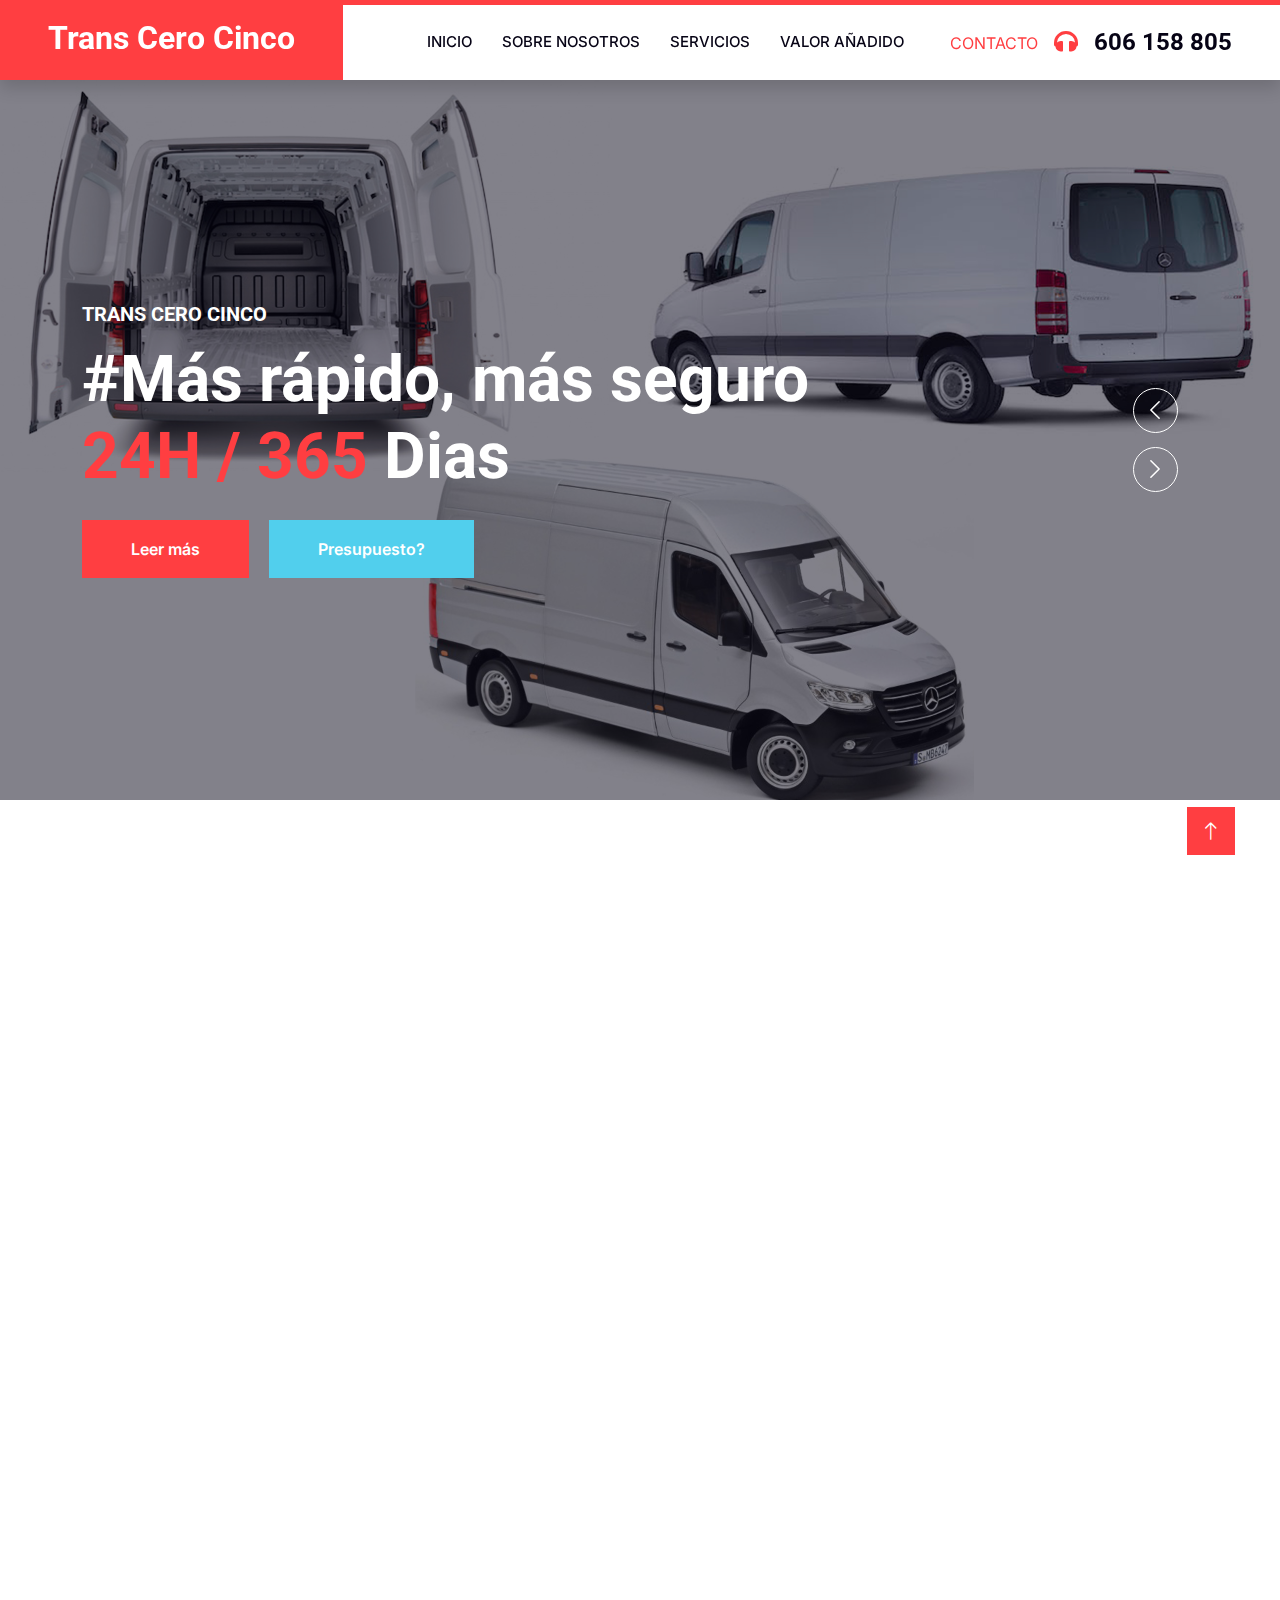
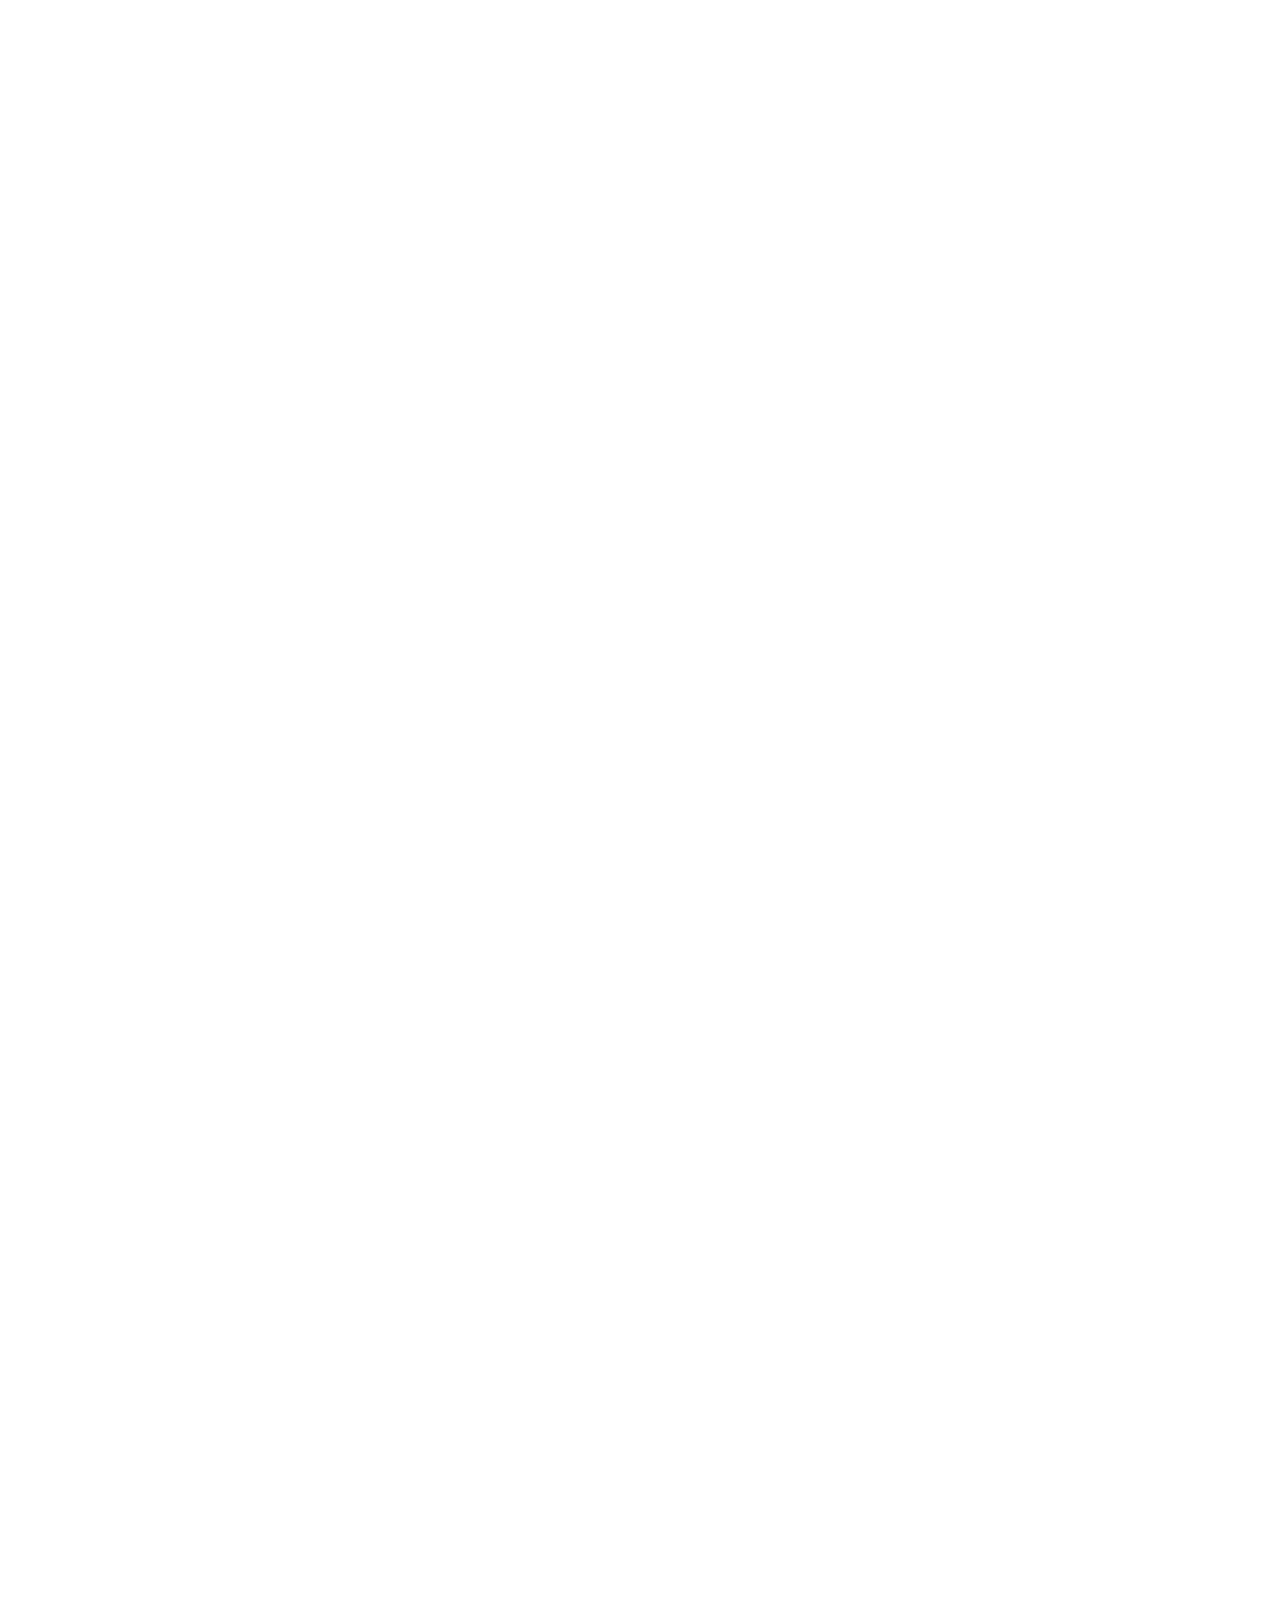
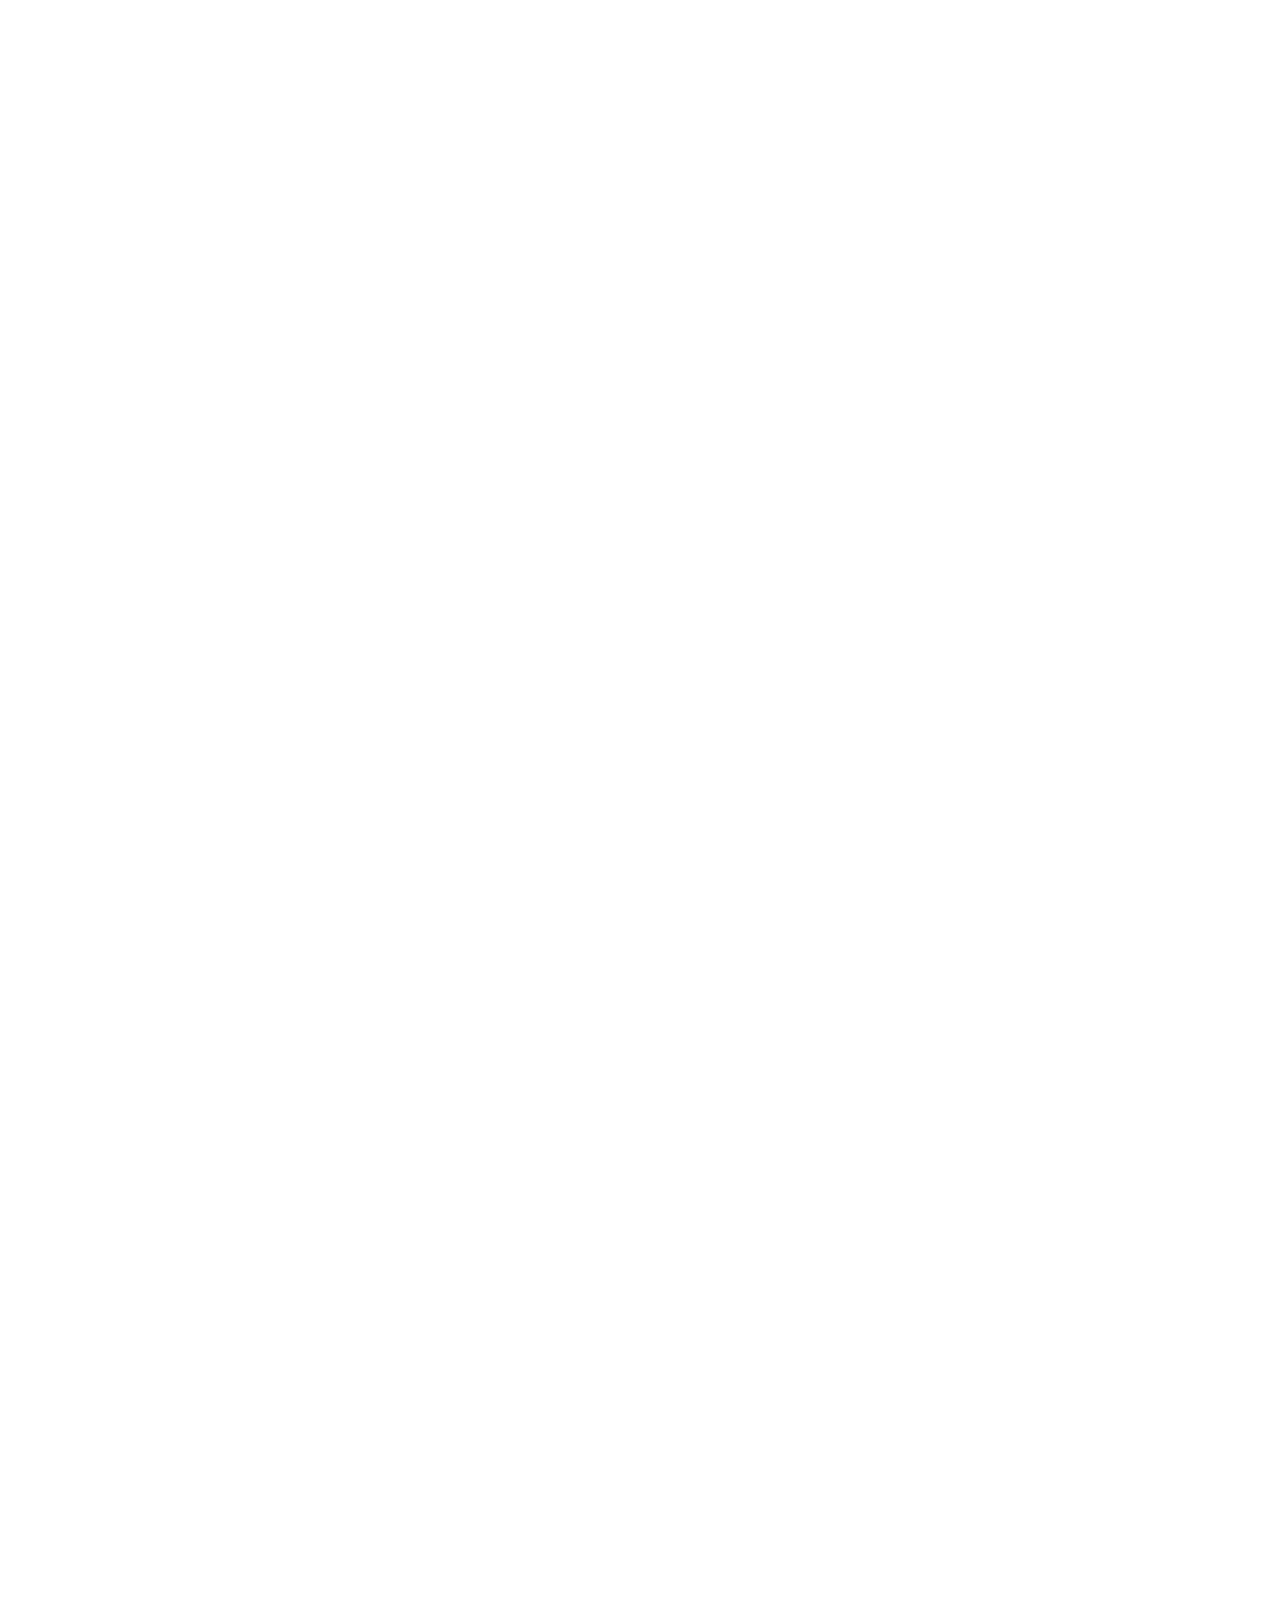
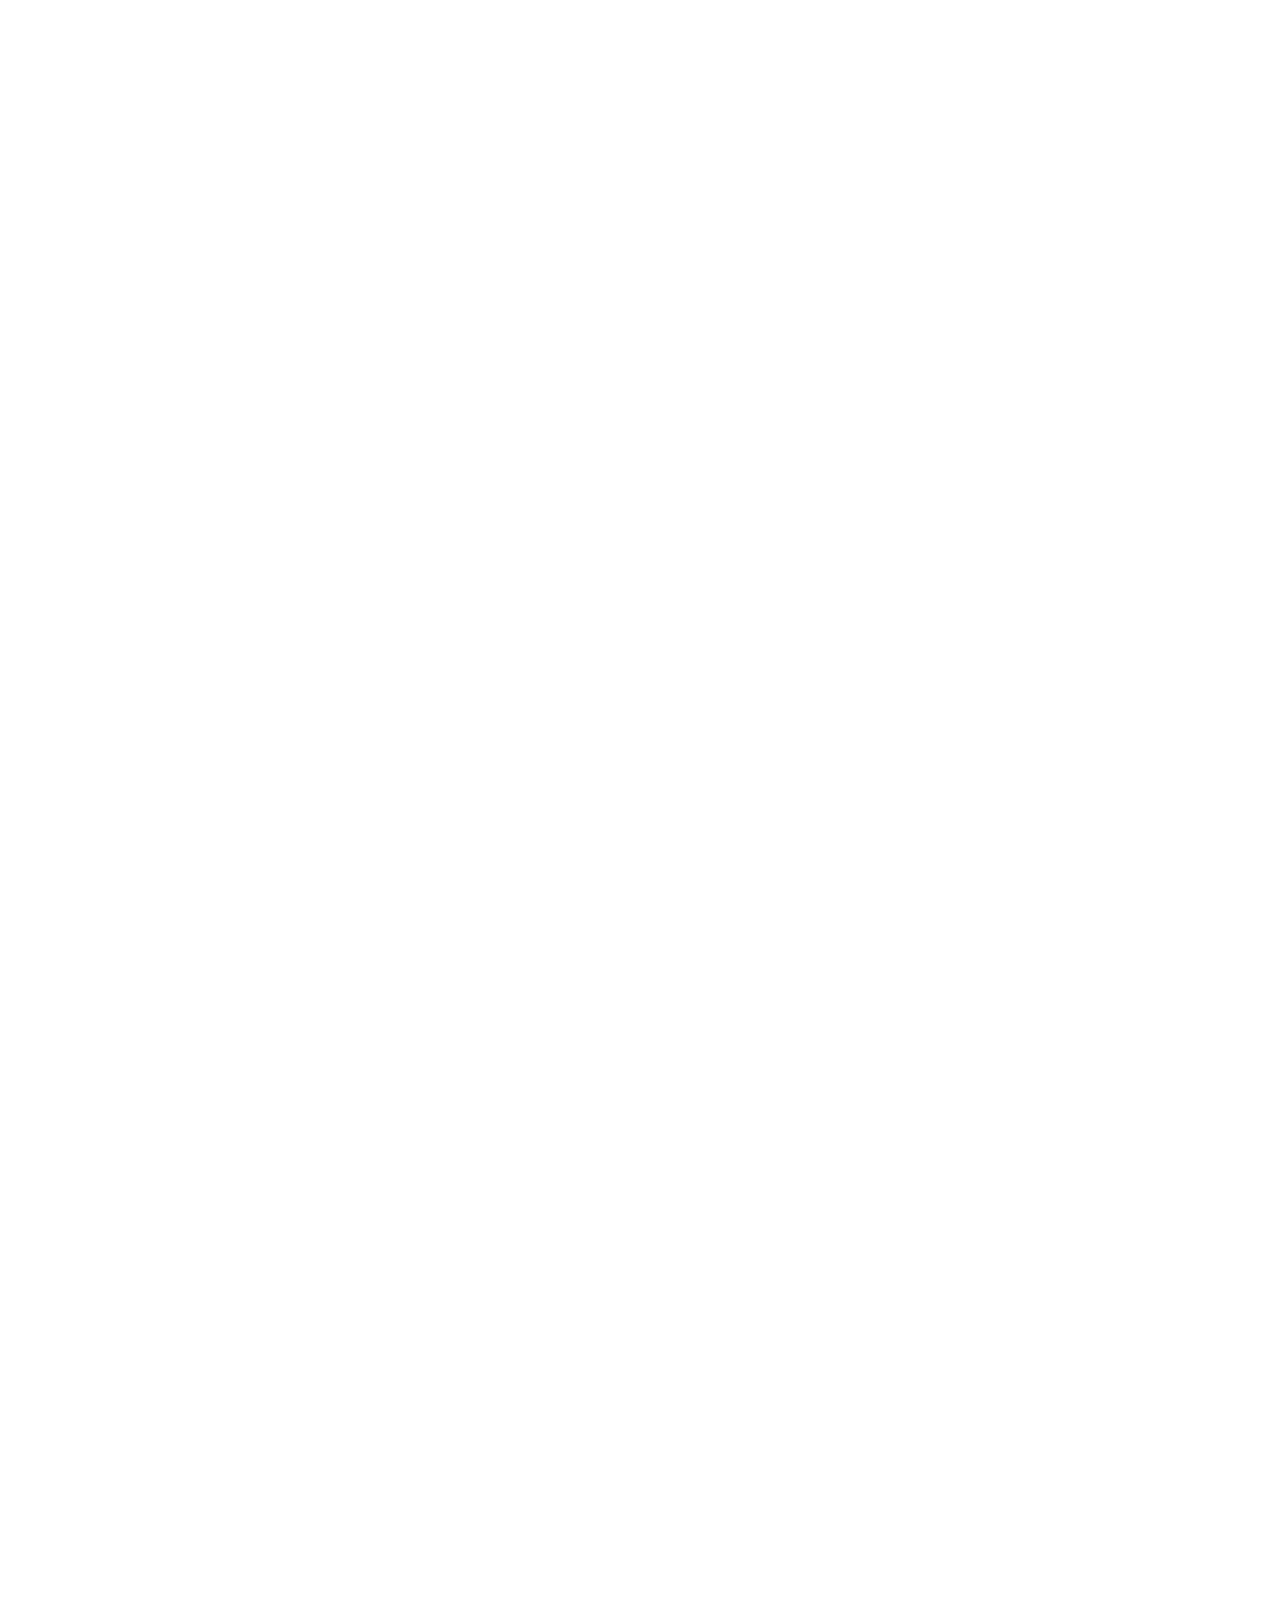
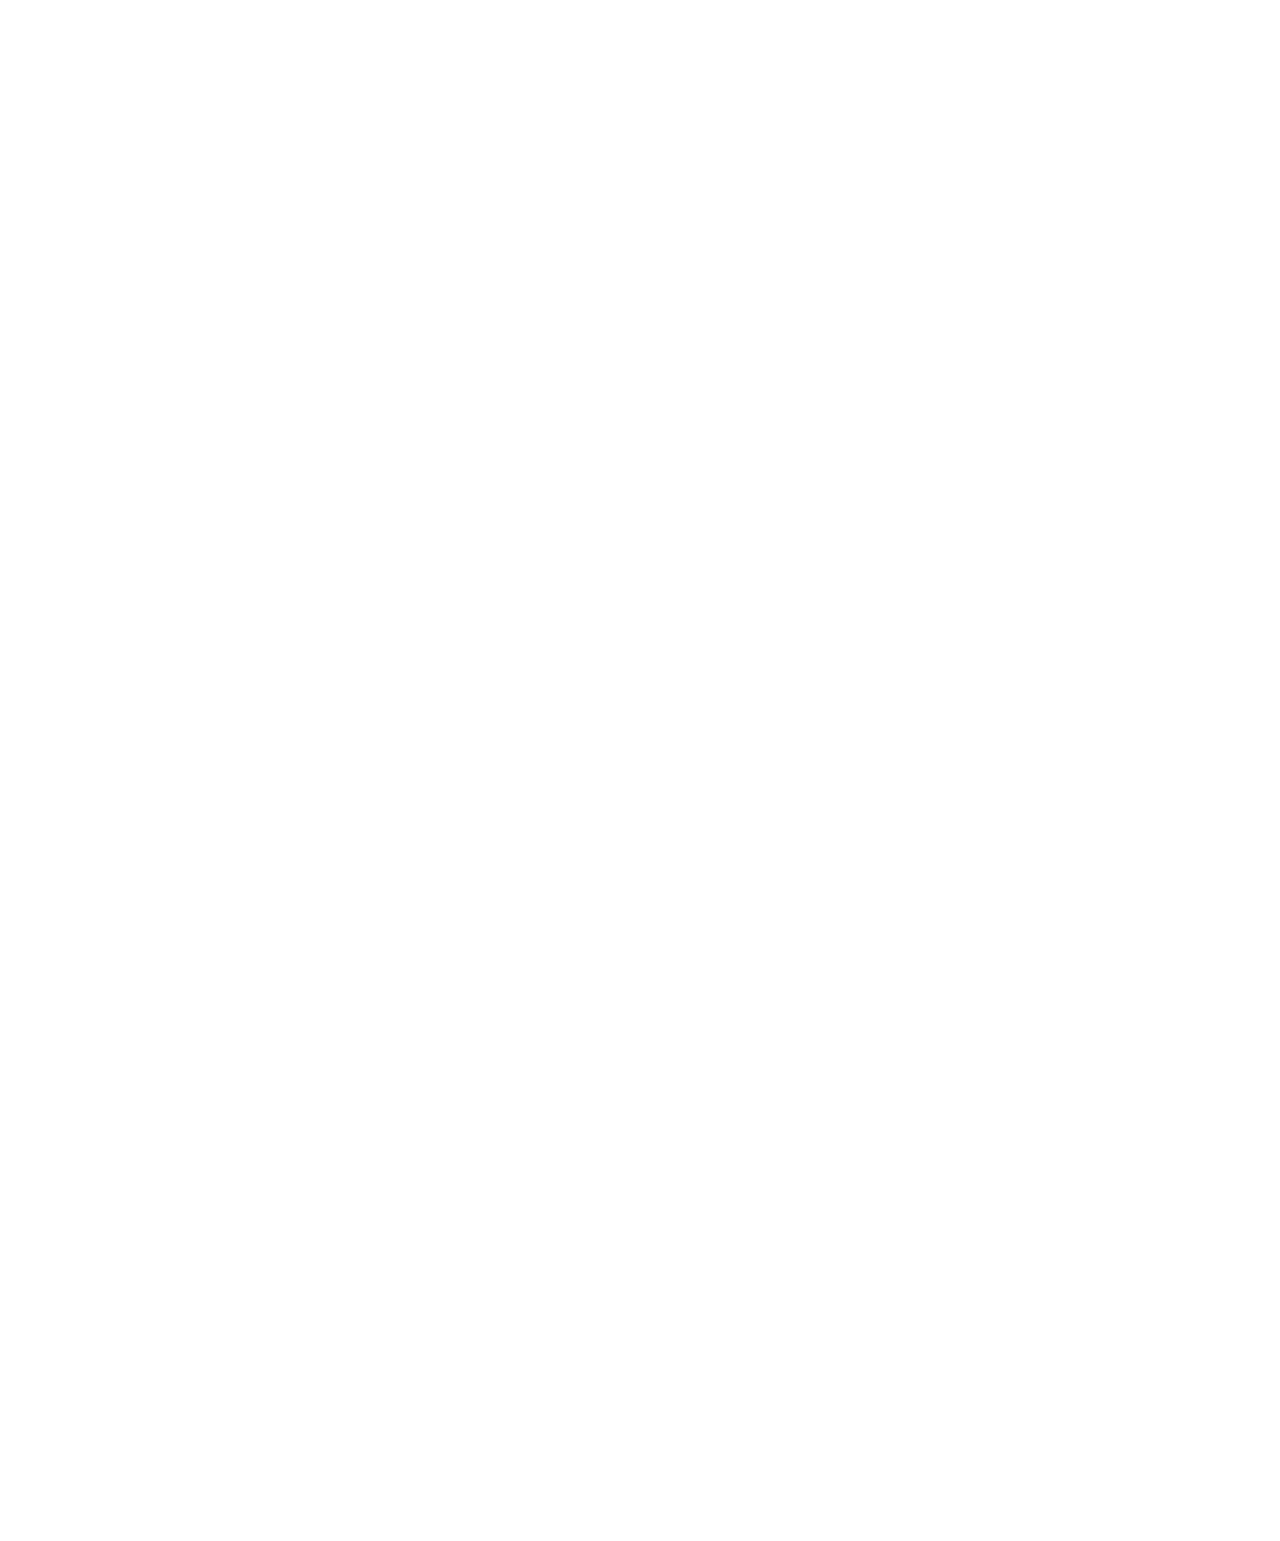
<file: index.html>
<!DOCTYPE html>
<html lang="es">

<head>
    <meta charset="utf-8">
    <title>Trans05 - Transporte urgente</title>
    <meta content="width=device-width, initial-scale=1.0" name="viewport">
    <meta content="" name="keywords">
    <meta content="" name="description">

    <!-- Favicon -->
    <link href="img/favicon.ico" rel="icon">

    <!-- Google Web Fonts -->
    <link rel="preconnect" href="https://fonts.googleapis.com">
    <link rel="preconnect" href="https://fonts.gstatic.com" crossorigin>
    <link href="https://fonts.googleapis.com/css2?family=Inter:wght@400;600&family=Roboto:wght@500;700&display=swap" rel="stylesheet">

    <!-- Icon Font Stylesheet -->
    <link href="https://cdnjs.cloudflare.com/ajax/libs/font-awesome/5.10.0/css/all.min.css" rel="stylesheet">
    <link href="https://cdn.jsdelivr.net/npm/bootstrap-icons@1.4.1/font/bootstrap-icons.css" rel="stylesheet">

    <!-- Libraries Stylesheet -->
    <link href="lib/animate/animate.min.css" rel="stylesheet">
    <link href="lib/owlcarousel/assets/owl.carousel.min.css" rel="stylesheet">

    <!-- Customized Bootstrap Stylesheet -->
    <link href="css/bootstrap.min.css" rel="stylesheet">

    <!-- Template Stylesheet -->
    <link href="css/style.css" rel="stylesheet">
</head>

<body>
    <!-- Spinner Start -->
    <div id="spinner" class="show bg-white position-fixed translate-middle w-100 vh-100 top-50 start-50 d-flex align-items-center justify-content-center">
        <div class="spinner-grow text-primary" style="width: 3rem; height: 3rem;" role="status">
            <span class="sr-only">Cargando...</span>
        </div>
    </div>
    <!-- Spinner End -->


    <!-- Navbar Start -->
    <nav class="navbar navbar-expand-lg bg-white navbar-light shadow border-top border-5 border-primary sticky-top p-0">
        <a href="index.html" class="navbar-brand bg-primary d-flex align-items-center px-4 px-lg-5">
            <h2 class="mb-2 text-white">Trans Cero Cinco</h2>
        </a>
        <button type="button" class="navbar-toggler me-4" data-bs-toggle="collapse" data-bs-target="#navbarCollapse">
            <span class="navbar-toggler-icon"></span>
        </button>
        <div class="collapse navbar-collapse" id="navbarCollapse">
            <div class="navbar-nav ms-auto p-4 p-lg-0">
                <a href="index.HTML" class="nav-item nav-link">Inicio</a>
                <a href="" class="nav-item nav-link">Sobre nosotros</a>
                <a href="" class="nav-item nav-link">Servicios</a>
                <a href="" class="nav-item nav-link">Valor añadido</a>
                <!-- <div class="nav-item dropdown">
                    <a href="#" class="nav-link dropdown-toggle" data-bs-toggle="dropdown">Valor Añadido</a>
                    <div class="dropdown-menu fade-up m-0">
                        <a href="price.html" class="dropdown-item">Pricing Plan</a>
                        <a href="feature.html" class="dropdown-item">Features</a>
                        <a href="quote.html" class="dropdown-item">Free Quote</a>
                        <a href="team.html" class="dropdown-item">Our Team</a>
                        <a href="testimonial.html" class="dropdown-item">Testimonial</a>
                        <a href="404.html" class="dropdown-item">404 Page</a>
                    </div> -->
                </div>
                <a href="contact.html" class="nav-item nav-link active">CONTACTO</a>
            </div>
            <h4 class="m-0 pe-lg-5 d-none d-lg-block"><i class="fa fa-headphones text-primary me-3"></i>606 158 805</h4>
        </div>
    </nav>
    <!-- Navbar End -->


    <!-- Carousel Start -->
    <div class="container-fluid p-0 pb-5">
        <div class="owl-carousel header-carousel position-relative mb-5">
            <div class="owl-carousel-item position-relative">
                <img class="img-fluid" src="img/5.jpg" alt="">
                <div class="position-absolute top-0 start-0 w-100 h-100 d-flex align-items-center" style="background: rgba(6, 3, 21, .5);">
                    <div class="container">
                        <div class="row justify-content-start">
                            <div class="col-10 col-lg-8">
                                <h5 class="text-white text-uppercase mb-3 animated slideInDown">Trans Cero Cinco</h5>
                                <h1 class="display-3 text-white animated slideInDown mb-4">#Más rápido, más seguro <span class="text-primary">24H / 365 </span> Dias</h1>
                                <!-- <p class="fs-5 fw-medium text-white mb-4 pb-2">Vero elitr justo clita lorem. Ipsum dolor at sed stet sit diam no. Kasd rebum ipsum et diam justo clita et kasd rebum sea elitr.</p> -->
                                <a href="" class="btn btn-primary py-md-3 px-md-5 me-3 animated slideInLeft">Leer más</a>
                                <a href="" class="btn btn-secondary py-md-3 px-md-5 animated slideInRight">Presupuesto?</a>
                            </div>
                        </div>
                    </div>
                </div>
            </div>
            <div class="owl-carousel-item position-relative">
                <img class="img-fluid" src="img/carousel-2.jpg" alt="">
                <div class="position-absolute top-0 start-0 w-100 h-100 d-flex align-items-center" style="background: rgba(6, 3, 21, .5);">
                    <div class="container">
                        <div class="row justify-content-start">
                            <div class="col-10 col-lg-8">
                                <h5 class="text-white text-uppercase mb-3 animated slideInDown">Soluciones de transporte a tu medida</h5>
                                <h1 class="display-3 text-white animated slideInDown mb-4">#1 Si tienes dudas <span class="text-primary">Llámanos</span> y te damos solución</h1>
                                <p class="fs-5 fw-medium text-white mb-4 pb-2">Vero elitr justo clita lorem. Ipsum dolor at sed stet sit diam no. Kasd rebum ipsum et diam justo clita et kasd rebum sea elitr.</p>
                                <!-- <a href="" class="btn btn-primary py-md-3 px-md-5 me-3 animated slideInLeft">Read More</a>
                                <a href="" class="btn btn-secondary py-md-3 px-md-5 animated slideInRight">Free Quote</a> -->
                            </div>
                        </div>
                    </div>
                </div>
            </div>
        </div>
    </div>
    <!-- Carousel End -->


    <!-- About Start -->
    <div class="container-fluid overflow-hidden py-5 px-lg-0">
        <div class="container about py-5 px-lg-0">
            <div class="row g-5 mx-lg-0">
                <div class="col-lg-6 ps-lg-0 wow fadeInLeft" data-wow-delay="0.1s" style="min-height: 400px;">
                    <div class="position-relative h-100">
                        <img class="position-absolute img-fluid w-100 h-100" src="img/about.jpg" style="object-fit: cover;" alt="">
                    </div>
                </div>
                <div class="col-lg-6 about-text wow fadeInUp" data-wow-delay="0.3s">
                    <h6 class="text-secondary text-uppercase mb-3">Sobre nosotros</h6>
                    <h1 class="mb-5">Transporte rápido y distribución</h1>
                    <p class="mb-5 justify-content-center">Somos Transportes Cero Cinco, una empresa madrileña dedicada a los servicios de transporte y logística. Estamos especializados en transportes inmediatos o directos, desde el lugar de recogida al sitio de entrega sin ninguna manipulación, grupaje o similar, así como transporte puerta a puerta.</p>
                    <div class="row g-4 mb-5">
                        <div class="col-sm-6 wow fadeIn" data-wow-delay="0.5s">
                            <i class="fa fa-globe fa-3x text-primary mb-3"></i>
                            <h5>Cobertura global</h5>
                            <p class="m-0">Con sede en Madrid, prestamos servicio a nivel local, nacional e internacional (Europa).</p>
                        </div>
                        <div class="col-sm-6 wow fadeIn" data-wow-delay="0.7s">
                            <i class="fa fa-shipping-fast fa-3x text-primary mb-3"></i>
                            <h5>Entregas on time</h5>
                            <p class="m-0">El transporte es nuestra razón de ser y nos distinguimos por nuestra profesionalidad y seriedad en cada uno de los servicios realizados.</p>
                        </div>
                    </div>
                    <a href="" class="btn btn-primary py-3 px-5">Más sobre nosotros</a>
                </div>
            </div>
        </div>
    </div>
    <!-- About End -->


    <!-- Fact Start -->
    <div class="container-xxl py-5">
        <div class="container py-5">
            <div class="row g-5">
                <div class="col-lg-6 wow fadeInUp" data-wow-delay="0.1s">
                    <h6 class="text-secondary text-uppercase mb-3">Algunos datos</h6>
                    <h1 class="mb-5">Gestiona todos tus envios con nosotros </h1>
                    <p class="mb-5">Esto es un ejemplo que puede desaparecer de la página sin problema</p>
                    <div class="d-flex align-items-center">
                        <i class="fa fa-headphones fa-2x flex-shrink-0 bg-primary p-3 text-white"></i>
                        <div class="ps-4">
                            <h6>Llama para cualquier consulta que necesites !</h6>
                            <h3 class="text-primary m-0">606 158 805</h3>
                        </div>
                    </div>
                </div>
                <div class="col-lg-6">
                    <div class="row g-4 align-items-center">
                        <div class="col-sm-6">
                            <div class="bg-primary p-4 mb-4 wow fadeIn" data-wow-delay="0.3s">
                                <i class="fa fa-users fa-2x text-white mb-3"></i>
                                <h2 class="text-white mb-2" data-toggle="counter-up">234</h2>
                                <p class="text-white mb-0">Clientes satisfechos</p>
                            </div>
                            <div class="bg-secondary p-4 wow fadeIn" data-wow-delay="0.5s">
                                <i class="fa fa-ship fa-2x text-white mb-3"></i>
                                <h2 class="text-white mb-2" data-toggle="counter-up">1234</h2>
                                <p class="text-white mb-0">Servicios realizados 2021</p>
                            </div>
                        </div>
                        <div class="col-sm-6">
                            <div class="bg-success p-4 wow fadeIn" data-wow-delay="0.7s">
                                <i class="fa fa-star fa-2x text-white mb-3"></i>
                                <h2 class="text-white mb-2" data-toggle="counter-up">200</h2>
                                <p class="text-white mb-0">Comentarios positivos</p>
                            </div>
                        </div>
                    </div>
                </div>
            </div>
        </div>
    </div>
    <!-- Fact End -->


    <!-- Service Start -->
    <div class="container-xxl py-5">
        <div class="container py-5">
            <div class="text-center wow fadeInUp" data-wow-delay="0.1s">
                <h6 class="text-secondary text-uppercase">Nuestros Servicios</h6>
                <h1 class="mb-5">Elija el servicio que necesite</h1>
            </div>
            <div class="row g-4">
                <div class="col-md-6 col-lg-4 wow fadeInUp" data-wow-delay="0.3s">
                    <div class="service-item p-4">
                        <div class="overflow-hidden mb-4">
                            <img class="img-fluid" src="img/7.jpg" alt="">
                        </div>
                        <h4 class="mb-3">Transporte Inmediato</h4>
                        <p>Una de las especialidades de Trans Cero Cinco es el transporte inmediato. Pincha para saber más.</p>
                        <a class="btn-slide mt-2" href=""><i class="fa fa-arrow-right"></i><span>Más info</span></a>
                    </div>
                </div>
                <div class="col-md-6 col-lg-4 wow fadeInUp" data-wow-delay="0.5s">
                    <div class="service-item p-4">
                        <div class="overflow-hidden mb-4">
                            <img class="img-fluid" src="img/6.jpg" alt="">
                        </div>
                        <h4 class="mb-3">Transporte Directo</h4>
                        <p>Sin manipulación extra de la mercancía, sin grupajes ni reacondicionamientos de carga, pruébalo.</p>
                        <a class="btn-slide mt-2" href=""><i class="fa fa-arrow-right"></i><span>Más info</span></a>
                    </div>
                </div>
                <div class="col-md-6 col-lg-4 wow fadeInUp" data-wow-delay="0.7s">
                    <div class="service-item p-4">
                        <div class="overflow-hidden mb-4">
                            <img class="img-fluid" src="img/2.jpg" alt="">
                        </div>
                        <h4 class="mb-3">Transporte Nocturno</h4>
                        <p>Con el servicio de transporte nocturno tendrás tu mercancía en su destino a primera hora del día.</p>
                        <a class="btn-slide mt-2" href=""><i class="fa fa-arrow-right"></i><span>Más info</span></a>
                    </div>
                </div>
                <div class="col-md-6 col-lg-4 wow fadeInUp" data-wow-delay="0.3s">
                    <div class="service-item p-4">
                        <div class="overflow-hidden mb-4">
                            <img class="img-fluid" src="img/1.jpg" alt="">
                        </div>
                        <h4 class="mb-3">Transporte en Festivos</h4>
                        <p>Tienes necesidad de enviar mercancía en fines de semana y/o festivos, tenemos la solución, pregúntanos.</p>
                        <a class="btn-slide mt-2" href=""><i class="fa fa-arrow-right"></i><span>Más info</span></a>
                    </div>
                </div>
                <div class="col-md-6 col-lg-4 wow fadeInUp" data-wow-delay="0.5s">
                    <div class="service-item p-4">
                        <div class="overflow-hidden mb-4">
                            <img class="img-fluid" src="img/4.jpg" alt="">
                        </div>
                        <h4 class="mb-3">Rutas Fijas</h4>
                        <p>Si requiere de un servicio de reparto externalizado ya sea diario o en días concretos por volumen de carga.</p>
                        <a class="btn-slide mt-2" href=""><i class="fa fa-arrow-right"></i><span>Más info</span></a>
                    </div>
                </div>
                <div class="col-md-6 col-lg-4 wow fadeInUp" data-wow-delay="0.7s">
                    <div class="service-item p-4">
                        <div class="overflow-hidden mb-4">
                            <img class="img-fluid" src="img/10.jpg" alt="">
                        </div>
                        <h4 class="mb-3">Furgoneta con conductor</h4>
                        <p>Cómodo, práctico y económico, tendrá a su disposición un vehículo industrial con conductor profesional.</p>
                        <a class="btn-slide mt-2" href=""><i class="fa fa-arrow-right"></i><span>Más info</span></a>
                    </div>
                </div>
                <div class="col-md-6 col-lg-4 wow fadeInUp" data-wow-delay="0.3s">
                    <div class="service-item p-4">
                        <div class="overflow-hidden mb-4">
                            <img class="img-fluid" src="img/8.jpg" alt="">
                        </div>
                        <h4 class="mb-3">Transporte y Montaje</h4>
                        <p>¿Necesitas aparte del transporte...montaje de tus productos? Podemos ayudarte, llama y pregúntanos.</p>
                        <a class="btn-slide mt-2" href=""><i class="fa fa-arrow-right"></i><span>Más info</span></a>
                    </div>
                </div>
                <div class="col-md-6 col-lg-4 wow fadeInUp" data-wow-delay="0.5s">
                    <div class="service-item p-4">
                        <div class="overflow-hidden mb-4">
                            <img class="img-fluid" src="img/9.jpg" alt="">
                        </div>
                        <h4 class="mb-3">Trasteros y mini almacenes</h4>
                        <p>Si necesita un trastero o mini Almacen le ofrecemos la mejor solución que pueda encontrar. </p>
                        <a class="btn-slide mt-2" href=""><i class="fa fa-arrow-right"></i><span>Más info</span></a>
                    </div>
                </div>
                <div class="col-md-6 col-lg-4 wow fadeInUp" data-wow-delay="0.7s">
                    <div class="service-item p-4">
                        <div class="overflow-hidden mb-4">
                            <img class="img-fluid" src="img/service-6.jpg" alt="">
                        </div>
                        <h4 class="mb-3">Gestión de mercancias</h4>
                        <p>Contamos con espacio para almacenar sus mercancías, pregúntenos cómo, dónde y su coste.</p>
                        <a class="btn-slide mt-2" href=""><i class="fa fa-arrow-right"></i><span>Más info</span></a>
                    </div>
                </div>
            </div>
        </div>
    </div>
    <!-- Service End -->


    <!-- Feature Start -->
    <div class="container-fluid overflow-hidden py-5 px-lg-0">
        <div class="container feature py-5 px-lg-0">
            <div class="row g-5 mx-lg-0">
                <div class="col-lg-6 feature-text wow fadeInUp" data-wow-delay="0.1s">
                    <h6 class="text-secondary text-uppercase mb-3">Características</h6>
                    <h1 class="mb-5">Somos una empresa logística de confianza desde 1990</h1>
                    <div class="d-flex mb-5 wow fadeInUp" data-wow-delay="0.3s">
                        <i class="fa fa-globe text-primary fa-3x flex-shrink-0"></i>
                        <div class="ms-4">
                            <h5>Servicios Nacionales</h5>
                            <p class="mb-0">Diam dolor ipsum sit amet eos erat ipsum lorem sed stet lorem sit clita duo justo magna erat amet</p>
                        </div>
                    </div>
                    <div class="d-flex mb-5 wow fadeIn" data-wow-delay="0.5s">
                        <i class="fa fa-shipping-fast text-primary fa-3x flex-shrink-0"></i>
                        <div class="ms-4">
                            <h5>Entregas a tiempo</h5>
                            <p class="mb-0">Diam dolor ipsum sit amet eos erat ipsum lorem sed stet lorem sit clita duo justo magna erat amet</p>
                        </div>
                    </div>
                    <div class="d-flex mb-0 wow fadeInUp" data-wow-delay="0.7s">
                        <i class="fa fa-headphones text-primary fa-3x flex-shrink-0"></i>
                        <div class="ms-4">
                            <h5>24/7 Soporte Telefónico</h5>
                            <p class="mb-0">Diam dolor ipsum sit amet eos erat ipsum lorem sed stet lorem sit clita duo justo magna erat amet</p>
                        </div>
                    </div>
                </div>
                <div class="col-lg-6 pe-lg-0 wow fadeInRight" data-wow-delay="0.1s" style="min-height: 400px;">
                    <div class="position-relative h-100">
                        <img class="position-absolute img-fluid w-100 h-100" src="img/feature.jpg" style="object-fit: cover;" alt="">
                    </div>
                </div>
            </div>
        </div>
    </div>
    <!-- Feature End -->


    <!-- Pricing Start -->
    <div class="container-xxl py-5">
        <div class="container py-5">
            <div class="text-center wow fadeInUp" data-wow-delay="0.1s">
                <h6 class="text-secondary text-uppercase">Plan de Precios</h6>
                <h1 class="mb-5">Tarifas perfectas para ti</h1>
            </div>
            <div class="row g-4">
                <div class="col-md-6 col-lg-4 wow fadeInUp" data-wow-delay="0.3s">
                    <div class="price-item">
                        <div class="border-bottom p-4 mb-4">
                            <h5 class="text-primary mb-1">Plan Básico</h5>
                            <h1 class="display-5 mb-0">
                                <small class="align-top" style="font-size: 22px; line-height: 45px;">€</small>45.00<small
                                    class="align-bottom" style="font-size: 16px; line-height: 40px;">/ Mes</small>
                            </h1>
                        </div>
                        <div class="p-4 pt-0">
                            <p><i class="fa fa-check text-success me-3"></i>Gestión de informes de ruta</p>
                            <p><i class="fa fa-check text-success me-3"></i>Seguro de Responsabilidad civil</p>
                            <p><i class="fa fa-check text-success me-3"></i>Servicios por horas</p>
                            <p><i class="fa fa-check text-success me-3"></i>Servicio directo</p>
                            <p><i class="fa fa-check text-success me-3"></i>Vehículos con de seguridad</p>
                            <a class="btn-slide mt-2" href=""><i class="fa fa-arrow-right"></i><span >Compra ahora</span></a>
                        </div>
                    </div>
                </div>
                <div class="col-md-6 col-lg-4 wow fadeInUp" data-wow-delay="0.5s">
                    <div class="price-item">
                        <div class="border-bottom p-4 mb-4">
                            <h5 class="text-primary mb-1">Plan Standard</h5>
                            <h1 class="display-5 mb-0">
                                <small class="align-top" style="font-size: 22px; line-height: 45px;">€</small>99.00<small
                                    class="align-bottom" style="font-size: 16px; line-height: 40px;">/ Mes</small>
                            </h1>
                        </div>
                        <div class="p-4 pt-0">
                            <p><i class="fa fa-check text-success me-3"></i>Vehículos con localizador GPS </p>
                            <p><i class="fa fa-check text-success me-3"></i>Seguimiento desde nuestra base</p></p>
                            <p><i class="fa fa-check text-success me-3"></i>Servicio inmediato</p>
                            <p><i class="fa fa-check text-success me-3"></i>Refuerzos</p>
                            <p><i class="fa fa-check text-success me-3"></i>Servicios por kilómetros</p>
                            <a class="btn-slide mt-2" href=""><i class="fa fa-arrow-right"></i><span >Compra ahora</span></a>
                        </div>
                    </div>
                </div>
                <div class="col-md-6 col-lg-4 wow fadeInUp" data-wow-delay="0.7s">
                    <div class="price-item">
                        <div class="border-bottom p-4 mb-4">
                            <h5 class="text-primary mb-1">Plan Total</h5>
                            <h1 class="display-5 mb-0">
                                <small class="align-top" style="font-size: 22px; line-height: 45px;">€</small>149.00<small
                                    class="align-bottom" style="font-size: 16px; line-height: 40px;">/ Mes</small>
                            </h1>
                        </div>
                        <div class="p-4 pt-0">
                            <p><i class="fa fa-check text-success me-3"></i>Repartos masivos</p>
                            <p><i class="fa fa-check text-success me-3"></i>Servicios por dias</p>
                            <p><i class="fa fa-check text-success me-3"></i>Seguro de mercancías </p>
                            <p><i class="fa fa-check text-success me-3"></i>Personal uniformado e identificado</p>
                            <p><i class="fa fa-check text-success me-3"></i>Alquiler con conductor</p>
                            <a class="btn-slide mt-2" href=""><i class="fa fa-arrow-right"></i><span >Compra ahora</span></a>
                        </div>
                    </div>
                </div>
            </div>
        </div>
    </div>
    <!-- Pricing End -->


    <!-- Quote Start -->
    <div class="container-xxl py-5">
        <div class="container py-5">
            <div class="row g-5 align-items-center">
                <div class="col-lg-5 wow fadeInUp" data-wow-delay="0.1s">
                    <!-- <h6 class="text-secondary text-uppercase mb-3">Solicita Presupuesto </h6> -->
                    <h1 class="mb-5">Solicita Presupuesto</h1>
                    <p class="mb-5">Contacta con nosotros para cualquier consulta que tengas, estamos para atenderte.</p>
                    <div class="d-flex align-items-center">
                        <i class="fa fa-headphones fa-2x flex-shrink-0 bg-primary p-3 text-white"></i>
                        <div class="ps-4">
                            <h6>Llámanos para cualquier duda </h6>
                            <h3 class="text-primary m-0">606 158 805</h3>
                        </div>
                    </div>
                </div>
                <div class="col-lg-7">
                    <div class="bg-light text-center p-5 wow fadeIn" data-wow-delay="0.5s">
                        <form>
                            <div class="row g-3">
                                <div class="col-12 col-sm-6">
                                    <input type="text" class="form-control border-0" placeholder="Nombre" style="height: 55px;">
                                </div>
                                <div class="col-12 col-sm-6">
                                    <input type="email" class="form-control border-0" placeholder="Email" style="height: 55px;">
                                </div>
                                <div class="col-12 col-sm-6">
                                    <input type="text" class="form-control border-0" placeholder="Telefono Movil" style="height: 55px;">
                                </div>
                                <div class="col-12 col-sm-6">
                                    <select class="form-select border-0" style="height: 55px;">
                                        <option selected>Selecciona servicio</option>
                                        <option value="1">Transporte Nocturno</option>
                                        <option value="2">Ruta Fija</option>
                                        <option value="3">Transporte en Festivo</option>
                                    </select>
                                </div>
                                <div class="col-12">
                                    <textarea class="form-control border-0" placeholder="Comentarios"></textarea>
                                </div>
                                <div class="col-12">
                                    <button class="btn btn-primary w-100 py-3" type="submit">Enviar</button>
                                </div>
                            </div>
                        </form>
                    </div>
                </div>
            </div>
        </div>
    </div>
    <!-- Quote End -->


    <!-- Team Start -->
    <div class="container-xxl py-5">
        <div class="container py-5">
            <div class="text-center wow fadeInUp" data-wow-delay="0.1s">
                <h6 class="text-secondary text-uppercase">Nuestro equipo</h6>
                <h1 class="mb-5">Estos son nuestros profesionaless</h1>
            </div>
            <div class="row g-4">
                <div class="col-lg-3 col-md-6 wow fadeInUp" data-wow-delay="0.3s">
                    <div class="team-item p-4">
                        <div class="overflow-hidden mb-4">
                            <img class="img-fluid" src="img/team-1.jpg" alt="">
                        </div>
                        <h5 class="mb-0">Adolfo Martin</h5>
                        <p>Gerente</p>
                        <div class="btn-slide mt-1">
                            <i class="fa fa-share"></i>
                            <span>
                                <a href=""><i class="fab fa-facebook-f"></i></a>
                                <a href=""><i class="fab fa-twitter"></i></a>
                                <a href=""><i class="fab fa-instagram"></i></a>
                            </span>
                        </div>
                    </div>
                </div>
                <div class="col-lg-3 col-md-6 wow fadeInUp" data-wow-delay="0.5s">
                    <div class="team-item p-4">
                        <div class="overflow-hidden mb-4">
                            <img class="img-fluid" src="img/team-2.jpg" alt="">
                        </div>
                        <h5 class="mb-0">Francisco Sanchez</h5>
                        <p>Financiero</p>
                        <div class="btn-slide mt-1">
                            <i class="fa fa-share"></i>
                            <span>
                                <a href=""><i class="fab fa-facebook-f"></i></a>
                                <a href=""><i class="fab fa-twitter"></i></a>
                                <a href=""><i class="fab fa-instagram"></i></a>
                            </span>
                        </div>
                    </div>
                </div>
                <div class="col-lg-3 col-md-6 wow fadeInUp" data-wow-delay="0.7s">
                    <div class="team-item p-4">
                        <div class="overflow-hidden mb-4">
                            <img class="img-fluid" src="img/team-3.jpg" alt="">
                        </div>
                        <h5 class="mb-0">Antonio Jimenez</h5>
                        <p>Presupuestos</p>
                        <div class="btn-slide mt-1">
                            <i class="fa fa-share"></i>
                            <span>
                                <a href=""><i class="fab fa-facebook-f"></i></a>
                                <a href=""><i class="fab fa-twitter"></i></a>
                                <a href=""><i class="fab fa-instagram"></i></a>
                            </span>
                        </div>
                    </div>
                </div>
                <div class="col-lg-3 col-md-6 wow fadeInUp" data-wow-delay="0.9s">
                    <div class="team-item p-4">
                        <div class="overflow-hidden mb-4">
                            <img class="img-fluid" src="img/team-4.jpg" alt="">
                        </div>
                        <h5 class="mb-0">Mariano Amat</h5>
                        <p>Jefe de Tráfico</p>
                        <div class="btn-slide mt-1">
                            <i class="fa fa-share"></i>
                            <span>
                                <a href=""><i class="fab fa-facebook-f"></i></a>
                                <a href=""><i class="fab fa-twitter"></i></a>
                                <a href=""><i class="fab fa-instagram"></i></a>
                            </span>
                        </div>
                    </div>
                </div>
            </div>
        </div>
    </div>
    <!-- Team End -->


    <!-- Testimonial Start -->
    <div class="container-xxl py-5 wow fadeInUp" data-wow-delay="0.1s">
        <div class="container py-5">
            <div class="text-center">
                <h6 class="text-secondary text-uppercase">Testimonios</h6>
                <h1 class="mb-0">Lo que opinan nuestros clientes</h1>
            </div>
            <div class="owl-carousel testimonial-carousel wow fadeInUp" data-wow-delay="0.1s">
                <div class="testimonial-item p-4 my-5">
                    <i class="fa fa-quote-right fa-3x text-light position-absolute top-0 end-0 mt-n3 me-4"></i>
                    <div class="d-flex align-items-end mb-4">
                        <img class="img-fluid flex-shrink-0" src="img/testimonial-1.jpg" style="width: 80px; height: 80px;">
                        <div class="ms-4">
                            <h5 class="mb-1">Laura Perez</h5>
                            <p class="m-0">Responsable compras</p>
                        </div>
                    </div>
                    <p class="mb-0">Tempor erat elitr rebum at clita. Diam dolor diam ipsum sit diam amet diam et eos. Clita erat ipsum et lorem et sit.</p>
                </div>
                <div class="testimonial-item p-4 my-5">
                    <i class="fa fa-quote-right fa-3x text-light position-absolute top-0 end-0 mt-n3 me-4"></i>
                    <div class="d-flex align-items-end mb-4">
                        <img class="img-fluid flex-shrink-0" src="img/testimonial-2.jpg" style="width: 80px; height: 80px;">
                        <div class="ms-4">
                            <h5 class="mb-1">Paco Sanchez</h5>
                            <p class="m-0">Conductor de autobús</p>
                        </div>
                    </div>
                    <p class="mb-0">Tempor erat elitr rebum at clita. Diam dolor diam ipsum sit diam amet diam et eos. Clita erat ipsum et lorem et sit.</p>
                </div>
                <div class="testimonial-item p-4 my-5">
                    <i class="fa fa-quote-right fa-3x text-light position-absolute top-0 end-0 mt-n3 me-4"></i>
                    <div class="d-flex align-items-end mb-4">
                        <img class="img-fluid flex-shrink-0" src="img/testimonial-3.jpg" style="width: 80px; height: 80px;">
                        <div class="ms-4">
                            <h5 class="mb-1">Adrian Rodero</h5>
                            <p class="m-0">Autónomo</p>
                        </div>
                    </div>
                    <p class="mb-0">Tempor erat elitr rebum at clita. Diam dolor diam ipsum sit diam amet diam et eos. Clita erat ipsum et lorem et sit.</p>
                </div>
                <div class="testimonial-item p-4 my-5">
                    <i class="fa fa-quote-right fa-3x text-light position-absolute top-0 end-0 mt-n3 me-4"></i>
                    <div class="d-flex align-items-end mb-4">
                        <img class="img-fluid flex-shrink-0" src="img/testimonial-4.jpg" style="width: 80px; height: 80px;">
                        <div class="ms-4">
                            <h5 class="mb-1">Carmen lopez</h5>
                            <p class="m-0">Directora banco</p>
                        </div>
                    </div>
                    <p class="mb-0">Tempor erat elitr rebum at clita. Diam dolor diam ipsum sit diam amet diam et eos. Clita erat ipsum et lorem et sit.</p>
                </div>
            </div>
        </div>
    </div>
    <!-- Testimonial End -->


    <!-- Footer Start -->
    <div class="container-fluid bg-dark text-light footer pt-5 wow fadeIn" data-wow-delay="0.1s" style="margin-top: 6rem;">
        <div class="container py-5">
            <div class="row g-5">
                <div class="col-lg-3 col-md-6">
                    <h4 class="text-light mb-4">Dirección</h4>
                    <p class="mb-2"><i class="fa fa-map-marker-alt me-3"></i>Vereda del Guijar, 1 Arganda del Rey</p>
                    <p class="mb-2"><i class="fa fa-phone-alt me-3"></i>606 15 88 05</p>
                    <p class="mb-2"><i class="fa fa-envelope me-3"></i>trans05@transcerocinco.com</p>
                    <div class="d-flex pt-2">
                        <a class="btn btn-outline-light btn-social" href=""><i class="fab fa-twitter"></i></a>
                        <a class="btn btn-outline-light btn-social" href=""><i class="fab fa-facebook-f"></i></a>
                        <a class="btn btn-outline-light btn-social" href=""><i class="fab fa-youtube"></i></a>
                        <a class="btn btn-outline-light btn-social" href=""><i class="fab fa-linkedin-in"></i></a>
                    </div>
                </div>
                <div class="col-lg-3 col-md-6">
                    <h4 class="text-light mb-4">Servicios</h4>
                    <a class="btn btn-link" href="">Transporte Nocturno</a>
                    <a class="btn btn-link" href="">Transporte Directo</a>
                    <a class="btn btn-link" href="">Mudanzas y Guardamuebles</a>
                    <a class="btn btn-link" href="">Soluciones Logísticas</a>
                    <a class="btn btn-link" href="">Soluciones a medida</a>
                </div>
                <div class="col-lg-3 col-md-6">
                    <h4 class="text-light mb-4">Accesos Rápidos</h4>
                    <a class="btn btn-link" href="">Sobre nosotros</a>
                    <a class="btn btn-link" href="">Contáctanos</a>
                    <a class="btn btn-link" href="">Servicios</a>
                    <a class="btn btn-link" href="">Términos & Condiciones</a>
                    <a class="btn btn-link" href="">Soporte y ayuda</a>
                </div>
                <div class="col-lg-3 col-md-6">
                    <h4 class="text-light mb-4">Newsletter</h4>
                    <p>Si quieres estar informado de todas las novedades, déjanos tu correo.</p>
                    <div class="position-relative mx-auto" style="max-width: 400px;">
                        <input class="form-control border-0 w-100 py-3 ps-4 pe-5" type="text" placeholder="Tu email">
                        <button type="button" class="btn btn-primary py-2 position-absolute top-0 end-0 mt-2 me-2">Enviar</button>
                    </div>
                </div>
            </div>
        </div>
        <div class="container">
            <div class="copyright">
                <div class="row">
                    <div class="col-md-6 text-center text-md-start mb-3 mb-md-0">
                        &copy; <a class="border-bottom" href="#">transcerocinco.com</a>, 2022 Todos los derechos reservados.
                    </div>
                    <div class="col-md-6 text-center text-md-end">
                        <!--/*** This template is free as long as you keep the footer author’s credit link/attribution link/backlink. If you'd like to use the template without the footer author’s credit link/attribution link/backlink, you can purchase the Credit Removal License from "https://htmlcodex.com/credit-removal". Thank you for your support. ***/-->
                        <!-- Designed By <a class="border-bottom" href="https://htmlcodex.com">HTML Codex</a>
                        </br>Distributed By <a class="border-bottom" href="https://themewagon.com" target="_blank">ThemeWagon</a> -->
                    </div>
                </div>
            </div>
        </div>
    </div>
    <!-- Footer End -->


    <!-- Back to Top -->
    <a href="#" class="btn btn-lg btn-primary btn-lg-square rounded-0 back-to-top"><i class="bi bi-arrow-up"></i></a>


    <!-- JavaScript Libraries -->
    <script src="https://code.jquery.com/jquery-3.4.1.min.js"></script>
    <script src="https://cdn.jsdelivr.net/npm/bootstrap@5.0.0/dist/js/bootstrap.bundle.min.js"></script>
    <script src="lib/wow/wow.min.js"></script>
    <script src="lib/easing/easing.min.js"></script>
    <script src="lib/waypoints/waypoints.min.js"></script>
    <script src="lib/counterup/counterup.min.js"></script>
    <script src="lib/owlcarousel/owl.carousel.min.js"></script>

    <!-- Template Javascript -->
    <script src="js/main.js"></script>
</body>

</html>
</file>
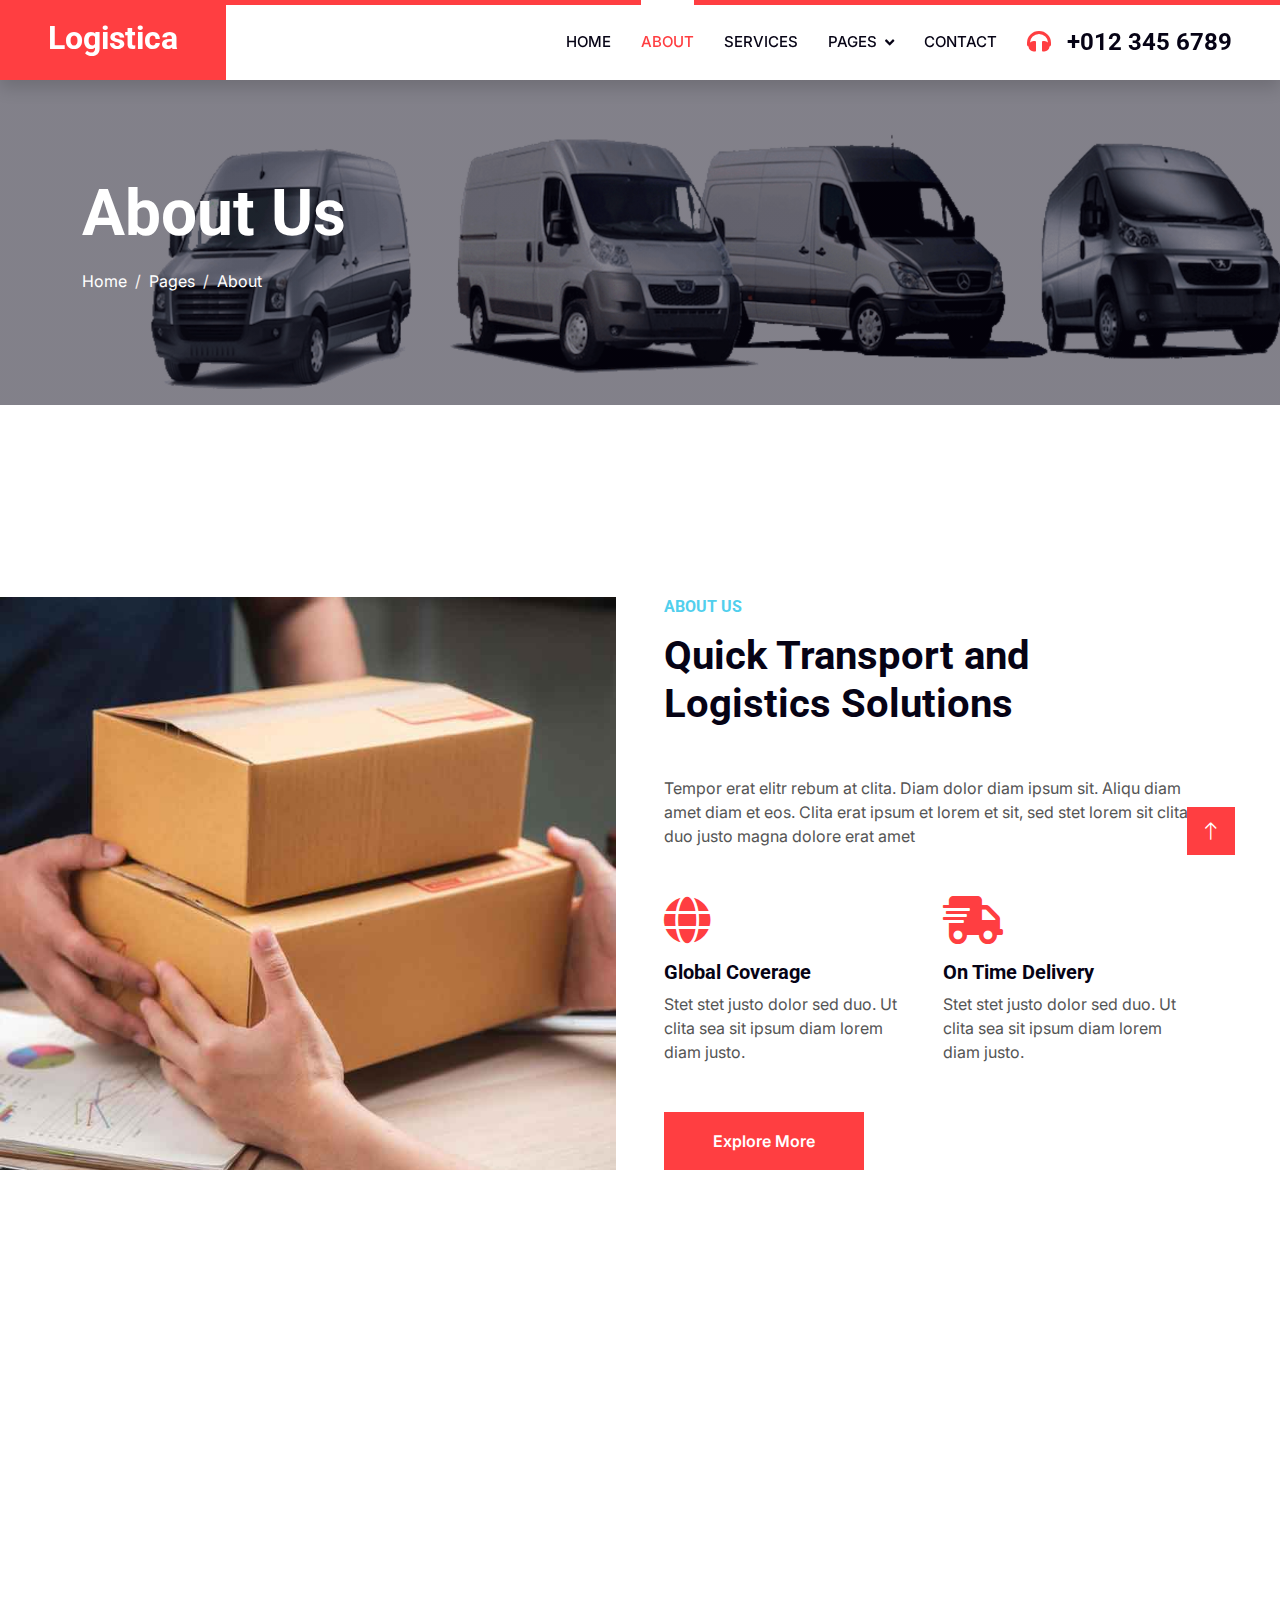
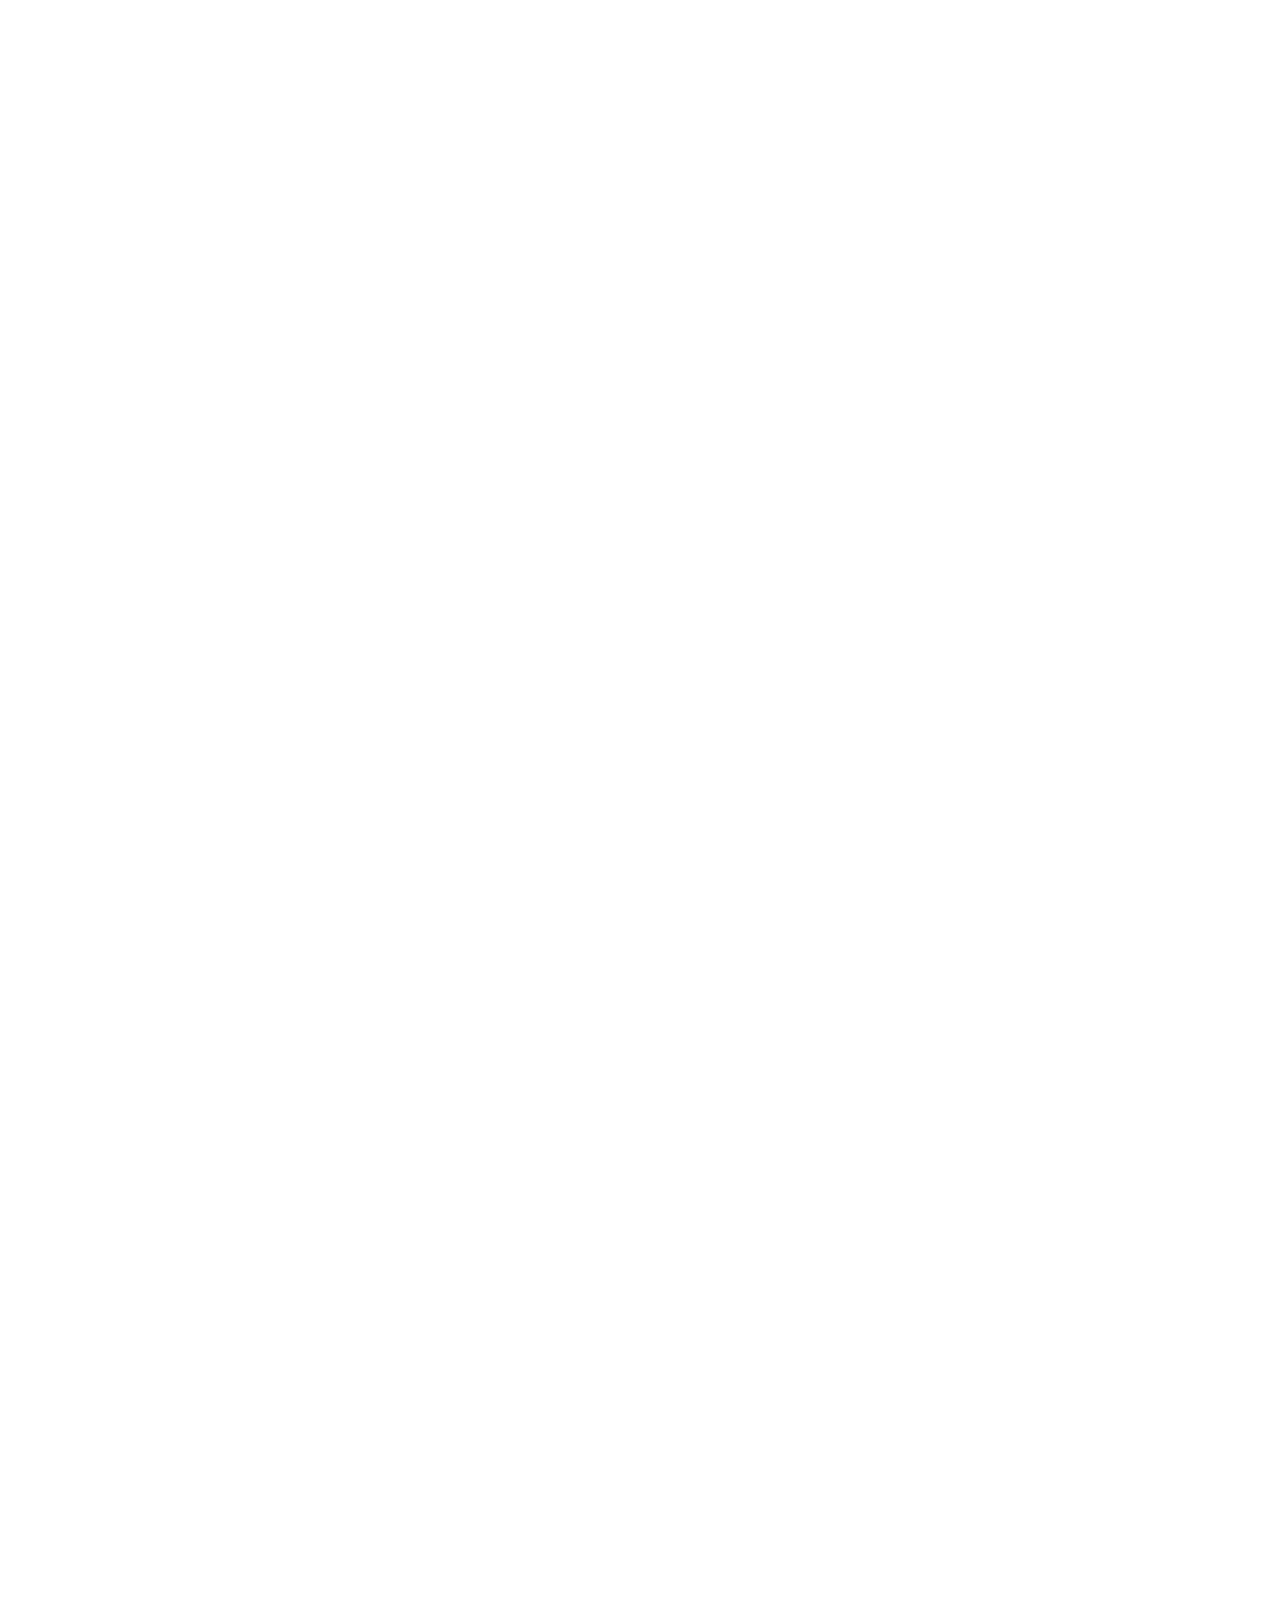
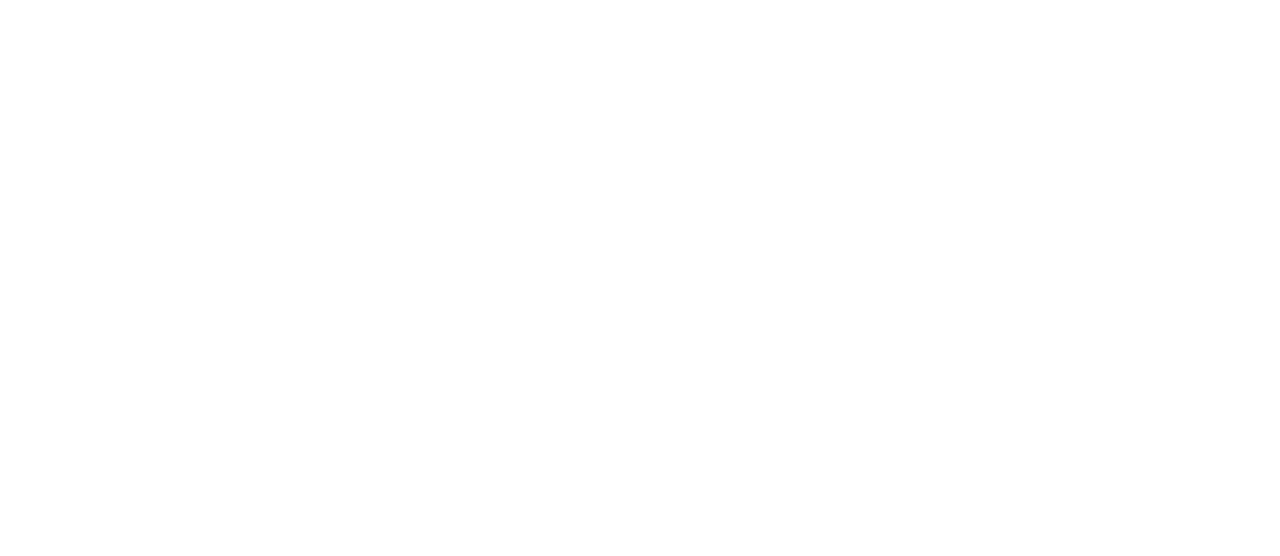
<file: about.html>
<!DOCTYPE html>
<html lang="en">

<head>
    <meta charset="utf-8">
    <title>Logistica - Shipping Company Website Template</title>
    <meta content="width=device-width, initial-scale=1.0" name="viewport">
    <meta content="" name="keywords">
    <meta content="" name="description">

    <!-- Favicon -->
    <link href="img/favicon.ico" rel="icon">

    <!-- Google Web Fonts -->
    <link rel="preconnect" href="https://fonts.googleapis.com">
    <link rel="preconnect" href="https://fonts.gstatic.com" crossorigin>
    <link href="https://fonts.googleapis.com/css2?family=Inter:wght@400;600&family=Roboto:wght@500;700&display=swap" rel="stylesheet">

    <!-- Icon Font Stylesheet -->
    <link href="https://cdnjs.cloudflare.com/ajax/libs/font-awesome/5.10.0/css/all.min.css" rel="stylesheet">
    <link href="https://cdn.jsdelivr.net/npm/bootstrap-icons@1.4.1/font/bootstrap-icons.css" rel="stylesheet">

    <!-- Libraries Stylesheet -->
    <link href="lib/animate/animate.min.css" rel="stylesheet">
    <link href="lib/owlcarousel/assets/owl.carousel.min.css" rel="stylesheet">

    <!-- Customized Bootstrap Stylesheet -->
    <link href="css/bootstrap.min.css" rel="stylesheet">

    <!-- Template Stylesheet -->
    <link href="css/style.css" rel="stylesheet">
</head>

<body>
    <!-- Spinner Start -->
    <div id="spinner" class="show bg-white position-fixed translate-middle w-100 vh-100 top-50 start-50 d-flex align-items-center justify-content-center">
        <div class="spinner-grow text-primary" style="width: 3rem; height: 3rem;" role="status">
            <span class="sr-only">Loading...</span>
        </div>
    </div>
    <!-- Spinner End -->


    <!-- Navbar Start -->
    <nav class="navbar navbar-expand-lg bg-white navbar-light shadow border-top border-5 border-primary sticky-top p-0">
        <a href="index.html" class="navbar-brand bg-primary d-flex align-items-center px-4 px-lg-5">
            <h2 class="mb-2 text-white">Logistica</h2>
        </a>
        <button type="button" class="navbar-toggler me-4" data-bs-toggle="collapse" data-bs-target="#navbarCollapse">
            <span class="navbar-toggler-icon"></span>
        </button>
        <div class="collapse navbar-collapse" id="navbarCollapse">
            <div class="navbar-nav ms-auto p-4 p-lg-0">
                <a href="index.html" class="nav-item nav-link">Home</a>
                <a href="about.html" class="nav-item nav-link active">About</a>
                <a href="service.html" class="nav-item nav-link">Services</a>
                <div class="nav-item dropdown">
                    <a href="#" class="nav-link dropdown-toggle" data-bs-toggle="dropdown">Pages</a>
                    <div class="dropdown-menu fade-up m-0">
                        <a href="price.html" class="dropdown-item">Pricing Plan</a>
                        <a href="feature.html" class="dropdown-item">Features</a>
                        <a href="quote.html" class="dropdown-item">Free Quote</a>
                        <a href="team.html" class="dropdown-item">Our Team</a>
                        <a href="testimonial.html" class="dropdown-item">Testimonial</a>
                        <a href="404.html" class="dropdown-item">404 Page</a>
                    </div>
                </div>
                <a href="contact.html" class="nav-item nav-link">Contact</a>
            </div>
            <h4 class="m-0 pe-lg-5 d-none d-lg-block"><i class="fa fa-headphones text-primary me-3"></i>+012 345 6789</h4>
        </div>
    </nav>
    <!-- Navbar End -->


    <!-- Page Header Start -->
    <div class="container-fluid page-header py-5" style="margin-bottom: 6rem;">
        <div class="container py-5">
            <h1 class="display-3 text-white mb-3 animated slideInDown">About Us</h1>
            <nav aria-label="breadcrumb animated slideInDown">
                <ol class="breadcrumb">
                    <li class="breadcrumb-item"><a class="text-white" href="#">Home</a></li>
                    <li class="breadcrumb-item"><a class="text-white" href="#">Pages</a></li>
                    <li class="breadcrumb-item text-white active" aria-current="page">About</li>
                </ol>
            </nav>
        </div>
    </div>
    <!-- Page Header End -->


    <!-- About Start -->
    <div class="container-fluid overflow-hidden py-5 px-lg-0">
        <div class="container about py-5 px-lg-0">
            <div class="row g-5 mx-lg-0">
                <div class="col-lg-6 ps-lg-0 wow fadeInLeft" data-wow-delay="0.1s" style="min-height: 400px;">
                    <div class="position-relative h-100">
                        <img class="position-absolute img-fluid w-100 h-100" src="img/about.jpg" style="object-fit: cover;" alt="">
                    </div>
                </div>
                <div class="col-lg-6 about-text wow fadeInUp" data-wow-delay="0.3s">
                    <h6 class="text-secondary text-uppercase mb-3">About Us</h6>
                    <h1 class="mb-5">Quick Transport and Logistics Solutions</h1>
                    <p class="mb-5">Tempor erat elitr rebum at clita. Diam dolor diam ipsum sit. Aliqu diam amet diam et eos. Clita erat ipsum et lorem et sit, sed stet lorem sit clita duo justo magna dolore erat amet</p>
                    <div class="row g-4 mb-5">
                        <div class="col-sm-6 wow fadeIn" data-wow-delay="0.5s">
                            <i class="fa fa-globe fa-3x text-primary mb-3"></i>
                            <h5>Global Coverage</h5>
                            <p class="m-0">Stet stet justo dolor sed duo. Ut clita sea sit ipsum diam lorem diam justo.</p>
                        </div>
                        <div class="col-sm-6 wow fadeIn" data-wow-delay="0.7s">
                            <i class="fa fa-shipping-fast fa-3x text-primary mb-3"></i>
                            <h5>On Time Delivery</h5>
                            <p class="m-0">Stet stet justo dolor sed duo. Ut clita sea sit ipsum diam lorem diam justo.</p>
                        </div>
                    </div>
                    <a href="" class="btn btn-primary py-3 px-5">Explore More</a>
                </div>
            </div>
        </div>
    </div>
    <!-- About End -->


    <!-- Fact Start -->
    <div class="container-xxl py-5">
        <div class="container py-5">
            <div class="row g-5">
                <div class="col-lg-6 wow fadeInUp" data-wow-delay="0.1s">
                    <h6 class="text-secondary text-uppercase mb-3">Some Facts</h6>
                    <h1 class="mb-5">#1 Place To Manage All Of Your Shipments</h1>
                    <p class="mb-5">Tempor erat elitr rebum at clita. Diam dolor diam ipsum sit. Aliqu diam amet diam et eos. Clita erat ipsum et lorem et sit, sed stet lorem sit clita duo justo magna dolore erat amet</p>
                    <div class="d-flex align-items-center">
                        <i class="fa fa-headphones fa-2x flex-shrink-0 bg-primary p-3 text-white"></i>
                        <div class="ps-4">
                            <h6>Call for any query!</h6>
                            <h3 class="text-primary m-0">+012 345 6789</h3>
                        </div>
                    </div>
                </div>
                <div class="col-lg-6">
                    <div class="row g-4 align-items-center">
                        <div class="col-sm-6">
                            <div class="bg-primary p-4 mb-4 wow fadeIn" data-wow-delay="0.3s">
                                <i class="fa fa-users fa-2x text-white mb-3"></i>
                                <h2 class="text-white mb-2" data-toggle="counter-up">1234</h2>
                                <p class="text-white mb-0">Happy Clients</p>
                            </div>
                            <div class="bg-secondary p-4 wow fadeIn" data-wow-delay="0.5s">
                                <i class="fa fa-ship fa-2x text-white mb-3"></i>
                                <h2 class="text-white mb-2" data-toggle="counter-up">1234</h2>
                                <p class="text-white mb-0">Complete Shipments</p>
                            </div>
                        </div>
                        <div class="col-sm-6">
                            <div class="bg-success p-4 wow fadeIn" data-wow-delay="0.7s">
                                <i class="fa fa-star fa-2x text-white mb-3"></i>
                                <h2 class="text-white mb-2" data-toggle="counter-up">1234</h2>
                                <p class="text-white mb-0">Customer Reviews</p>
                            </div>
                        </div>
                    </div>
                </div>
            </div>
        </div>
    </div>
    <!-- Fact End -->


    <!-- Feature Start -->
    <div class="container-fluid overflow-hidden py-5 px-lg-0">
        <div class="container feature py-5 px-lg-0">
            <div class="row g-5 mx-lg-0">
                <div class="col-lg-6 feature-text wow fadeInUp" data-wow-delay="0.1s">
                    <h6 class="text-secondary text-uppercase mb-3">Our Features</h6>
                    <h1 class="mb-5">We Are Trusted Logistics Company Since 1990</h1>
                    <div class="d-flex mb-5 wow fadeInUp" data-wow-delay="0.3s">
                        <i class="fa fa-globe text-primary fa-3x flex-shrink-0"></i>
                        <div class="ms-4">
                            <h5>Worldwide Service</h5>
                            <p class="mb-0">Diam dolor ipsum sit amet eos erat ipsum lorem sed stet lorem sit clita duo justo magna erat amet</p>
                        </div>
                    </div>
                    <div class="d-flex mb-5 wow fadeIn" data-wow-delay="0.5s">
                        <i class="fa fa-shipping-fast text-primary fa-3x flex-shrink-0"></i>
                        <div class="ms-4">
                            <h5>On Time Delivery</h5>
                            <p class="mb-0">Diam dolor ipsum sit amet eos erat ipsum lorem sed stet lorem sit clita duo justo magna erat amet</p>
                        </div>
                    </div>
                    <div class="d-flex mb-0 wow fadeInUp" data-wow-delay="0.7s">
                        <i class="fa fa-headphones text-primary fa-3x flex-shrink-0"></i>
                        <div class="ms-4">
                            <h5>24/7 Telephone Support</h5>
                            <p class="mb-0">Diam dolor ipsum sit amet eos erat ipsum lorem sed stet lorem sit clita duo justo magna erat amet</p>
                        </div>
                    </div>
                </div>
                <div class="col-lg-6 pe-lg-0 wow fadeInRight" data-wow-delay="0.1s" style="min-height: 400px;">
                    <div class="position-relative h-100">
                        <img class="position-absolute img-fluid w-100 h-100" src="img/feature.jpg" style="object-fit: cover;" alt="">
                    </div>
                </div>
            </div>
        </div>
    </div>
    <!-- Feature End -->


    <!-- Team Start -->
    <div class="container-xxl py-5">
        <div class="container py-5">
            <div class="text-center wow fadeInUp" data-wow-delay="0.1s">
                <h6 class="text-secondary text-uppercase">Our Team</h6>
                <h1 class="mb-5">Expert Team Members</h1>
            </div>
            <div class="row g-4">
                <div class="col-lg-3 col-md-6 wow fadeInUp" data-wow-delay="0.3s">
                    <div class="team-item p-4">
                        <div class="overflow-hidden mb-4">
                            <img class="img-fluid" src="img/team-1.jpg" alt="">
                        </div>
                        <h5 class="mb-0">Full Name</h5>
                        <p>Designation</p>
                        <div class="btn-slide mt-1">
                            <i class="fa fa-share"></i>
                            <span>
                                <a href=""><i class="fab fa-facebook-f"></i></a>
                                <a href=""><i class="fab fa-twitter"></i></a>
                                <a href=""><i class="fab fa-instagram"></i></a>
                            </span>
                        </div>
                    </div>
                </div>
                <div class="col-lg-3 col-md-6 wow fadeInUp" data-wow-delay="0.5s">
                    <div class="team-item p-4">
                        <div class="overflow-hidden mb-4">
                            <img class="img-fluid" src="img/team-2.jpg" alt="">
                        </div>
                        <h5 class="mb-0">Full Name</h5>
                        <p>Designation</p>
                        <div class="btn-slide mt-1">
                            <i class="fa fa-share"></i>
                            <span>
                                <a href=""><i class="fab fa-facebook-f"></i></a>
                                <a href=""><i class="fab fa-twitter"></i></a>
                                <a href=""><i class="fab fa-instagram"></i></a>
                            </span>
                        </div>
                    </div>
                </div>
                <div class="col-lg-3 col-md-6 wow fadeInUp" data-wow-delay="0.7s">
                    <div class="team-item p-4">
                        <div class="overflow-hidden mb-4">
                            <img class="img-fluid" src="img/team-3.jpg" alt="">
                        </div>
                        <h5 class="mb-0">Full Name</h5>
                        <p>Designation</p>
                        <div class="btn-slide mt-1">
                            <i class="fa fa-share"></i>
                            <span>
                                <a href=""><i class="fab fa-facebook-f"></i></a>
                                <a href=""><i class="fab fa-twitter"></i></a>
                                <a href=""><i class="fab fa-instagram"></i></a>
                            </span>
                        </div>
                    </div>
                </div>
                <div class="col-lg-3 col-md-6 wow fadeInUp" data-wow-delay="0.9s">
                    <div class="team-item p-4">
                        <div class="overflow-hidden mb-4">
                            <img class="img-fluid" src="img/team-4.jpg" alt="">
                        </div>
                        <h5 class="mb-0">Full Name</h5>
                        <p>Designation</p>
                        <div class="btn-slide mt-1">
                            <i class="fa fa-share"></i>
                            <span>
                                <a href=""><i class="fab fa-facebook-f"></i></a>
                                <a href=""><i class="fab fa-twitter"></i></a>
                                <a href=""><i class="fab fa-instagram"></i></a>
                            </span>
                        </div>
                    </div>
                </div>
            </div>
        </div>
    </div>
    <!-- Team End -->
        

    <!-- Footer Start -->
    <div class="container-fluid bg-dark text-light footer pt-5 wow fadeIn" data-wow-delay="0.1s" style="margin-top: 6rem;">
        <div class="container py-5">
            <div class="row g-5">
                <div class="col-lg-3 col-md-6">
                    <h4 class="text-light mb-4">Address</h4>
                    <p class="mb-2"><i class="fa fa-map-marker-alt me-3"></i>123 Street, New York, USA</p>
                    <p class="mb-2"><i class="fa fa-phone-alt me-3"></i>+012 345 67890</p>
                    <p class="mb-2"><i class="fa fa-envelope me-3"></i>info@example.com</p>
                    <div class="d-flex pt-2">
                        <a class="btn btn-outline-light btn-social" href=""><i class="fab fa-twitter"></i></a>
                        <a class="btn btn-outline-light btn-social" href=""><i class="fab fa-facebook-f"></i></a>
                        <a class="btn btn-outline-light btn-social" href=""><i class="fab fa-youtube"></i></a>
                        <a class="btn btn-outline-light btn-social" href=""><i class="fab fa-linkedin-in"></i></a>
                    </div>
                </div>
                <div class="col-lg-3 col-md-6">
                    <h4 class="text-light mb-4">Services</h4>
                    <a class="btn btn-link" href="">Air Freight</a>
                    <a class="btn btn-link" href="">Sea Freight</a>
                    <a class="btn btn-link" href="">Road Freight</a>
                    <a class="btn btn-link" href="">Logistic Solutions</a>
                    <a class="btn btn-link" href="">Industry solutions</a>
                </div>
                <div class="col-lg-3 col-md-6">
                    <h4 class="text-light mb-4">Quick Links</h4>
                    <a class="btn btn-link" href="">About Us</a>
                    <a class="btn btn-link" href="">Contact Us</a>
                    <a class="btn btn-link" href="">Our Services</a>
                    <a class="btn btn-link" href="">Terms & Condition</a>
                    <a class="btn btn-link" href="">Support</a>
                </div>
                <div class="col-lg-3 col-md-6">
                    <h4 class="text-light mb-4">Newsletter</h4>
                    <p>Dolor amet sit justo amet elitr clita ipsum elitr est.</p>
                    <div class="position-relative mx-auto" style="max-width: 400px;">
                        <input class="form-control border-0 w-100 py-3 ps-4 pe-5" type="text" placeholder="Your email">
                        <button type="button" class="btn btn-primary py-2 position-absolute top-0 end-0 mt-2 me-2">SignUp</button>
                    </div>
                </div>
            </div>
        </div>
        <div class="container">
            <div class="copyright">
                <div class="row">
                    <div class="col-md-6 text-center text-md-start mb-3 mb-md-0">
                        &copy; <a class="border-bottom" href="#">Your Site Name</a>, All Right Reserved.
                    </div>
                    <div class="col-md-6 text-center text-md-end">
                        <!--/*** This template is free as long as you keep the footer author’s credit link/attribution link/backlink. If you'd like to use the template without the footer author’s credit link/attribution link/backlink, you can purchase the Credit Removal License from "https://htmlcodex.com/credit-removal". Thank you for your support. ***/-->
                        Designed By <a class="border-bottom" href="https://htmlcodex.com">HTML Codex</a>
                    </div>
                </div>
            </div>
        </div>
    </div>
    <!-- Footer End -->


    <!-- Back to Top -->
    <a href="#" class="btn btn-lg btn-primary btn-lg-square rounded-0 back-to-top"><i class="bi bi-arrow-up"></i></a>


    <!-- JavaScript Libraries -->
    <script src="https://code.jquery.com/jquery-3.4.1.min.js"></script>
    <script src="https://cdn.jsdelivr.net/npm/bootstrap@5.0.0/dist/js/bootstrap.bundle.min.js"></script>
    <script src="lib/wow/wow.min.js"></script>
    <script src="lib/easing/easing.min.js"></script>
    <script src="lib/waypoints/waypoints.min.js"></script>
    <script src="lib/counterup/counterup.min.js"></script>
    <script src="lib/owlcarousel/owl.carousel.min.js"></script>

    <!-- Template Javascript -->
    <script src="js/main.js"></script>
</body>

</html>
</file>
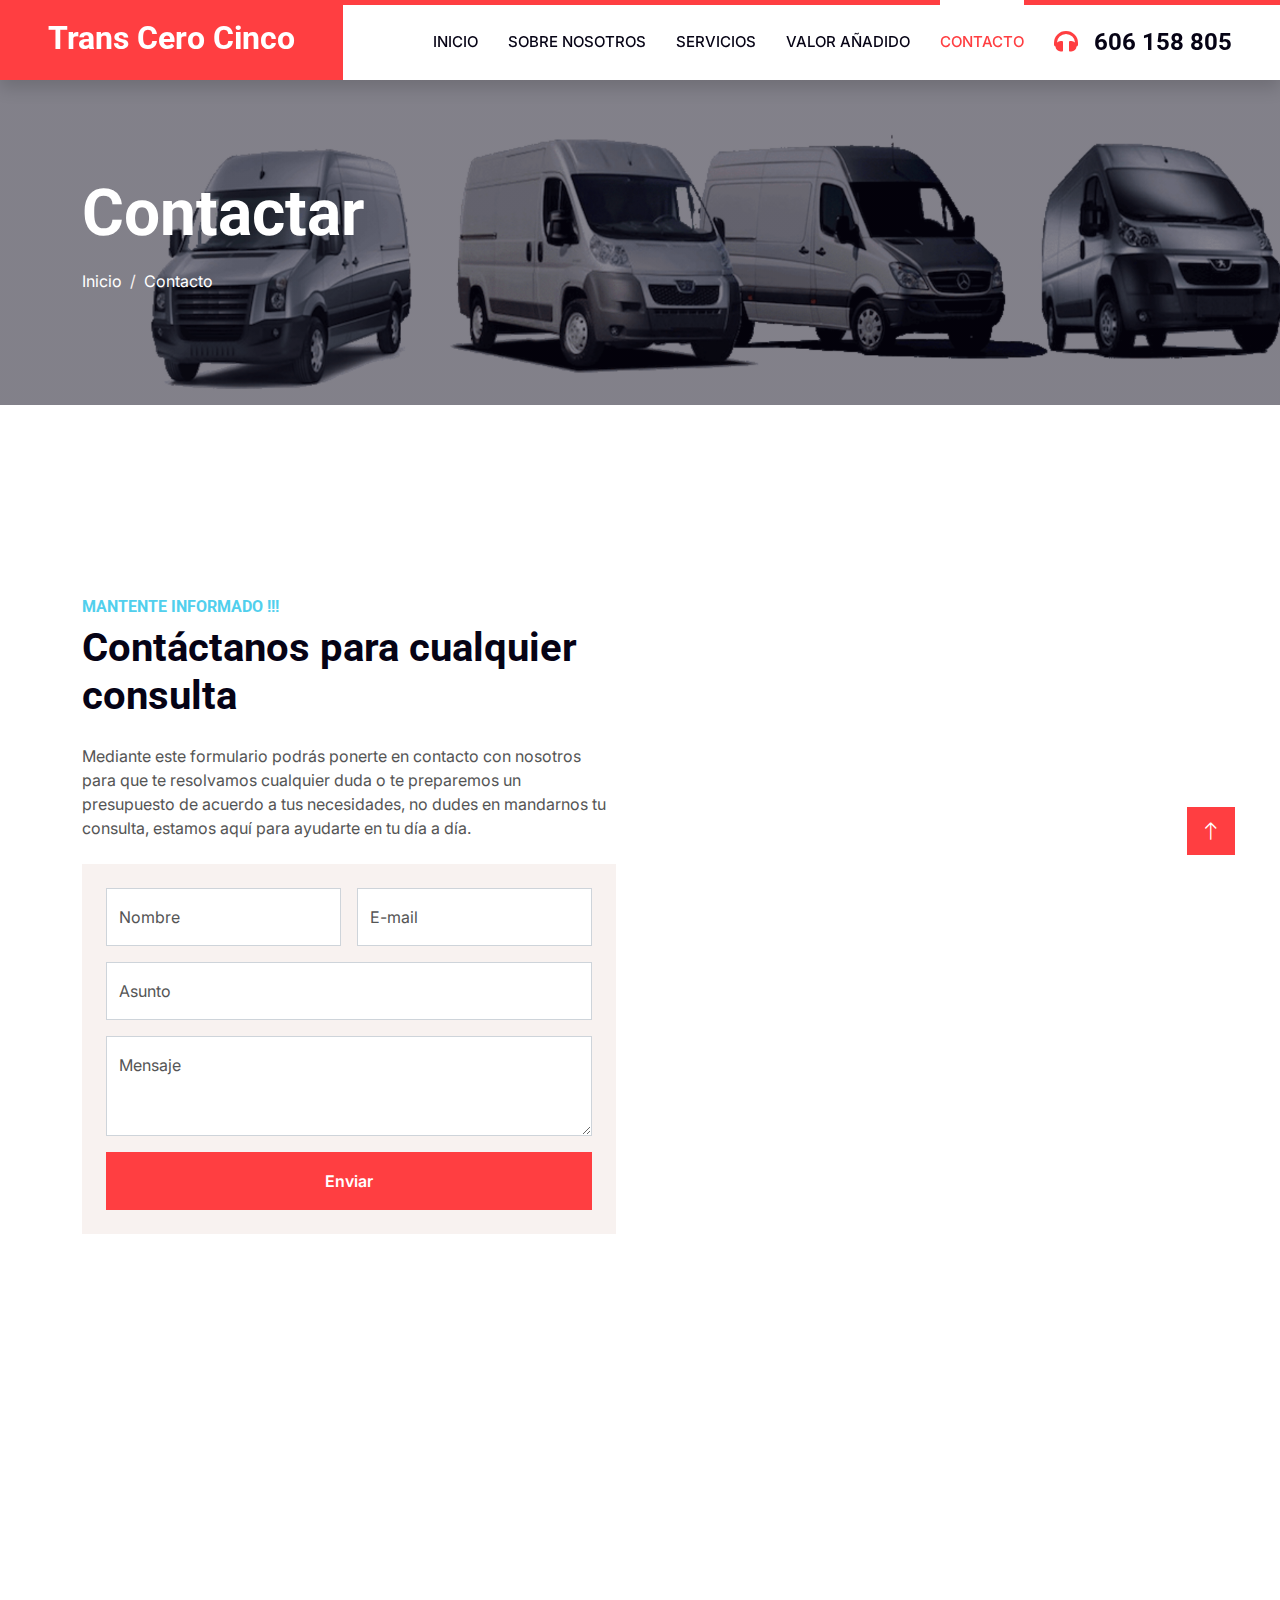
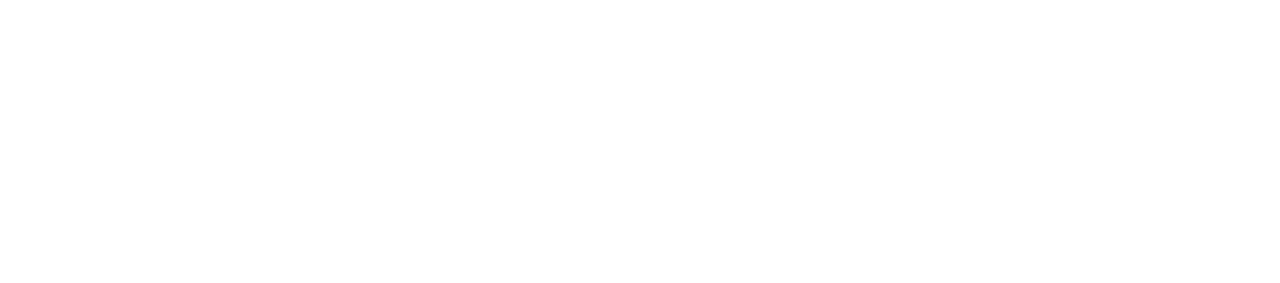
<file: contact.html>
<!DOCTYPE html>
<html lang="es">

<head>
    <meta charset="utf-8">
    <title>Trans05 - Transporte urgente</title>
    <meta content="width=device-width, initial-scale=1.0" name="viewport">
    <meta content="" name="keywords">
    <meta content="" name="description">

    <!-- Favicon -->
    <link href="img/favicon.ico" rel="icon">

    <!-- Google Web Fonts -->
    <link rel="preconnect" href="https://fonts.googleapis.com">
    <link rel="preconnect" href="https://fonts.gstatic.com" crossorigin>
    <link href="https://fonts.googleapis.com/css2?family=Inter:wght@400;600&family=Roboto:wght@500;700&display=swap" rel="stylesheet">

    <!-- Icon Font Stylesheet -->
    <link href="https://cdnjs.cloudflare.com/ajax/libs/font-awesome/5.10.0/css/all.min.css" rel="stylesheet">
    <link href="https://cdn.jsdelivr.net/npm/bootstrap-icons@1.4.1/font/bootstrap-icons.css" rel="stylesheet">

    <!-- Libraries Stylesheet -->
    <link href="lib/animate/animate.min.css" rel="stylesheet">
    <link href="lib/owlcarousel/assets/owl.carousel.min.css" rel="stylesheet">

    <!-- Customized Bootstrap Stylesheet -->
    <link href="css/bootstrap.min.css" rel="stylesheet">

    <!-- Template Stylesheet -->
    <link href="css/style.css" rel="stylesheet">
</head>

<body>
    <!-- Spinner Start -->
    <div id="spinner" class="show bg-white position-fixed translate-middle w-100 vh-100 top-50 start-50 d-flex align-items-center justify-content-center">
        <div class="spinner-grow text-primary" style="width: 3rem; height: 3rem;" role="status">
            <span class="sr-only">Cargando...</span>
        </div>
    </div>
    <!-- Spinner End -->


    <!-- Navbar Start -->
    <nav class="navbar navbar-expand-lg bg-white navbar-light shadow border-top border-5 border-primary sticky-top p-0">
        <a href="index.html" class="navbar-brand bg-primary d-flex align-items-center px-4 px-lg-5">
            <h2 class="mb-2 text-white">Trans Cero Cinco</h2>
        </a>
        <button type="button" class="navbar-toggler me-4" data-bs-toggle="collapse" data-bs-target="#navbarCollapse">
            <span class="navbar-toggler-icon"></span>
        </button>
        <div class="collapse navbar-collapse" id="navbarCollapse">
            <div class="navbar-nav ms-auto p-4 p-lg-0">
                <a href="index.html" class="nav-item nav-link">Inicio</a>
                <a href="" class="nav-item nav-link">Sobre nosotros</a>
                <a href="" class="nav-item nav-link">Servicios</a>
                <a href="" class="nav-item nav-link">Valor Añadido</a>
                <!-- <div class="nav-item dropdown">
                    <a href="#" class="nav-link dropdown-toggle" data-bs-toggle="dropdown">Valor Añadido</a>
                    <div class="dropdown-menu fade-up m-0">
                        <a href="price.html" class="dropdown-item">Pricing Plan</a>
                        <a href="feature.html" class="dropdown-item">Features</a>
                        <a href="quote.html" class="dropdown-item">Free Quote</a>
                        <a href="team.html" class="dropdown-item">Our Team</a>
                        <a href="testimonial.html" class="dropdown-item">Testimonial</a>
                        <a href="404.html" class="dropdown-item">404 Page</a>
                    </div>
                </div> -->
                <a href="contact.html" class="nav-item nav-link active">Contacto</a>
            </div>
            <h4 class="m-0 pe-lg-5 d-none d-lg-block"><i class="fa fa-headphones text-primary me-3"></i>606 158 805</h4>
        </div>
    </nav>
    <!-- Navbar End -->


    <!-- Page Header Start -->
    <div class="container-fluid page-header py-5" style="margin-bottom: 6rem;">
        <div class="container py-5">
            <h1 class="display-3 text-white mb-3 animated slideInDown">Contactar</h1>
            <nav aria-label="breadcrumb animated slideInDown">
                <ol class="breadcrumb">
                    <li class="breadcrumb-item"><a class="text-white" href="#">Inicio</a></li>
                    <li class="breadcrumb-item text-white active" aria-current="page">Contacto</li>
                </ol>
            </nav>
        </div>
    </div>
    <!-- Page Header End -->


    <!-- Contact Start -->
    <div class="container-fluid overflow-hidden py-5 px-lg-0">
        <div class="container contact-page py-5 px-lg-0">
            <div class="row g-5 mx-lg-0">
                <div class="col-md-6 contact-form wow fadeIn" data-wow-delay="0.1s">
                    <h6 class="text-secondary text-uppercase">Mantente informado !!!</h6>
                    <h1 class="mb-4">Contáctanos para cualquier consulta</h1>
                    <p class="mb-4">Mediante este formulario podrás ponerte en contacto con nosotros para que te resolvamos cualquier duda o te preparemos un presupuesto de acuerdo a tus necesidades, no dudes en mandarnos tu consulta, estamos aquí para ayudarte en tu día a día. </p>
                    <div class="bg-light p-4">
                        <form>
                            <div class="row g-3">
                                <div class="col-md-6">
                                    <div class="form-floating">
                                        <input type="text" class="form-control" id="name" placeholder="Your name">
                                        <label for="name">Nombre</label>
                                    </div>
                                </div>
                                <div class="col-md-6">
                                    <div class="form-floating">
                                        <input type="email" class="form-control" id="email" placeholder="Your Email">
                                        <label for="email">E-mail</label>
                                    </div>
                                </div>
                                <div class="col-12">
                                    <div class="form-floating">
                                        <input type="text" class="form-control" id="subject" placeholder="Subject">
                                        <label for="subject">Asunto</label>
                                    </div>
                                </div>
                                <div class="col-12">
                                    <div class="form-floating">
                                        <textarea class="form-control" placeholder="Leave a message here" id="message" style="height: 100px"></textarea>
                                        <label for="message">Mensaje</label>
                                    </div>
                                </div>
                                <div class="col-12">
                                    <button class="btn btn-primary w-100 py-3" type="submit">Enviar</button>
                                </div>
                            </div>
                        </form>
                    </div>
                </div>
                <div class="col-md-6 pe-lg-0 wow fadeInRight" data-wow-delay="0.1s">
                    <div class="position-relative h-100">
                        <iframe class="position-absolute w-100 h-100" style="object-fit: cover;"
                        src="https://www.google.com/maps/embed?pb=!1m18!1m12!1m3!1d325.2754169201876!2d-3.4601668186927657!3d40.31354635894846!2m3!1f0!2f0!3f0!3m2!1i1024!2i768!4f13.1!3m3!1m2!1s0xd423babc2ba3ecb%3A0x5fbd9985bfa7d30d!2sTrans%20Cero%20Cinco%20Transporte%20Mercancias%20S.L!5e1!3m2!1ses!2ses!4v1654756342285!5m2!1ses!2ses" width="600" height="450" style="border:0;" allowfullscreen="" loading="lazy" referrerpolicy="no-referrer-when-downgrade"
                        src="https://www.google.com/maps/embed?pb=!1m18!1m12!1m3!1d3001156.4288297426!2d-78.01371936852176!3d42.72876761954724!2m3!1f0!2f0!3f0!3m2!1i1024!2i768!4f13.1!3m3!1m2!1s0x4ccc4bf0f123a5a9%3A0xddcfc6c1de189567!2sNew%20York%2C%20USA!5e0!3m2!1sen!2sbd!4v1603794290143!5m2!1sen!2sbd"
                        frameborder="0" allowfullscreen="" aria-hidden="false"
                        tabindex="0"></iframe>
                    </div>
                </div>
            </div>
        </div>
    </div>
    <!-- Contact End -->
    
    <div class="container-fluid bg-dark text-light footer pt-5 wow fadeIn" data-wow-delay="0.1s" style="margin-top: 6rem;">
        <div class="container py-5">
            <div class="row g-5">
                <div class="col-lg-3 col-md-6">
                    <h4 class="text-light mb-4">Dirección</h4>
                    <p class="mb-2"><i class="fa fa-map-marker-alt me-3"></i>Vereda del Guijar, 1 Arganda del Rey</p>
                    <p class="mb-2"><i class="fa fa-phone-alt me-3"></i>606 15 88 05</p>
                    <p class="mb-2"><i class="fa fa-envelope me-3"></i>trans05@transcerocinco.com</p>
                    <div class="d-flex pt-2">
                        <a class="btn btn-outline-light btn-social" href=""><i class="fab fa-twitter"></i></a>
                        <a class="btn btn-outline-light btn-social" href=""><i class="fab fa-facebook-f"></i></a>
                        <a class="btn btn-outline-light btn-social" href=""><i class="fab fa-youtube"></i></a>
                        <a class="btn btn-outline-light btn-social" href=""><i class="fab fa-linkedin-in"></i></a>
                    </div>
                </div>
                <div class="col-lg-3 col-md-6">
                    <h4 class="text-light mb-4">Servicios</h4>
                    <a class="btn btn-link" href="">Transporte Nocturno</a>
                    <a class="btn btn-link" href="">Transporte Directo</a>
                    <a class="btn btn-link" href="">Mudanzas y Guardamuebles</a>
                    <a class="btn btn-link" href="">Soluciones Logísticas</a>
                    <a class="btn btn-link" href="">Soluciones a medida</a>
                </div>
                <div class="col-lg-3 col-md-6">
                    <h4 class="text-light mb-4">Accesos Rápidos</h4>
                    <a class="btn btn-link" href="">Sobre nosotros</a>
                    <a class="btn btn-link" href="">Contáctanos</a>
                    <a class="btn btn-link" href="">Servicios</a>
                    <a class="btn btn-link" href="">Términos & Condiciones</a>
                    <a class="btn btn-link" href="">Soporte y ayuda</a>
                </div>
                <div class="col-lg-3 col-md-6">
                    <h4 class="text-light mb-4">Newsletter</h4>
                    <p>Si quieres estar informado de todas las novedades, déjanos tu correo.</p>
                    <div class="position-relative mx-auto" style="max-width: 400px;">
                        <input class="form-control border-0 w-100 py-3 ps-4 pe-5" type="text" placeholder="Tu email">
                        <button type="button" class="btn btn-primary py-2 position-absolute top-0 end-0 mt-2 me-2">Enviar</button>
                    </div>
                </div>
            </div>
        </div>
        <div class="container">
            <div class="copyright">
                <div class="row">
                    <div class="col-md-6 text-center text-md-start mb-3 mb-md-0">
                        &copy; <a class="border-bottom" href="#">transcerocinco.com</a>, 2022 Todos los derechos reservados.
                    </div>
                    <div class="col-md-6 text-center text-md-end">
                        <!--/*** This template is free as long as you keep the footer author’s credit link/attribution link/backlink. If you'd like to use the template without the footer author’s credit link/attribution link/backlink, you can purchase the Credit Removal License from "https://htmlcodex.com/credit-removal". Thank you for your support. ***/-->
                        <!-- Designed By <a class="border-bottom" href="https://htmlcodex.com">HTML Codex</a>
                        </br>Distributed By <a class="border-bottom" href="https://themewagon.com" target="_blank">ThemeWagon</a> -->
                    </div>
                </div>
            </div>
        </div>
    </div>
    <!-- Footer End -->
    <!-- Footer End -->


    <!-- Back to Top -->
    <a href="#" class="btn btn-lg btn-primary btn-lg-square rounded-0 back-to-top"><i class="bi bi-arrow-up"></i></a>


    <!-- JavaScript Libraries -->
    <script src="https://code.jquery.com/jquery-3.4.1.min.js"></script>
    <script src="https://cdn.jsdelivr.net/npm/bootstrap@5.0.0/dist/js/bootstrap.bundle.min.js"></script>
    <script src="lib/wow/wow.min.js"></script>
    <script src="lib/easing/easing.min.js"></script>
    <script src="lib/waypoints/waypoints.min.js"></script>
    <script src="lib/counterup/counterup.min.js"></script>
    <script src="lib/owlcarousel/owl.carousel.min.js"></script>

    <!-- Contact Form Javascript -->
    <script src="mail/jqBootstrapValidation.min.js"></script>
    <script src="mail/contact-form.js"></script>

    <!-- Template Javascript -->
    <script src="js/main.js"></script>
</body>

</html>
</file>
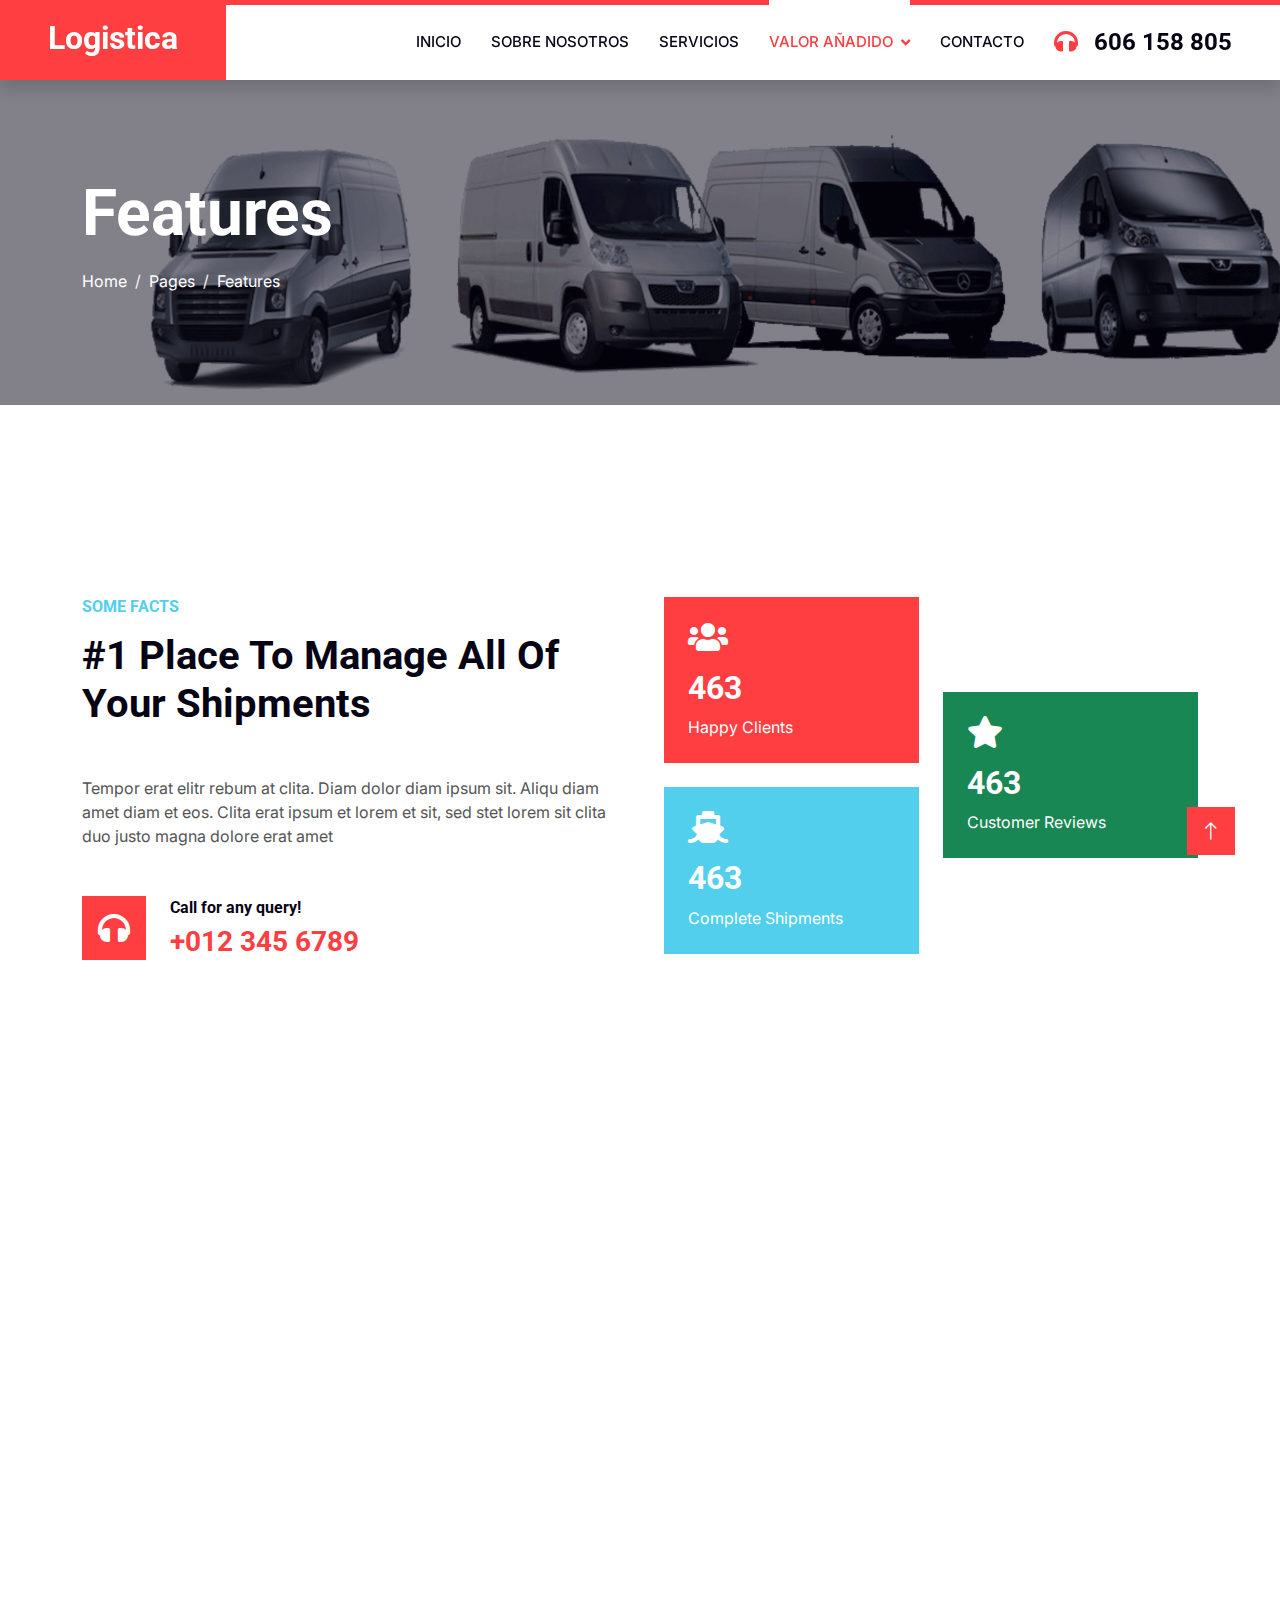
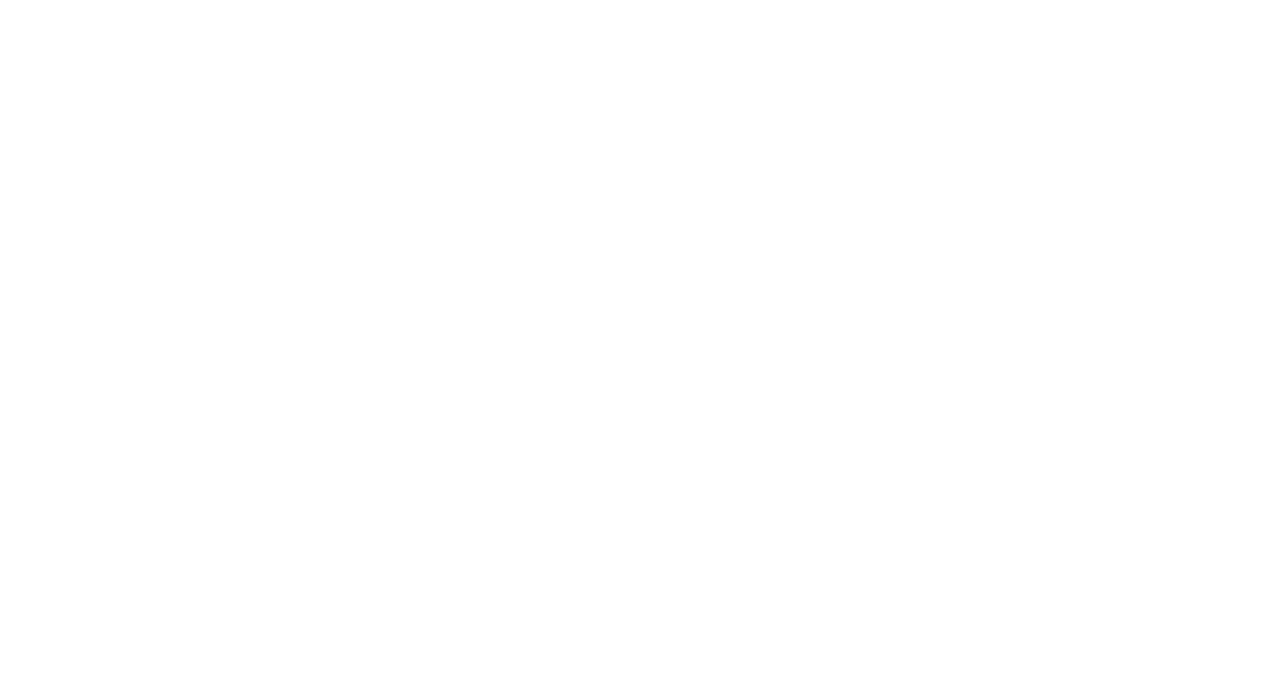
<file: feature.html>
<!DOCTYPE html>
<html lang="es">

<head>
    <meta charset="utf-8">
    <title>Trans05 - Transporte urgente</title>
    <meta content="width=device-width, initial-scale=1.0" name="viewport">
    <meta content="" name="keywords">
    <meta content="" name="description">

    <!-- Favicon -->
    <link href="img/favicon.ico" rel="icon">

    <!-- Google Web Fonts -->
    <link rel="preconnect" href="https://fonts.googleapis.com">
    <link rel="preconnect" href="https://fonts.gstatic.com" crossorigin>
    <link href="https://fonts.googleapis.com/css2?family=Inter:wght@400;600&family=Roboto:wght@500;700&display=swap" rel="stylesheet">

    <!-- Icon Font Stylesheet -->
    <link href="https://cdnjs.cloudflare.com/ajax/libs/font-awesome/5.10.0/css/all.min.css" rel="stylesheet">
    <link href="https://cdn.jsdelivr.net/npm/bootstrap-icons@1.4.1/font/bootstrap-icons.css" rel="stylesheet">

    <!-- Libraries Stylesheet -->
    <link href="lib/animate/animate.min.css" rel="stylesheet">
    <link href="lib/owlcarousel/assets/owl.carousel.min.css" rel="stylesheet">

    <!-- Customized Bootstrap Stylesheet -->
    <link href="css/bootstrap.min.css" rel="stylesheet">

    <!-- Template Stylesheet -->
    <link href="css/style.css" rel="stylesheet">
</head>

<body>
    <!-- Spinner Start -->
    <div id="spinner" class="show bg-white position-fixed translate-middle w-100 vh-100 top-50 start-50 d-flex align-items-center justify-content-center">
        <div class="spinner-grow text-primary" style="width: 3rem; height: 3rem;" role="status">
            <span class="sr-only">Cargando...</span>
        </div>
    </div>
    <!-- Spinner End -->


    <!-- Navbar Start -->
    <nav class="navbar navbar-expand-lg bg-white navbar-light shadow border-top border-5 border-primary sticky-top p-0">
        <a href="index.html" class="navbar-brand bg-primary d-flex align-items-center px-4 px-lg-5">
            <h2 class="mb-2 text-white">Logistica</h2>
        </a>
        <button type="button" class="navbar-toggler me-4" data-bs-toggle="collapse" data-bs-target="#navbarCollapse">
            <span class="navbar-toggler-icon"></span>
        </button>
        <div class="collapse navbar-collapse" id="navbarCollapse">
            <div class="navbar-nav ms-auto p-4 p-lg-0">
                <a href="index.html" class="nav-item nav-link">Inicio</a>
                <a href="about.html" class="nav-item nav-link">Sobre nosotros</a>
                <a href="service.html" class="nav-item nav-link">Servicios</a>
                <div class="nav-item dropdown">
                    <a href="#" class="nav-link dropdown-toggle active" data-bs-toggle="dropdown">Valor Añadido</a>
                    <div class="dropdown-menu fade-up m-0">
                        <a href="price.html" class="dropdown-item">Pricing Plan</a>
                        <a href="feature.html" class="dropdown-item active">Features</a>
                        <a href="quote.html" class="dropdown-item">Free Quote</a>
                        <a href="team.html" class="dropdown-item">Our Team</a>
                        <a href="testimonial.html" class="dropdown-item">Testimonial</a>
                        <a href="404.html" class="dropdown-item">404 Page</a>
                    </div>
                </div>
                <a href="contact.html" class="nav-item nav-link">Contacto</a>
            </div>
            <h4 class="m-0 pe-lg-5 d-none d-lg-block"><i class="fa fa-headphones text-primary me-3"></i>606 158 805</h4>
        </div>
    </nav>
    <!-- Navbar End -->


    <!-- Page Header Start -->
    <div class="container-fluid page-header py-5" style="margin-bottom: 6rem;">
        <div class="container py-5">
            <h1 class="display-3 text-white mb-3 animated slideInDown">Features</h1>
            <nav aria-label="breadcrumb animated slideInDown">
                <ol class="breadcrumb">
                    <li class="breadcrumb-item"><a class="text-white" href="#">Home</a></li>
                    <li class="breadcrumb-item"><a class="text-white" href="#">Pages</a></li>
                    <li class="breadcrumb-item text-white active" aria-current="page">Features</li>
                </ol>
            </nav>
        </div>
    </div>
    <!-- Page Header End -->


    <!-- Fact Start -->
    <div class="container-xxl py-5">
        <div class="container py-5">
            <div class="row g-5">
                <div class="col-lg-6 wow fadeInUp" data-wow-delay="0.1s">
                    <h6 class="text-secondary text-uppercase mb-3">Some Facts</h6>
                    <h1 class="mb-5">#1 Place To Manage All Of Your Shipments</h1>
                    <p class="mb-5">Tempor erat elitr rebum at clita. Diam dolor diam ipsum sit. Aliqu diam amet diam et eos. Clita erat ipsum et lorem et sit, sed stet lorem sit clita duo justo magna dolore erat amet</p>
                    <div class="d-flex align-items-center">
                        <i class="fa fa-headphones fa-2x flex-shrink-0 bg-primary p-3 text-white"></i>
                        <div class="ps-4">
                            <h6>Call for any query!</h6>
                            <h3 class="text-primary m-0">+012 345 6789</h3>
                        </div>
                    </div>
                </div>
                <div class="col-lg-6">
                    <div class="row g-4 align-items-center">
                        <div class="col-sm-6">
                            <div class="bg-primary p-4 mb-4 wow fadeIn" data-wow-delay="0.3s">
                                <i class="fa fa-users fa-2x text-white mb-3"></i>
                                <h2 class="text-white mb-2" data-toggle="counter-up">1234</h2>
                                <p class="text-white mb-0">Happy Clients</p>
                            </div>
                            <div class="bg-secondary p-4 wow fadeIn" data-wow-delay="0.5s">
                                <i class="fa fa-ship fa-2x text-white mb-3"></i>
                                <h2 class="text-white mb-2" data-toggle="counter-up">1234</h2>
                                <p class="text-white mb-0">Complete Shipments</p>
                            </div>
                        </div>
                        <div class="col-sm-6">
                            <div class="bg-success p-4 wow fadeIn" data-wow-delay="0.7s">
                                <i class="fa fa-star fa-2x text-white mb-3"></i>
                                <h2 class="text-white mb-2" data-toggle="counter-up">1234</h2>
                                <p class="text-white mb-0">Customer Reviews</p>
                            </div>
                        </div>
                    </div>
                </div>
            </div>
        </div>
    </div>
    <!-- Fact End -->


    <!-- Feature Start -->
    <div class="container-fluid overflow-hidden py-5 px-lg-0">
        <div class="container feature py-5 px-lg-0">
            <div class="row g-5 mx-lg-0">
                <div class="col-lg-6 feature-text wow fadeInUp" data-wow-delay="0.1s">
                    <h6 class="text-secondary text-uppercase mb-3">Our Features</h6>
                    <h1 class="mb-5">We Are Trusted Logistics Company Since 1990</h1>
                    <div class="d-flex mb-5 wow fadeInUp" data-wow-delay="0.3s">
                        <i class="fa fa-globe text-primary fa-3x flex-shrink-0"></i>
                        <div class="ms-4">
                            <h5>Worldwide Service</h5>
                            <p class="mb-0">Diam dolor ipsum sit amet eos erat ipsum lorem sed stet lorem sit clita duo justo magna erat amet</p>
                        </div>
                    </div>
                    <div class="d-flex mb-5 wow fadeIn" data-wow-delay="0.5s">
                        <i class="fa fa-shipping-fast text-primary fa-3x flex-shrink-0"></i>
                        <div class="ms-4">
                            <h5>On Time Delivery</h5>
                            <p class="mb-0">Diam dolor ipsum sit amet eos erat ipsum lorem sed stet lorem sit clita duo justo magna erat amet</p>
                        </div>
                    </div>
                    <div class="d-flex mb-0 wow fadeInUp" data-wow-delay="0.7s">
                        <i class="fa fa-headphones text-primary fa-3x flex-shrink-0"></i>
                        <div class="ms-4">
                            <h5>24/7 Telephone Support</h5>
                            <p class="mb-0">Diam dolor ipsum sit amet eos erat ipsum lorem sed stet lorem sit clita duo justo magna erat amet</p>
                        </div>
                    </div>
                </div>
                <div class="col-lg-6 pe-lg-0 wow fadeInRight" data-wow-delay="0.1s" style="min-height: 400px;">
                    <div class="position-relative h-100">
                        <img class="position-absolute img-fluid w-100 h-100" src="img/feature.jpg" style="object-fit: cover;" alt="">
                    </div>
                </div>
            </div>
        </div>
    </div>
    <!-- Feature End -->
        

    <!-- Footer Start -->
    <div class="container-fluid bg-dark text-light footer pt-5 wow fadeIn" data-wow-delay="0.1s" style="margin-top: 6rem;">
        <div class="container py-5">
            <div class="row g-5">
                <div class="col-lg-3 col-md-6">
                    <h4 class="text-light mb-4">Address</h4>
                    <p class="mb-2"><i class="fa fa-map-marker-alt me-3"></i>123 Street, New York, USA</p>
                    <p class="mb-2"><i class="fa fa-phone-alt me-3"></i>+012 345 67890</p>
                    <p class="mb-2"><i class="fa fa-envelope me-3"></i>info@example.com</p>
                    <div class="d-flex pt-2">
                        <a class="btn btn-outline-light btn-social" href=""><i class="fab fa-twitter"></i></a>
                        <a class="btn btn-outline-light btn-social" href=""><i class="fab fa-facebook-f"></i></a>
                        <a class="btn btn-outline-light btn-social" href=""><i class="fab fa-youtube"></i></a>
                        <a class="btn btn-outline-light btn-social" href=""><i class="fab fa-linkedin-in"></i></a>
                    </div>
                </div>
                <div class="col-lg-3 col-md-6">
                    <h4 class="text-light mb-4">Services</h4>
                    <a class="btn btn-link" href="">Air Freight</a>
                    <a class="btn btn-link" href="">Sea Freight</a>
                    <a class="btn btn-link" href="">Road Freight</a>
                    <a class="btn btn-link" href="">Logistic Solutions</a>
                    <a class="btn btn-link" href="">Industry solutions</a>
                </div>
                <div class="col-lg-3 col-md-6">
                    <h4 class="text-light mb-4">Quick Links</h4>
                    <a class="btn btn-link" href="">About Us</a>
                    <a class="btn btn-link" href="">Contact Us</a>
                    <a class="btn btn-link" href="">Our Services</a>
                    <a class="btn btn-link" href="">Terms & Condition</a>
                    <a class="btn btn-link" href="">Support</a>
                </div>
                <div class="col-lg-3 col-md-6">
                    <h4 class="text-light mb-4">Newsletter</h4>
                    <p>Dolor amet sit justo amet elitr clita ipsum elitr est.</p>
                    <div class="position-relative mx-auto" style="max-width: 400px;">
                        <input class="form-control border-0 w-100 py-3 ps-4 pe-5" type="text" placeholder="Your email">
                        <button type="button" class="btn btn-primary py-2 position-absolute top-0 end-0 mt-2 me-2">SignUp</button>
                    </div>
                </div>
            </div>
        </div>
        <div class="container">
            <div class="copyright">
                <div class="row">
                    <div class="col-md-6 text-center text-md-start mb-3 mb-md-0">
                        &copy; <a class="border-bottom" href="#">Your Site Name</a>, All Right Reserved.
                    </div>
                    <div class="col-md-6 text-center text-md-end">
                        <!--/*** This template is free as long as you keep the footer author’s credit link/attribution link/backlink. If you'd like to use the template without the footer author’s credit link/attribution link/backlink, you can purchase the Credit Removal License from "https://htmlcodex.com/credit-removal". Thank you for your support. ***/-->
                        Designed By <a class="border-bottom" href="https://htmlcodex.com">HTML Codex</a>
                    </div>
                </div>
            </div>
        </div>
    </div>
    <!-- Footer End -->


    <!-- Back to Top -->
    <a href="#" class="btn btn-lg btn-primary btn-lg-square rounded-0 back-to-top"><i class="bi bi-arrow-up"></i></a>


    <!-- JavaScript Libraries -->
    <script src="https://code.jquery.com/jquery-3.4.1.min.js"></script>
    <script src="https://cdn.jsdelivr.net/npm/bootstrap@5.0.0/dist/js/bootstrap.bundle.min.js"></script>
    <script src="lib/wow/wow.min.js"></script>
    <script src="lib/easing/easing.min.js"></script>
    <script src="lib/waypoints/waypoints.min.js"></script>
    <script src="lib/counterup/counterup.min.js"></script>
    <script src="lib/owlcarousel/owl.carousel.min.js"></script>

    <!-- Template Javascript -->
    <script src="js/main.js"></script>
</body>

</html>
</file>
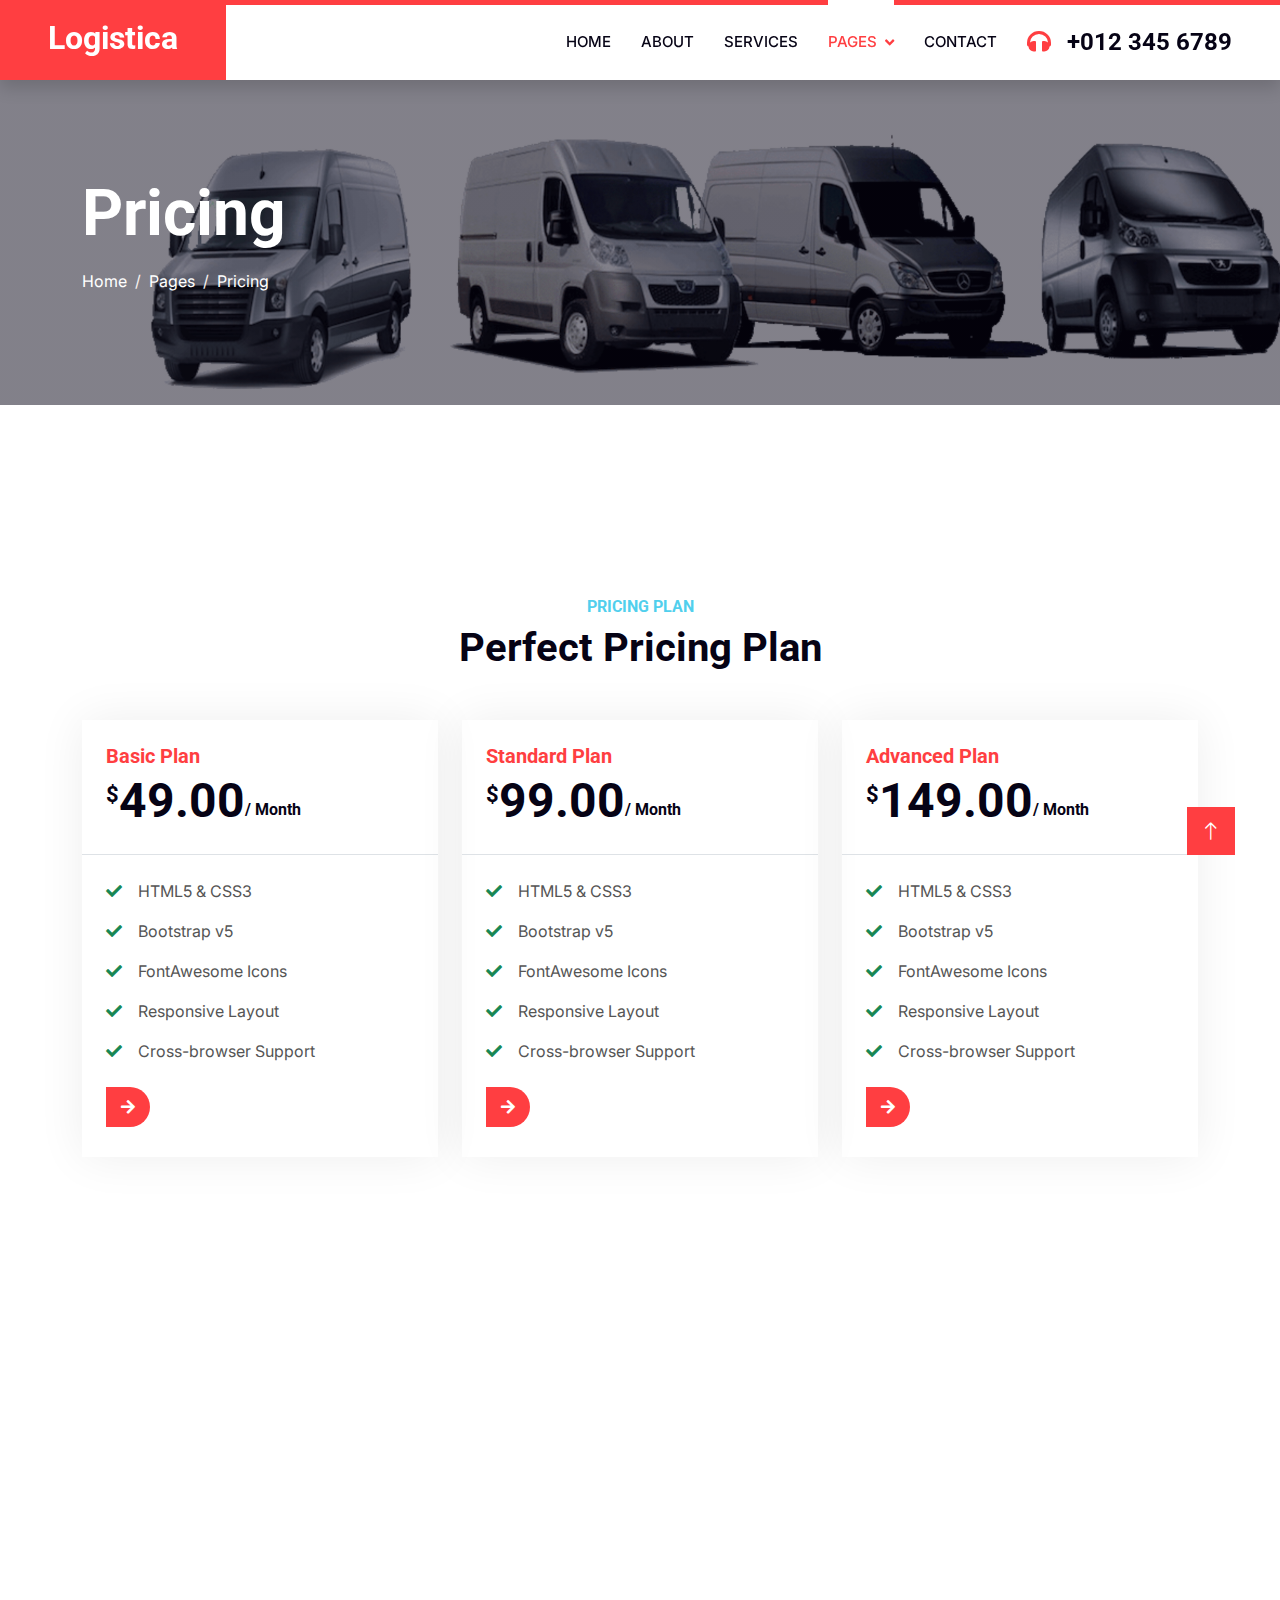
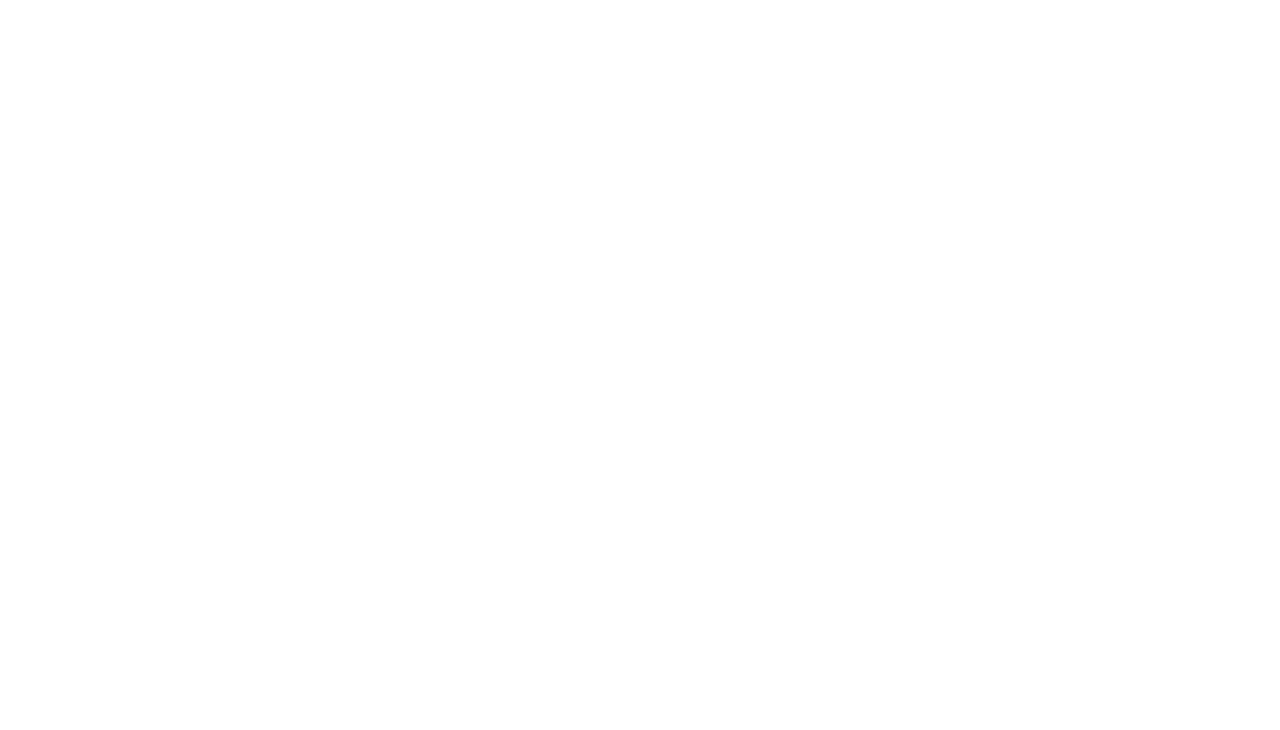
<file: price.html>
<!DOCTYPE html>
<html lang="en">

<head>
    <meta charset="utf-8">
    <title>Logistica - Shipping Company Website Template</title>
    <meta content="width=device-width, initial-scale=1.0" name="viewport">
    <meta content="" name="keywords">
    <meta content="" name="description">

    <!-- Favicon -->
    <link href="img/favicon.ico" rel="icon">

    <!-- Google Web Fonts -->
    <link rel="preconnect" href="https://fonts.googleapis.com">
    <link rel="preconnect" href="https://fonts.gstatic.com" crossorigin>
    <link href="https://fonts.googleapis.com/css2?family=Inter:wght@400;600&family=Roboto:wght@500;700&display=swap" rel="stylesheet">

    <!-- Icon Font Stylesheet -->
    <link href="https://cdnjs.cloudflare.com/ajax/libs/font-awesome/5.10.0/css/all.min.css" rel="stylesheet">
    <link href="https://cdn.jsdelivr.net/npm/bootstrap-icons@1.4.1/font/bootstrap-icons.css" rel="stylesheet">

    <!-- Libraries Stylesheet -->
    <link href="lib/animate/animate.min.css" rel="stylesheet">
    <link href="lib/owlcarousel/assets/owl.carousel.min.css" rel="stylesheet">

    <!-- Customized Bootstrap Stylesheet -->
    <link href="css/bootstrap.min.css" rel="stylesheet">

    <!-- Template Stylesheet -->
    <link href="css/style.css" rel="stylesheet">
</head>

<body>
    <!-- Spinner Start -->
    <div id="spinner" class="show bg-white position-fixed translate-middle w-100 vh-100 top-50 start-50 d-flex align-items-center justify-content-center">
        <div class="spinner-grow text-primary" style="width: 3rem; height: 3rem;" role="status">
            <span class="sr-only">Loading...</span>
        </div>
    </div>
    <!-- Spinner End -->


    <!-- Navbar Start -->
    <nav class="navbar navbar-expand-lg bg-white navbar-light shadow border-top border-5 border-primary sticky-top p-0">
        <a href="index.html" class="navbar-brand bg-primary d-flex align-items-center px-4 px-lg-5">
            <h2 class="mb-2 text-white">Logistica</h2>
        </a>
        <button type="button" class="navbar-toggler me-4" data-bs-toggle="collapse" data-bs-target="#navbarCollapse">
            <span class="navbar-toggler-icon"></span>
        </button>
        <div class="collapse navbar-collapse" id="navbarCollapse">
            <div class="navbar-nav ms-auto p-4 p-lg-0">
                <a href="index.html" class="nav-item nav-link">Home</a>
                <a href="about.html" class="nav-item nav-link">About</a>
                <a href="service.html" class="nav-item nav-link">Services</a>
                <div class="nav-item dropdown">
                    <a href="#" class="nav-link dropdown-toggle active" data-bs-toggle="dropdown">Pages</a>
                    <div class="dropdown-menu fade-up m-0">
                        <a href="price.html" class="dropdown-item active">Pricing Plan</a>
                        <a href="feature.html" class="dropdown-item">Features</a>
                        <a href="quote.html" class="dropdown-item">Free Quote</a>
                        <a href="team.html" class="dropdown-item">Our Team</a>
                        <a href="testimonial.html" class="dropdown-item">Testimonial</a>
                        <a href="404.html" class="dropdown-item">404 Page</a>
                    </div>
                </div>
                <a href="contact.html" class="nav-item nav-link">Contact</a>
            </div>
            <h4 class="m-0 pe-lg-5 d-none d-lg-block"><i class="fa fa-headphones text-primary me-3"></i>+012 345 6789</h4>
        </div>
    </nav>
    <!-- Navbar End -->


    <!-- Page Header Start -->
    <div class="container-fluid page-header py-5" style="margin-bottom: 6rem;">
        <div class="container py-5">
            <h1 class="display-3 text-white mb-3 animated slideInDown">Pricing</h1>
            <nav aria-label="breadcrumb animated slideInDown">
                <ol class="breadcrumb">
                    <li class="breadcrumb-item"><a class="text-white" href="#">Home</a></li>
                    <li class="breadcrumb-item"><a class="text-white" href="#">Pages</a></li>
                    <li class="breadcrumb-item text-white active" aria-current="page">Pricing</li>
                </ol>
            </nav>
        </div>
    </div>
    <!-- Page Header End -->


    <!-- Pricing Start -->
    <div class="container-xxl py-5">
        <div class="container py-5">
            <div class="text-center wow fadeInUp" data-wow-delay="0.1s">
                <h6 class="text-secondary text-uppercase">Pricing Plan</h6>
                <h1 class="mb-5">Perfect Pricing Plan</h1>
            </div>
            <div class="row g-4">
                <div class="col-md-6 col-lg-4 wow fadeInUp" data-wow-delay="0.3s">
                    <div class="price-item">
                        <div class="border-bottom p-4 mb-4">
                            <h5 class="text-primary mb-1">Basic Plan</h5>
                            <h1 class="display-5 mb-0">
                                <small class="align-top" style="font-size: 22px; line-height: 45px;">$</small>49.00<small
                                    class="align-bottom" style="font-size: 16px; line-height: 40px;">/ Month</small>
                            </h1>
                        </div>
                        <div class="p-4 pt-0">
                            <p><i class="fa fa-check text-success me-3"></i>HTML5 & CSS3</p>
                            <p><i class="fa fa-check text-success me-3"></i>Bootstrap v5</p>
                            <p><i class="fa fa-check text-success me-3"></i>FontAwesome Icons</p>
                            <p><i class="fa fa-check text-success me-3"></i>Responsive Layout</p>
                            <p><i class="fa fa-check text-success me-3"></i>Cross-browser Support</p>
                            <a class="btn-slide mt-2" href=""><i class="fa fa-arrow-right"></i><span >Order Now</span></a>
                        </div>
                    </div>
                </div>
                <div class="col-md-6 col-lg-4 wow fadeInUp" data-wow-delay="0.5s">
                    <div class="price-item">
                        <div class="border-bottom p-4 mb-4">
                            <h5 class="text-primary mb-1">Standard Plan</h5>
                            <h1 class="display-5 mb-0">
                                <small class="align-top" style="font-size: 22px; line-height: 45px;">$</small>99.00<small
                                    class="align-bottom" style="font-size: 16px; line-height: 40px;">/ Month</small>
                            </h1>
                        </div>
                        <div class="p-4 pt-0">
                            <p><i class="fa fa-check text-success me-3"></i>HTML5 & CSS3</p>
                            <p><i class="fa fa-check text-success me-3"></i>Bootstrap v5</p>
                            <p><i class="fa fa-check text-success me-3"></i>FontAwesome Icons</p>
                            <p><i class="fa fa-check text-success me-3"></i>Responsive Layout</p>
                            <p><i class="fa fa-check text-success me-3"></i>Cross-browser Support</p>
                            <a class="btn-slide mt-2" href=""><i class="fa fa-arrow-right"></i><span >Order Now</span></a>
                        </div>
                    </div>
                </div>
                <div class="col-md-6 col-lg-4 wow fadeInUp" data-wow-delay="0.7s">
                    <div class="price-item">
                        <div class="border-bottom p-4 mb-4">
                            <h5 class="text-primary mb-1">Advanced Plan</h5>
                            <h1 class="display-5 mb-0">
                                <small class="align-top" style="font-size: 22px; line-height: 45px;">$</small>149.00<small
                                    class="align-bottom" style="font-size: 16px; line-height: 40px;">/ Month</small>
                            </h1>
                        </div>
                        <div class="p-4 pt-0">
                            <p><i class="fa fa-check text-success me-3"></i>HTML5 & CSS3</p>
                            <p><i class="fa fa-check text-success me-3"></i>Bootstrap v5</p>
                            <p><i class="fa fa-check text-success me-3"></i>FontAwesome Icons</p>
                            <p><i class="fa fa-check text-success me-3"></i>Responsive Layout</p>
                            <p><i class="fa fa-check text-success me-3"></i>Cross-browser Support</p>
                            <a class="btn-slide mt-2" href=""><i class="fa fa-arrow-right"></i><span >Order Now</span></a>
                        </div>
                    </div>
                </div>
            </div>
        </div>
    </div>
    <!-- Pricing End -->


    <!-- Quote Start -->
    <div class="container-xxl py-5">
        <div class="container py-5">
            <div class="row g-5 align-items-center">
                <div class="col-lg-5 wow fadeInUp" data-wow-delay="0.1s">
                    <h6 class="text-secondary text-uppercase mb-3">Get A Quote</h6>
                    <h1 class="mb-5">Request A Free Qoute!</h1>
                    <p class="mb-5">Tempor erat elitr rebum at clita. Diam dolor diam ipsum sit. Aliqu diam amet diam et eos. Clita erat ipsum et lorem et sit, sed stet lorem sit clita duo justo erat amet</p>
                    <div class="d-flex align-items-center">
                        <i class="fa fa-headphones fa-2x flex-shrink-0 bg-primary p-3 text-white"></i>
                        <div class="ps-4">
                            <h6>Call for any query!</h6>
                            <h3 class="text-primary m-0">+012 345 6789</h3>
                        </div>
                    </div>
                </div>
                <div class="col-lg-7">
                    <div class="bg-light text-center p-5 wow fadeIn" data-wow-delay="0.5s">
                        <form>
                            <div class="row g-3">
                                <div class="col-12 col-sm-6">
                                    <input type="text" class="form-control border-0" placeholder="Your Name" style="height: 55px;">
                                </div>
                                <div class="col-12 col-sm-6">
                                    <input type="email" class="form-control border-0" placeholder="Your Email" style="height: 55px;">
                                </div>
                                <div class="col-12 col-sm-6">
                                    <input type="text" class="form-control border-0" placeholder="Your Mobile" style="height: 55px;">
                                </div>
                                <div class="col-12 col-sm-6">
                                    <select class="form-select border-0" style="height: 55px;">
                                        <option selected>Select A Freight</option>
                                        <option value="1">Freight 1</option>
                                        <option value="2">Freight 2</option>
                                        <option value="3">Freight 3</option>
                                    </select>
                                </div>
                                <div class="col-12">
                                    <textarea class="form-control border-0" placeholder="Special Note"></textarea>
                                </div>
                                <div class="col-12">
                                    <button class="btn btn-primary w-100 py-3" type="submit">Submit</button>
                                </div>
                            </div>
                        </form>
                    </div>
                </div>
            </div>
        </div>
    </div>
    <!-- Quote End -->
        

    <!-- Footer Start -->
    <div class="container-fluid bg-dark text-light footer pt-5 wow fadeIn" data-wow-delay="0.1s" style="margin-top: 6rem;">
        <div class="container py-5">
            <div class="row g-5">
                <div class="col-lg-3 col-md-6">
                    <h4 class="text-light mb-4">Address</h4>
                    <p class="mb-2"><i class="fa fa-map-marker-alt me-3"></i>123 Street, New York, USA</p>
                    <p class="mb-2"><i class="fa fa-phone-alt me-3"></i>+012 345 67890</p>
                    <p class="mb-2"><i class="fa fa-envelope me-3"></i>info@example.com</p>
                    <div class="d-flex pt-2">
                        <a class="btn btn-outline-light btn-social" href=""><i class="fab fa-twitter"></i></a>
                        <a class="btn btn-outline-light btn-social" href=""><i class="fab fa-facebook-f"></i></a>
                        <a class="btn btn-outline-light btn-social" href=""><i class="fab fa-youtube"></i></a>
                        <a class="btn btn-outline-light btn-social" href=""><i class="fab fa-linkedin-in"></i></a>
                    </div>
                </div>
                <div class="col-lg-3 col-md-6">
                    <h4 class="text-light mb-4">Services</h4>
                    <a class="btn btn-link" href="">Air Freight</a>
                    <a class="btn btn-link" href="">Sea Freight</a>
                    <a class="btn btn-link" href="">Road Freight</a>
                    <a class="btn btn-link" href="">Logistic Solutions</a>
                    <a class="btn btn-link" href="">Industry solutions</a>
                </div>
                <div class="col-lg-3 col-md-6">
                    <h4 class="text-light mb-4">Quick Links</h4>
                    <a class="btn btn-link" href="">About Us</a>
                    <a class="btn btn-link" href="">Contact Us</a>
                    <a class="btn btn-link" href="">Our Services</a>
                    <a class="btn btn-link" href="">Terms & Condition</a>
                    <a class="btn btn-link" href="">Support</a>
                </div>
                <div class="col-lg-3 col-md-6">
                    <h4 class="text-light mb-4">Newsletter</h4>
                    <p>Dolor amet sit justo amet elitr clita ipsum elitr est.</p>
                    <div class="position-relative mx-auto" style="max-width: 400px;">
                        <input class="form-control border-0 w-100 py-3 ps-4 pe-5" type="text" placeholder="Your email">
                        <button type="button" class="btn btn-primary py-2 position-absolute top-0 end-0 mt-2 me-2">SignUp</button>
                    </div>
                </div>
            </div>
        </div>
        <div class="container">
            <div class="copyright">
                <div class="row">
                    <div class="col-md-6 text-center text-md-start mb-3 mb-md-0">
                        &copy; <a class="border-bottom" href="#">Your Site Name</a>, All Right Reserved.
                    </div>
                    <div class="col-md-6 text-center text-md-end">
                        <!--/*** This template is free as long as you keep the footer author’s credit link/attribution link/backlink. If you'd like to use the template without the footer author’s credit link/attribution link/backlink, you can purchase the Credit Removal License from "https://htmlcodex.com/credit-removal". Thank you for your support. ***/-->
                        Designed By <a class="border-bottom" href="https://htmlcodex.com">HTML Codex</a>
                    </div>
                </div>
            </div>
        </div>
    </div>
    <!-- Footer End -->


    <!-- Back to Top -->
    <a href="#" class="btn btn-lg btn-primary btn-lg-square rounded-0 back-to-top"><i class="bi bi-arrow-up"></i></a>


    <!-- JavaScript Libraries -->
    <script src="https://code.jquery.com/jquery-3.4.1.min.js"></script>
    <script src="https://cdn.jsdelivr.net/npm/bootstrap@5.0.0/dist/js/bootstrap.bundle.min.js"></script>
    <script src="lib/wow/wow.min.js"></script>
    <script src="lib/easing/easing.min.js"></script>
    <script src="lib/waypoints/waypoints.min.js"></script>
    <script src="lib/counterup/counterup.min.js"></script>
    <script src="lib/owlcarousel/owl.carousel.min.js"></script>

    <!-- Template Javascript -->
    <script src="js/main.js"></script>
</body>

</html>
</file>
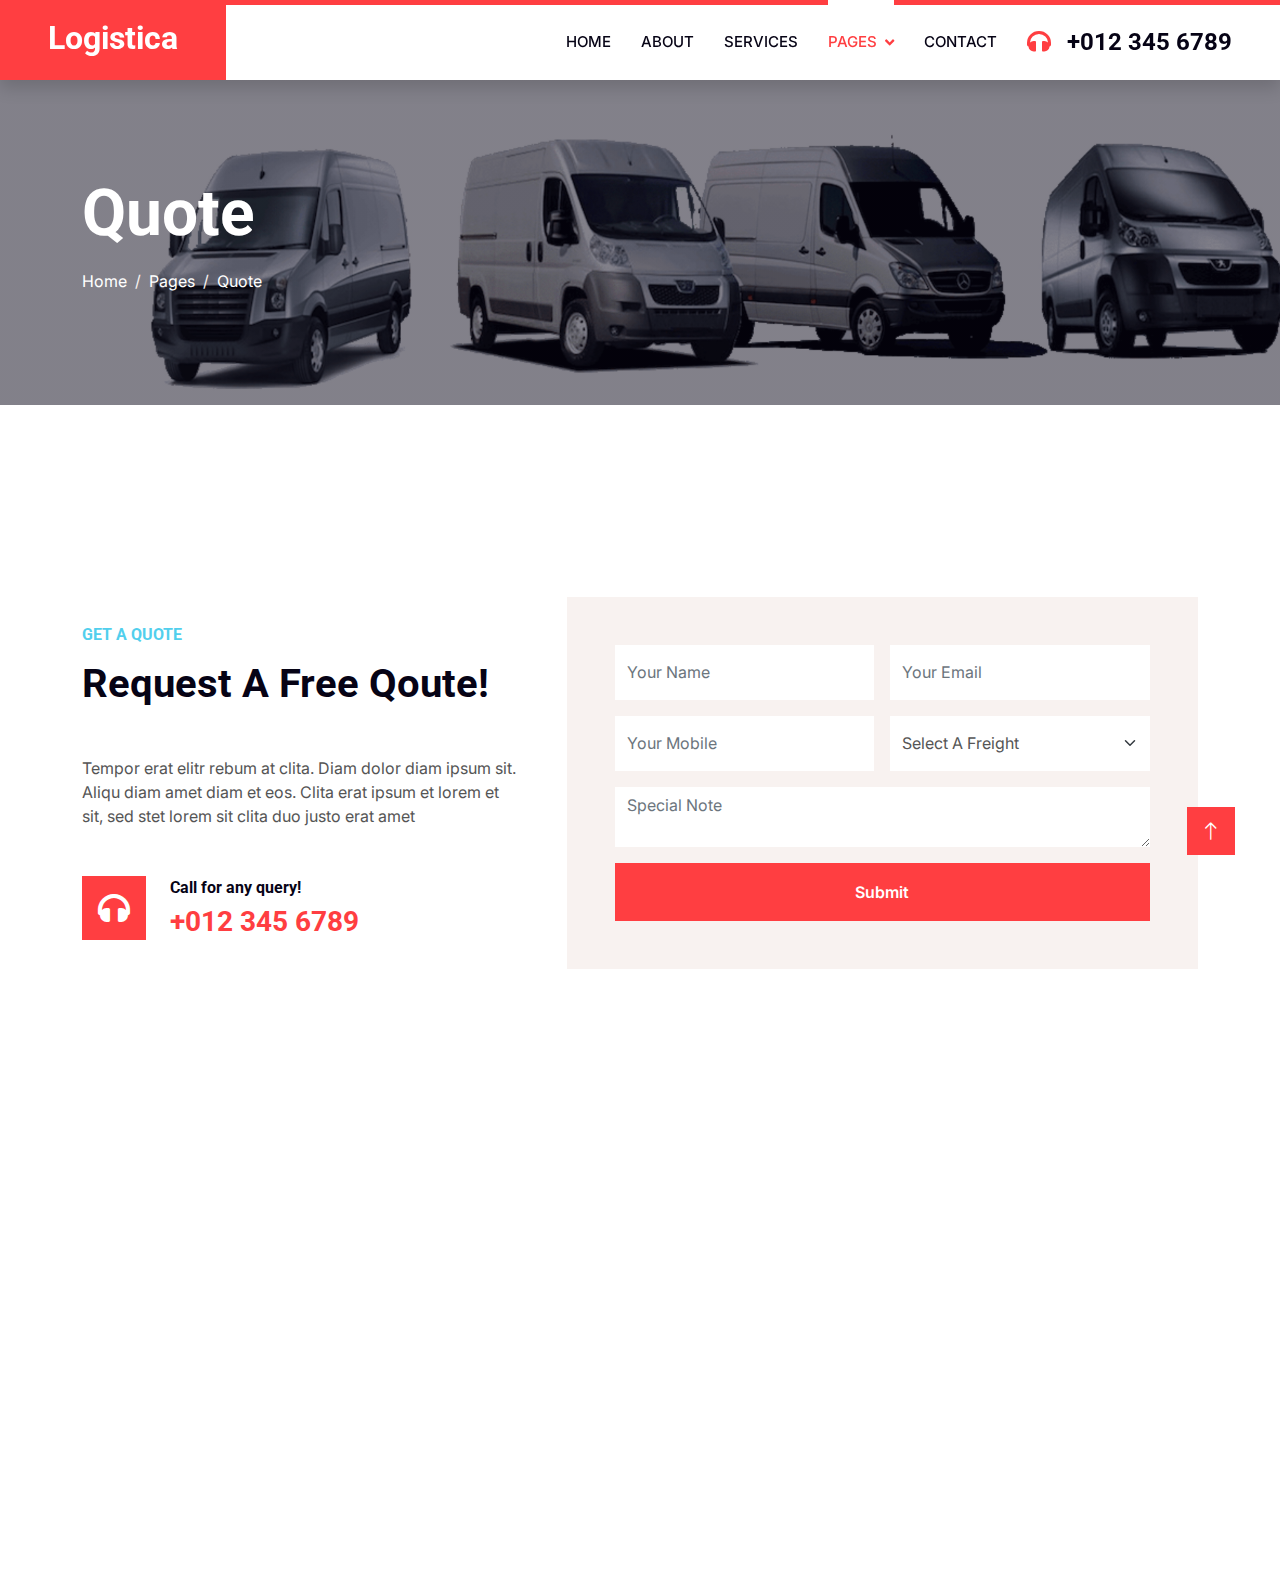
<file: quote.html>
<!DOCTYPE html>
<html lang="en">

<head>
    <meta charset="utf-8">
    <title>Logistica - Shipping Company Website Template</title>
    <meta content="width=device-width, initial-scale=1.0" name="viewport">
    <meta content="" name="keywords">
    <meta content="" name="description">

    <!-- Favicon -->
    <link href="img/favicon.ico" rel="icon">

    <!-- Google Web Fonts -->
    <link rel="preconnect" href="https://fonts.googleapis.com">
    <link rel="preconnect" href="https://fonts.gstatic.com" crossorigin>
    <link href="https://fonts.googleapis.com/css2?family=Inter:wght@400;600&family=Roboto:wght@500;700&display=swap" rel="stylesheet">

    <!-- Icon Font Stylesheet -->
    <link href="https://cdnjs.cloudflare.com/ajax/libs/font-awesome/5.10.0/css/all.min.css" rel="stylesheet">
    <link href="https://cdn.jsdelivr.net/npm/bootstrap-icons@1.4.1/font/bootstrap-icons.css" rel="stylesheet">

    <!-- Libraries Stylesheet -->
    <link href="lib/animate/animate.min.css" rel="stylesheet">
    <link href="lib/owlcarousel/assets/owl.carousel.min.css" rel="stylesheet">

    <!-- Customized Bootstrap Stylesheet -->
    <link href="css/bootstrap.min.css" rel="stylesheet">

    <!-- Template Stylesheet -->
    <link href="css/style.css" rel="stylesheet">
</head>

<body>
    <!-- Spinner Start -->
    <div id="spinner" class="show bg-white position-fixed translate-middle w-100 vh-100 top-50 start-50 d-flex align-items-center justify-content-center">
        <div class="spinner-grow text-primary" style="width: 3rem; height: 3rem;" role="status">
            <span class="sr-only">Loading...</span>
        </div>
    </div>
    <!-- Spinner End -->


    <!-- Navbar Start -->
    <nav class="navbar navbar-expand-lg bg-white navbar-light shadow border-top border-5 border-primary sticky-top p-0">
        <a href="index.html" class="navbar-brand bg-primary d-flex align-items-center px-4 px-lg-5">
            <h2 class="mb-2 text-white">Logistica</h2>
        </a>
        <button type="button" class="navbar-toggler me-4" data-bs-toggle="collapse" data-bs-target="#navbarCollapse">
            <span class="navbar-toggler-icon"></span>
        </button>
        <div class="collapse navbar-collapse" id="navbarCollapse">
            <div class="navbar-nav ms-auto p-4 p-lg-0">
                <a href="index.html" class="nav-item nav-link">Home</a>
                <a href="about.html" class="nav-item nav-link">About</a>
                <a href="service.html" class="nav-item nav-link">Services</a>
                <div class="nav-item dropdown">
                    <a href="#" class="nav-link dropdown-toggle active" data-bs-toggle="dropdown">Pages</a>
                    <div class="dropdown-menu fade-up m-0">
                        <a href="price.html" class="dropdown-item">Pricing Plan</a>
                        <a href="feature.html" class="dropdown-item">Features</a>
                        <a href="quote.html" class="dropdown-item active">Free Quote</a>
                        <a href="team.html" class="dropdown-item">Our Team</a>
                        <a href="testimonial.html" class="dropdown-item">Testimonial</a>
                        <a href="404.html" class="dropdown-item">404 Page</a>
                    </div>
                </div>
                <a href="contact.html" class="nav-item nav-link">Contact</a>
            </div>
            <h4 class="m-0 pe-lg-5 d-none d-lg-block"><i class="fa fa-headphones text-primary me-3"></i>+012 345 6789</h4>
        </div>
    </nav>
    <!-- Navbar End -->


    <!-- Page Header Start -->
    <div class="container-fluid page-header py-5" style="margin-bottom: 6rem;">
        <div class="container py-5">
            <h1 class="display-3 text-white mb-3 animated slideInDown">Quote</h1>
            <nav aria-label="breadcrumb animated slideInDown">
                <ol class="breadcrumb">
                    <li class="breadcrumb-item"><a class="text-white" href="#">Home</a></li>
                    <li class="breadcrumb-item"><a class="text-white" href="#">Pages</a></li>
                    <li class="breadcrumb-item text-white active" aria-current="page">Quote</li>
                </ol>
            </nav>
        </div>
    </div>
    <!-- Page Header End -->


    <!-- Quote Start -->
    <div class="container-xxl py-5">
        <div class="container py-5">
            <div class="row g-5 align-items-center">
                <div class="col-lg-5 wow fadeInUp" data-wow-delay="0.1s">
                    <h6 class="text-secondary text-uppercase mb-3">Get A Quote</h6>
                    <h1 class="mb-5">Request A Free Qoute!</h1>
                    <p class="mb-5">Tempor erat elitr rebum at clita. Diam dolor diam ipsum sit. Aliqu diam amet diam et eos. Clita erat ipsum et lorem et sit, sed stet lorem sit clita duo justo erat amet</p>
                    <div class="d-flex align-items-center">
                        <i class="fa fa-headphones fa-2x flex-shrink-0 bg-primary p-3 text-white"></i>
                        <div class="ps-4">
                            <h6>Call for any query!</h6>
                            <h3 class="text-primary m-0">+012 345 6789</h3>
                        </div>
                    </div>
                </div>
                <div class="col-lg-7">
                    <div class="bg-light text-center p-5 wow fadeIn" data-wow-delay="0.5s">
                        <form>
                            <div class="row g-3">
                                <div class="col-12 col-sm-6">
                                    <input type="text" class="form-control border-0" placeholder="Your Name" style="height: 55px;">
                                </div>
                                <div class="col-12 col-sm-6">
                                    <input type="email" class="form-control border-0" placeholder="Your Email" style="height: 55px;">
                                </div>
                                <div class="col-12 col-sm-6">
                                    <input type="text" class="form-control border-0" placeholder="Your Mobile" style="height: 55px;">
                                </div>
                                <div class="col-12 col-sm-6">
                                    <select class="form-select border-0" style="height: 55px;">
                                        <option selected>Select A Freight</option>
                                        <option value="1">Freight 1</option>
                                        <option value="2">Freight 2</option>
                                        <option value="3">Freight 3</option>
                                    </select>
                                </div>
                                <div class="col-12">
                                    <textarea class="form-control border-0" placeholder="Special Note"></textarea>
                                </div>
                                <div class="col-12">
                                    <button class="btn btn-primary w-100 py-3" type="submit">Submit</button>
                                </div>
                            </div>
                        </form>
                    </div>
                </div>
            </div>
        </div>
    </div>
    <!-- Quote End -->
        

    <!-- Footer Start -->
    <div class="container-fluid bg-dark text-light footer pt-5 wow fadeIn" data-wow-delay="0.1s" style="margin-top: 6rem;">
        <div class="container py-5">
            <div class="row g-5">
                <div class="col-lg-3 col-md-6">
                    <h4 class="text-light mb-4">Address</h4>
                    <p class="mb-2"><i class="fa fa-map-marker-alt me-3"></i>123 Street, New York, USA</p>
                    <p class="mb-2"><i class="fa fa-phone-alt me-3"></i>+012 345 67890</p>
                    <p class="mb-2"><i class="fa fa-envelope me-3"></i>info@example.com</p>
                    <div class="d-flex pt-2">
                        <a class="btn btn-outline-light btn-social" href=""><i class="fab fa-twitter"></i></a>
                        <a class="btn btn-outline-light btn-social" href=""><i class="fab fa-facebook-f"></i></a>
                        <a class="btn btn-outline-light btn-social" href=""><i class="fab fa-youtube"></i></a>
                        <a class="btn btn-outline-light btn-social" href=""><i class="fab fa-linkedin-in"></i></a>
                    </div>
                </div>
                <div class="col-lg-3 col-md-6">
                    <h4 class="text-light mb-4">Services</h4>
                    <a class="btn btn-link" href="">Air Freight</a>
                    <a class="btn btn-link" href="">Sea Freight</a>
                    <a class="btn btn-link" href="">Road Freight</a>
                    <a class="btn btn-link" href="">Logistic Solutions</a>
                    <a class="btn btn-link" href="">Industry solutions</a>
                </div>
                <div class="col-lg-3 col-md-6">
                    <h4 class="text-light mb-4">Quick Links</h4>
                    <a class="btn btn-link" href="">About Us</a>
                    <a class="btn btn-link" href="">Contact Us</a>
                    <a class="btn btn-link" href="">Our Services</a>
                    <a class="btn btn-link" href="">Terms & Condition</a>
                    <a class="btn btn-link" href="">Support</a>
                </div>
                <div class="col-lg-3 col-md-6">
                    <h4 class="text-light mb-4">Newsletter</h4>
                    <p>Dolor amet sit justo amet elitr clita ipsum elitr est.</p>
                    <div class="position-relative mx-auto" style="max-width: 400px;">
                        <input class="form-control border-0 w-100 py-3 ps-4 pe-5" type="text" placeholder="Your email">
                        <button type="button" class="btn btn-primary py-2 position-absolute top-0 end-0 mt-2 me-2">SignUp</button>
                    </div>
                </div>
            </div>
        </div>
        <div class="container">
            <div class="copyright">
                <div class="row">
                    <div class="col-md-6 text-center text-md-start mb-3 mb-md-0">
                        &copy; <a class="border-bottom" href="#">Your Site Name</a>, All Right Reserved.
                    </div>
                    <div class="col-md-6 text-center text-md-end">
                        <!--/*** This template is free as long as you keep the footer author’s credit link/attribution link/backlink. If you'd like to use the template without the footer author’s credit link/attribution link/backlink, you can purchase the Credit Removal License from "https://htmlcodex.com/credit-removal". Thank you for your support. ***/-->
                        Designed By <a class="border-bottom" href="https://htmlcodex.com">HTML Codex</a>
                    </div>
                </div>
            </div>
        </div>
    </div>
    <!-- Footer End -->


    <!-- Back to Top -->
    <a href="#" class="btn btn-lg btn-primary btn-lg-square rounded-0 back-to-top"><i class="bi bi-arrow-up"></i></a>


    <!-- JavaScript Libraries -->
    <script src="https://code.jquery.com/jquery-3.4.1.min.js"></script>
    <script src="https://cdn.jsdelivr.net/npm/bootstrap@5.0.0/dist/js/bootstrap.bundle.min.js"></script>
    <script src="lib/wow/wow.min.js"></script>
    <script src="lib/easing/easing.min.js"></script>
    <script src="lib/waypoints/waypoints.min.js"></script>
    <script src="lib/counterup/counterup.min.js"></script>
    <script src="lib/owlcarousel/owl.carousel.min.js"></script>

    <!-- Template Javascript -->
    <script src="js/main.js"></script>
</body>

</html>
</file>
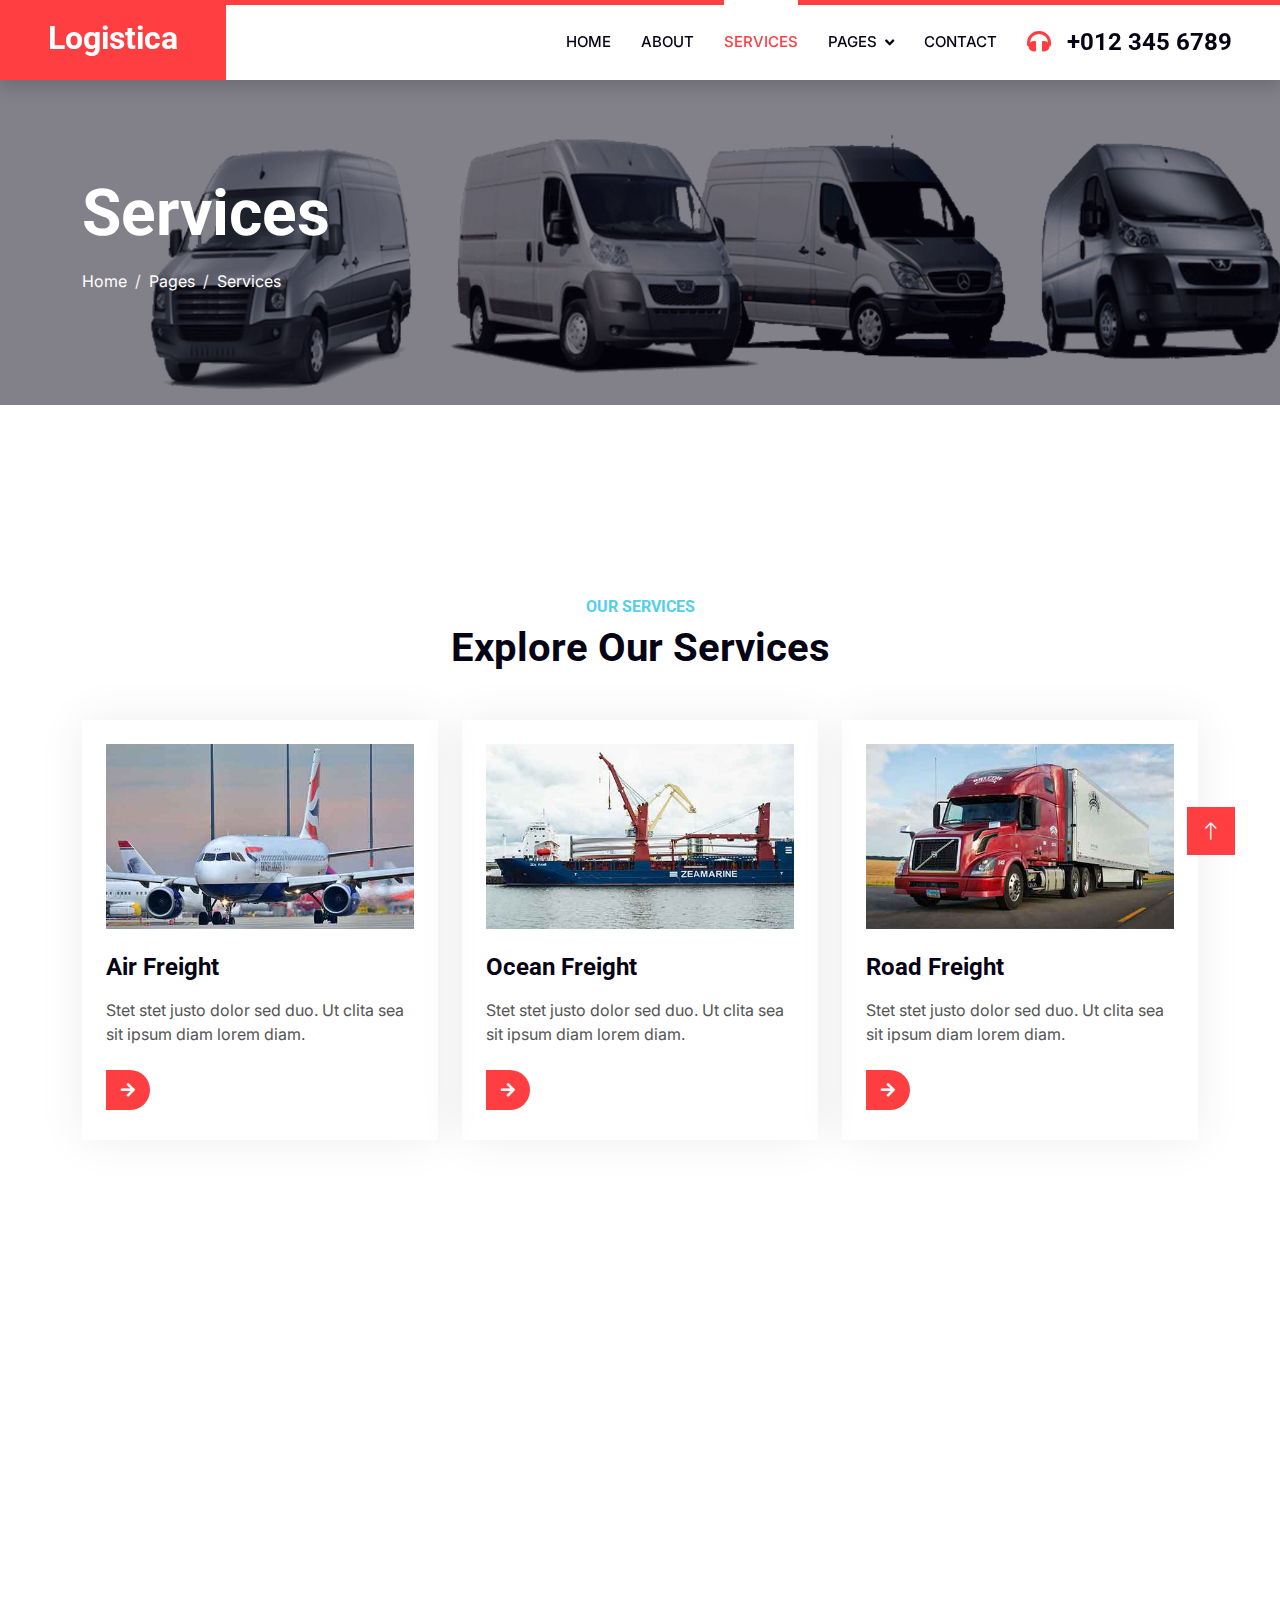
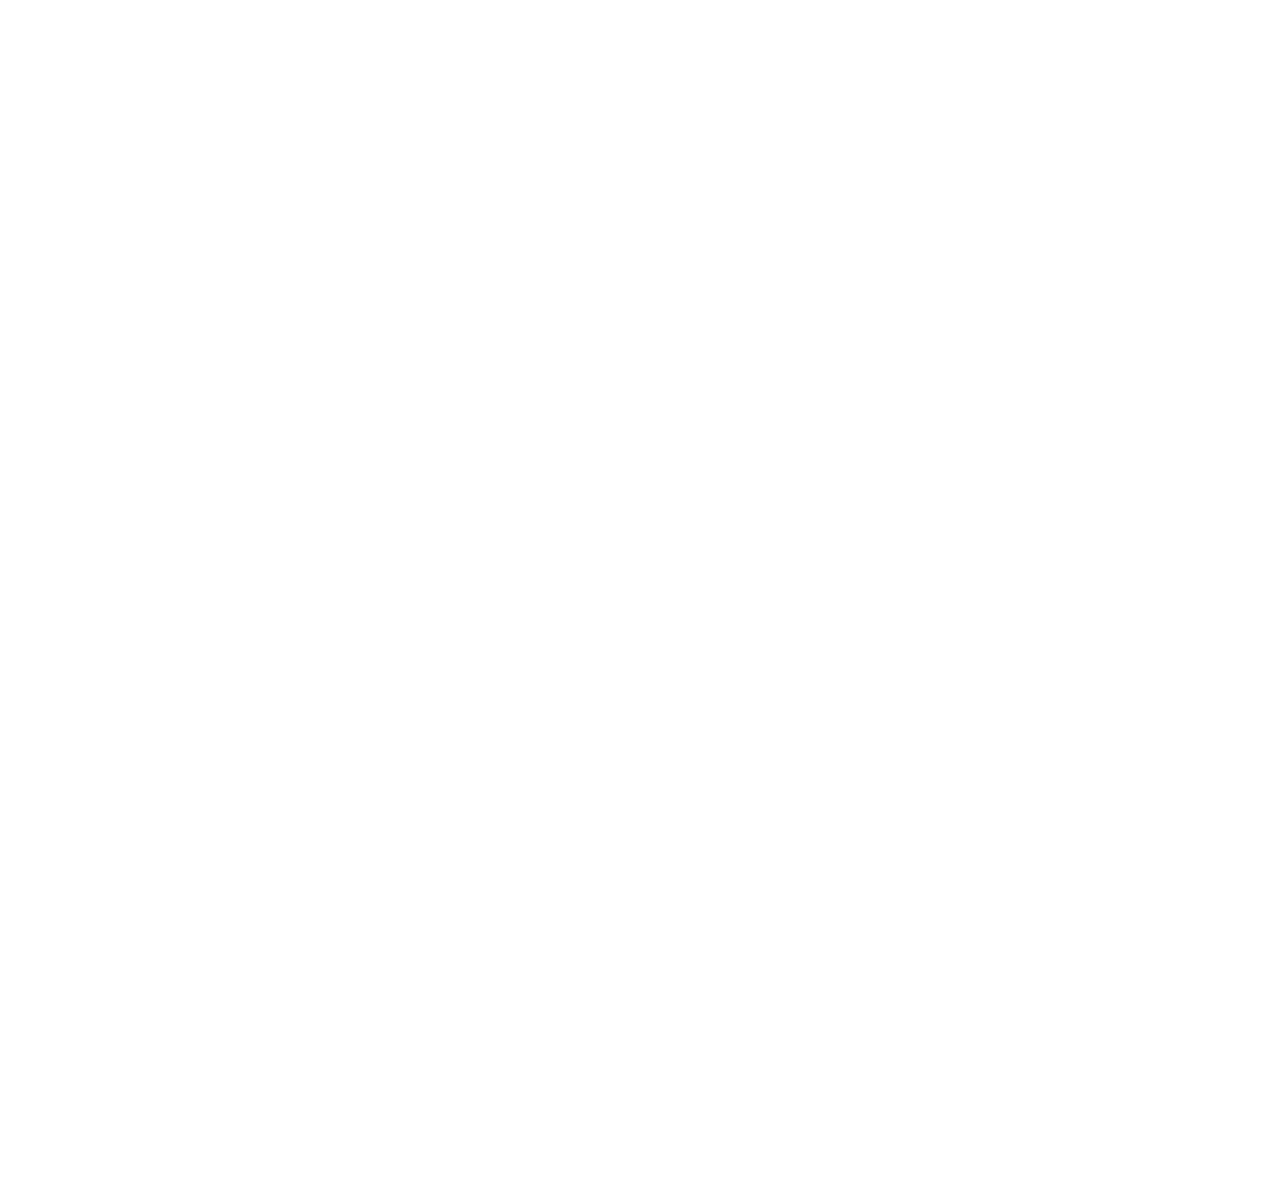
<file: service.html>
<!DOCTYPE html>
<html lang="en">

<head>
    <meta charset="utf-8">
    <title>Logistica - Shipping Company Website Template</title>
    <meta content="width=device-width, initial-scale=1.0" name="viewport">
    <meta content="" name="keywords">
    <meta content="" name="description">

    <!-- Favicon -->
    <link href="img/favicon.ico" rel="icon">

    <!-- Google Web Fonts -->
    <link rel="preconnect" href="https://fonts.googleapis.com">
    <link rel="preconnect" href="https://fonts.gstatic.com" crossorigin>
    <link href="https://fonts.googleapis.com/css2?family=Inter:wght@400;600&family=Roboto:wght@500;700&display=swap" rel="stylesheet">

    <!-- Icon Font Stylesheet -->
    <link href="https://cdnjs.cloudflare.com/ajax/libs/font-awesome/5.10.0/css/all.min.css" rel="stylesheet">
    <link href="https://cdn.jsdelivr.net/npm/bootstrap-icons@1.4.1/font/bootstrap-icons.css" rel="stylesheet">

    <!-- Libraries Stylesheet -->
    <link href="lib/animate/animate.min.css" rel="stylesheet">
    <link href="lib/owlcarousel/assets/owl.carousel.min.css" rel="stylesheet">

    <!-- Customized Bootstrap Stylesheet -->
    <link href="css/bootstrap.min.css" rel="stylesheet">

    <!-- Template Stylesheet -->
    <link href="css/style.css" rel="stylesheet">
</head>

<body>
    <!-- Spinner Start -->
    <div id="spinner" class="show bg-white position-fixed translate-middle w-100 vh-100 top-50 start-50 d-flex align-items-center justify-content-center">
        <div class="spinner-grow text-primary" style="width: 3rem; height: 3rem;" role="status">
            <span class="sr-only">Loading...</span>
        </div>
    </div>
    <!-- Spinner End -->


    <!-- Navbar Start -->
    <nav class="navbar navbar-expand-lg bg-white navbar-light shadow border-top border-5 border-primary sticky-top p-0">
        <a href="index.html" class="navbar-brand bg-primary d-flex align-items-center px-4 px-lg-5">
            <h2 class="mb-2 text-white">Logistica</h2>
        </a>
        <button type="button" class="navbar-toggler me-4" data-bs-toggle="collapse" data-bs-target="#navbarCollapse">
            <span class="navbar-toggler-icon"></span>
        </button>
        <div class="collapse navbar-collapse" id="navbarCollapse">
            <div class="navbar-nav ms-auto p-4 p-lg-0">
                <a href="index.html" class="nav-item nav-link">Home</a>
                <a href="about.html" class="nav-item nav-link">About</a>
                <a href="service.html" class="nav-item nav-link active">Services</a>
                <div class="nav-item dropdown">
                    <a href="#" class="nav-link dropdown-toggle" data-bs-toggle="dropdown">Pages</a>
                    <div class="dropdown-menu fade-up m-0">
                        <a href="price.html" class="dropdown-item">Pricing Plan</a>
                        <a href="feature.html" class="dropdown-item">Features</a>
                        <a href="quote.html" class="dropdown-item">Free Quote</a>
                        <a href="team.html" class="dropdown-item">Our Team</a>
                        <a href="testimonial.html" class="dropdown-item">Testimonial</a>
                        <a href="404.html" class="dropdown-item">404 Page</a>
                    </div>
                </div>
                <a href="contact.html" class="nav-item nav-link">Contact</a>
            </div>
            <h4 class="m-0 pe-lg-5 d-none d-lg-block"><i class="fa fa-headphones text-primary me-3"></i>+012 345 6789</h4>
        </div>
    </nav>
    <!-- Navbar End -->


    <!-- Page Header Start -->
    <div class="container-fluid page-header py-5" style="margin-bottom: 6rem;">
        <div class="container py-5">
            <h1 class="display-3 text-white mb-3 animated slideInDown">Services</h1>
            <nav aria-label="breadcrumb animated slideInDown">
                <ol class="breadcrumb">
                    <li class="breadcrumb-item"><a class="text-white" href="#">Home</a></li>
                    <li class="breadcrumb-item"><a class="text-white" href="#">Pages</a></li>
                    <li class="breadcrumb-item text-white active" aria-current="page">Services</li>
                </ol>
            </nav>
        </div>
    </div>
    <!-- Page Header End -->


    <!-- Service Start -->
    <div class="container-xxl py-5">
        <div class="container py-5">
            <div class="text-center wow fadeInUp" data-wow-delay="0.1s">
                <h6 class="text-secondary text-uppercase">Our Services</h6>
                <h1 class="mb-5">Explore Our Services</h1>
            </div>
            <div class="row g-4">
                <div class="col-md-6 col-lg-4 wow fadeInUp" data-wow-delay="0.3s">
                    <div class="service-item p-4">
                        <div class="overflow-hidden mb-4">
                            <img class="img-fluid" src="img/service-1.jpg" alt="">
                        </div>
                        <h4 class="mb-3">Air Freight</h4>
                        <p>Stet stet justo dolor sed duo. Ut clita sea sit ipsum diam lorem diam.</p>
                        <a class="btn-slide mt-2" href=""><i class="fa fa-arrow-right"></i><span>Read More</span></a>
                    </div>
                </div>
                <div class="col-md-6 col-lg-4 wow fadeInUp" data-wow-delay="0.5s">
                    <div class="service-item p-4">
                        <div class="overflow-hidden mb-4">
                            <img class="img-fluid" src="img/service-2.jpg" alt="">
                        </div>
                        <h4 class="mb-3">Ocean Freight</h4>
                        <p>Stet stet justo dolor sed duo. Ut clita sea sit ipsum diam lorem diam.</p>
                        <a class="btn-slide mt-2" href=""><i class="fa fa-arrow-right"></i><span>Read More</span></a>
                    </div>
                </div>
                <div class="col-md-6 col-lg-4 wow fadeInUp" data-wow-delay="0.7s">
                    <div class="service-item p-4">
                        <div class="overflow-hidden mb-4">
                            <img class="img-fluid" src="img/service-3.jpg" alt="">
                        </div>
                        <h4 class="mb-3">Road Freight</h4>
                        <p>Stet stet justo dolor sed duo. Ut clita sea sit ipsum diam lorem diam.</p>
                        <a class="btn-slide mt-2" href=""><i class="fa fa-arrow-right"></i><span>Read More</span></a>
                    </div>
                </div>
                <div class="col-md-6 col-lg-4 wow fadeInUp" data-wow-delay="0.3s">
                    <div class="service-item p-4">
                        <div class="overflow-hidden mb-4">
                            <img class="img-fluid" src="img/service-4.jpg" alt="">
                        </div>
                        <h4 class="mb-3">Train Freight</h4>
                        <p>Stet stet justo dolor sed duo. Ut clita sea sit ipsum diam lorem diam.</p>
                        <a class="btn-slide mt-2" href=""><i class="fa fa-arrow-right"></i><span>Read More</span></a>
                    </div>
                </div>
                <div class="col-md-6 col-lg-4 wow fadeInUp" data-wow-delay="0.5s">
                    <div class="service-item p-4">
                        <div class="overflow-hidden mb-4">
                            <img class="img-fluid" src="img/service-5.jpg" alt="">
                        </div>
                        <h4 class="mb-3">Customs Clearance</h4>
                        <p>Stet stet justo dolor sed duo. Ut clita sea sit ipsum diam lorem diam.</p>
                        <a class="btn-slide mt-2" href=""><i class="fa fa-arrow-right"></i><span>Read More</span></a>
                    </div>
                </div>
                <div class="col-md-6 col-lg-4 wow fadeInUp" data-wow-delay="0.7s">
                    <div class="service-item p-4">
                        <div class="overflow-hidden mb-4">
                            <img class="img-fluid" src="img/service-6.jpg" alt="">
                        </div>
                        <h4 class="mb-3">Warehouse Solutions</h4>
                        <p>Stet stet justo dolor sed duo. Ut clita sea sit ipsum diam lorem diam.</p>
                        <a class="btn-slide mt-2" href=""><i class="fa fa-arrow-right"></i><span>Read More</span></a>
                    </div>
                </div>
            </div>
        </div>
    </div>
    <!-- Service End -->


    <!-- Testimonial Start -->
    <div class="container-xxl py-5 wow fadeInUp" data-wow-delay="0.1s">
        <div class="container py-5">
            <div class="text-center">
                <h6 class="text-secondary text-uppercase">Testimonial</h6>
                <h1 class="mb-0">Our Clients Say!</h1>
            </div>
            <div class="owl-carousel testimonial-carousel wow fadeInUp" data-wow-delay="0.1s">
                <div class="testimonial-item p-4 my-5">
                    <i class="fa fa-quote-right fa-3x text-light position-absolute top-0 end-0 mt-n3 me-4"></i>
                    <div class="d-flex align-items-end mb-4">
                        <img class="img-fluid flex-shrink-0" src="img/testimonial-1.jpg" style="width: 80px; height: 80px;">
                        <div class="ms-4">
                            <h5 class="mb-1">Client Name</h5>
                            <p class="m-0">Profession</p>
                        </div>
                    </div>
                    <p class="mb-0">Tempor erat elitr rebum at clita. Diam dolor diam ipsum sit diam amet diam et eos. Clita erat ipsum et lorem et sit.</p>
                </div>
                <div class="testimonial-item p-4 my-5">
                    <i class="fa fa-quote-right fa-3x text-light position-absolute top-0 end-0 mt-n3 me-4"></i>
                    <div class="d-flex align-items-end mb-4">
                        <img class="img-fluid flex-shrink-0" src="img/testimonial-2.jpg" style="width: 80px; height: 80px;">
                        <div class="ms-4">
                            <h5 class="mb-1">Client Name</h5>
                            <p class="m-0">Profession</p>
                        </div>
                    </div>
                    <p class="mb-0">Tempor erat elitr rebum at clita. Diam dolor diam ipsum sit diam amet diam et eos. Clita erat ipsum et lorem et sit.</p>
                </div>
                <div class="testimonial-item p-4 my-5">
                    <i class="fa fa-quote-right fa-3x text-light position-absolute top-0 end-0 mt-n3 me-4"></i>
                    <div class="d-flex align-items-end mb-4">
                        <img class="img-fluid flex-shrink-0" src="img/testimonial-3.jpg" style="width: 80px; height: 80px;">
                        <div class="ms-4">
                            <h5 class="mb-1">Client Name</h5>
                            <p class="m-0">Profession</p>
                        </div>
                    </div>
                    <p class="mb-0">Tempor erat elitr rebum at clita. Diam dolor diam ipsum sit diam amet diam et eos. Clita erat ipsum et lorem et sit.</p>
                </div>
                <div class="testimonial-item p-4 my-5">
                    <i class="fa fa-quote-right fa-3x text-light position-absolute top-0 end-0 mt-n3 me-4"></i>
                    <div class="d-flex align-items-end mb-4">
                        <img class="img-fluid flex-shrink-0" src="img/testimonial-4.jpg" style="width: 80px; height: 80px;">
                        <div class="ms-4">
                            <h5 class="mb-1">Client Name</h5>
                            <p class="m-0">Profession</p>
                        </div>
                    </div>
                    <p class="mb-0">Tempor erat elitr rebum at clita. Diam dolor diam ipsum sit diam amet diam et eos. Clita erat ipsum et lorem et sit.</p>
                </div>
            </div>
        </div>
    </div>
    <!-- Testimonial End -->


    <!-- Footer Start -->
    <div class="container-fluid bg-dark text-light footer pt-5 wow fadeIn" data-wow-delay="0.1s" style="margin-top: 6rem;">
        <div class="container py-5">
            <div class="row g-5">
                <div class="col-lg-3 col-md-6">
                    <h4 class="text-light mb-4">Address</h4>
                    <p class="mb-2"><i class="fa fa-map-marker-alt me-3"></i>123 Street, New York, USA</p>
                    <p class="mb-2"><i class="fa fa-phone-alt me-3"></i>+012 345 67890</p>
                    <p class="mb-2"><i class="fa fa-envelope me-3"></i>info@example.com</p>
                    <div class="d-flex pt-2">
                        <a class="btn btn-outline-light btn-social" href=""><i class="fab fa-twitter"></i></a>
                        <a class="btn btn-outline-light btn-social" href=""><i class="fab fa-facebook-f"></i></a>
                        <a class="btn btn-outline-light btn-social" href=""><i class="fab fa-youtube"></i></a>
                        <a class="btn btn-outline-light btn-social" href=""><i class="fab fa-linkedin-in"></i></a>
                    </div>
                </div>
                <div class="col-lg-3 col-md-6">
                    <h4 class="text-light mb-4">Services</h4>
                    <a class="btn btn-link" href="">Air Freight</a>
                    <a class="btn btn-link" href="">Sea Freight</a>
                    <a class="btn btn-link" href="">Road Freight</a>
                    <a class="btn btn-link" href="">Logistic Solutions</a>
                    <a class="btn btn-link" href="">Industry solutions</a>
                </div>
                <div class="col-lg-3 col-md-6">
                    <h4 class="text-light mb-4">Quick Links</h4>
                    <a class="btn btn-link" href="">About Us</a>
                    <a class="btn btn-link" href="">Contact Us</a>
                    <a class="btn btn-link" href="">Our Services</a>
                    <a class="btn btn-link" href="">Terms & Condition</a>
                    <a class="btn btn-link" href="">Support</a>
                </div>
                <div class="col-lg-3 col-md-6">
                    <h4 class="text-light mb-4">Newsletter</h4>
                    <p>Dolor amet sit justo amet elitr clita ipsum elitr est.</p>
                    <div class="position-relative mx-auto" style="max-width: 400px;">
                        <input class="form-control border-0 w-100 py-3 ps-4 pe-5" type="text" placeholder="Your email">
                        <button type="button" class="btn btn-primary py-2 position-absolute top-0 end-0 mt-2 me-2">SignUp</button>
                    </div>
                </div>
            </div>
        </div>
        <div class="container">
            <div class="copyright">
                <div class="row">
                    <div class="col-md-6 text-center text-md-start mb-3 mb-md-0">
                        &copy; <a class="border-bottom" href="#">Your Site Name</a>, All Right Reserved.
                    </div>
                    <div class="col-md-6 text-center text-md-end">
                        <!--/*** This template is free as long as you keep the footer author’s credit link/attribution link/backlink. If you'd like to use the template without the footer author’s credit link/attribution link/backlink, you can purchase the Credit Removal License from "https://htmlcodex.com/credit-removal". Thank you for your support. ***/-->
                        Designed By <a class="border-bottom" href="https://htmlcodex.com">HTML Codex</a>
                    </div>
                </div>
            </div>
        </div>
    </div>
    <!-- Footer End -->


    <!-- Back to Top -->
    <a href="#" class="btn btn-lg btn-primary btn-lg-square rounded-0 back-to-top"><i class="bi bi-arrow-up"></i></a>


    <!-- JavaScript Libraries -->
    <script src="https://code.jquery.com/jquery-3.4.1.min.js"></script>
    <script src="https://cdn.jsdelivr.net/npm/bootstrap@5.0.0/dist/js/bootstrap.bundle.min.js"></script>
    <script src="lib/wow/wow.min.js"></script>
    <script src="lib/easing/easing.min.js"></script>
    <script src="lib/waypoints/waypoints.min.js"></script>
    <script src="lib/counterup/counterup.min.js"></script>
    <script src="lib/owlcarousel/owl.carousel.min.js"></script>

    <!-- Template Javascript -->
    <script src="js/main.js"></script>
</body>

</html>
</file>
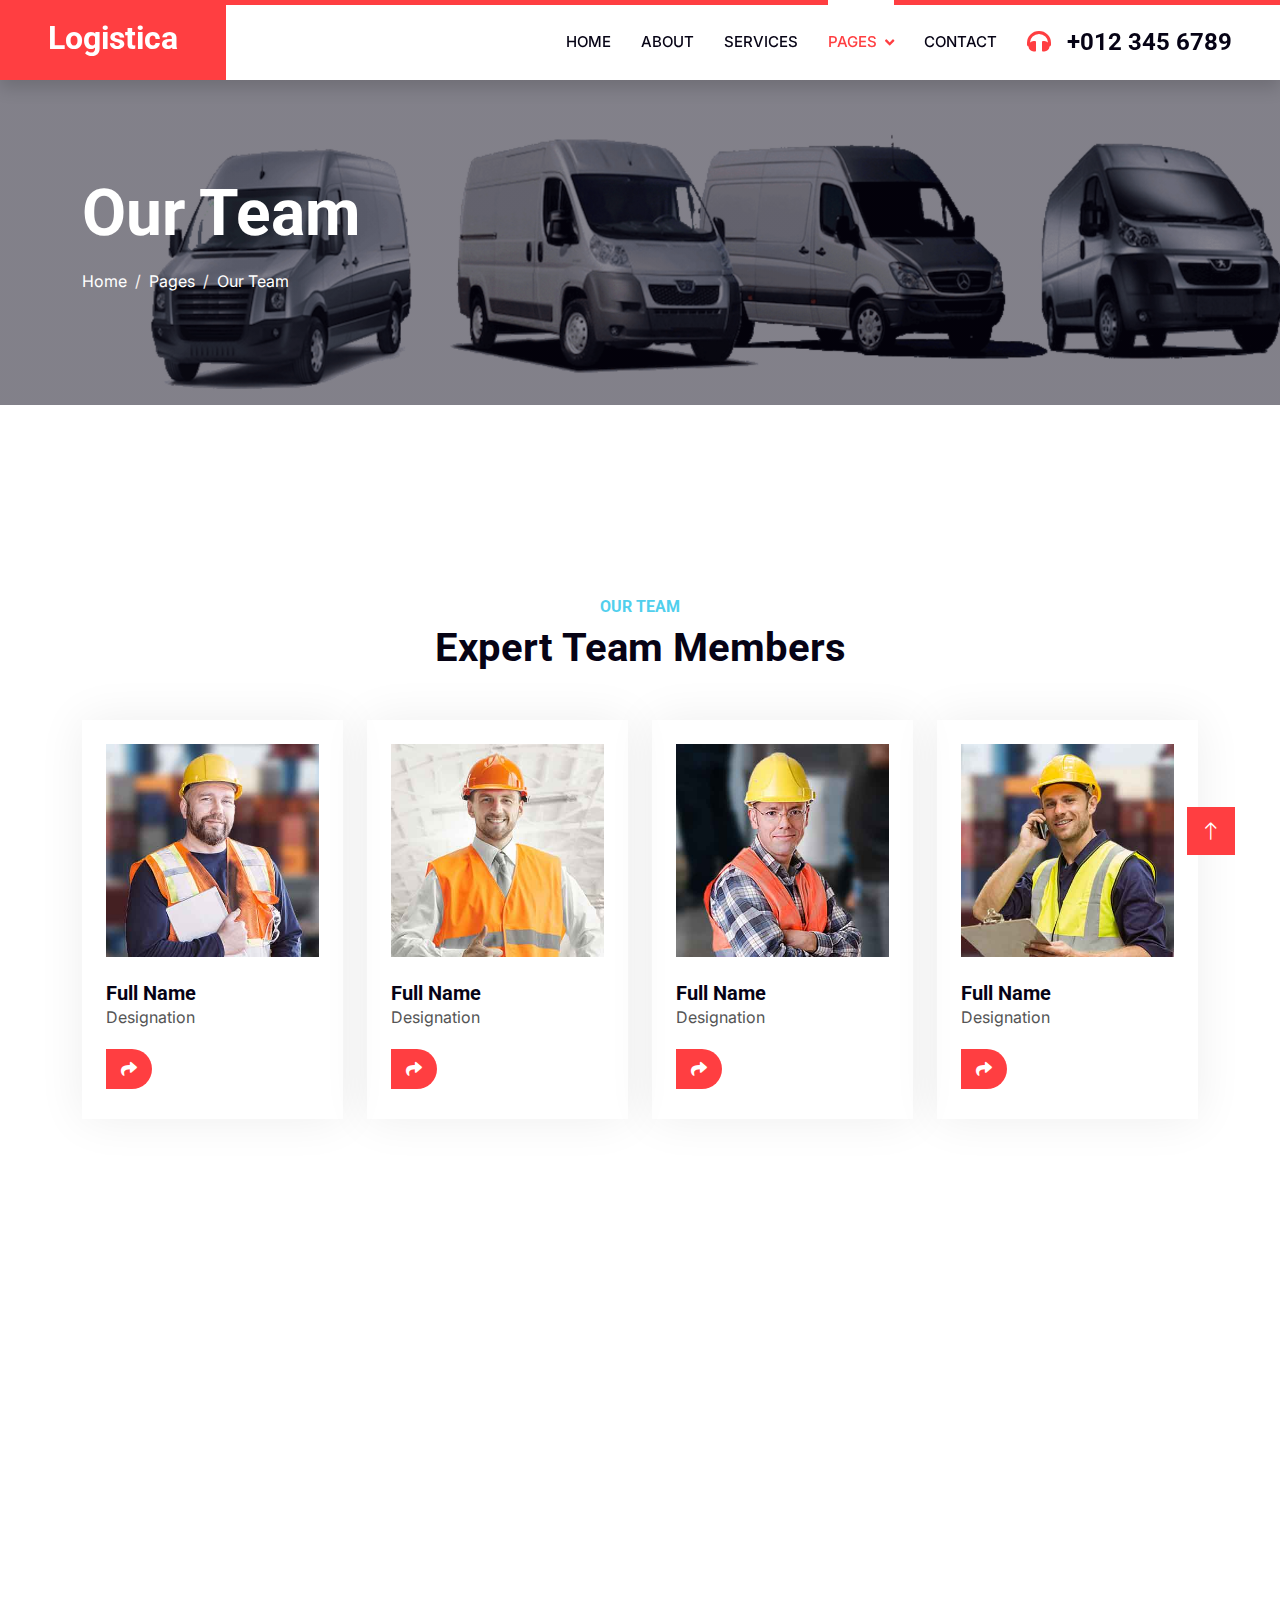
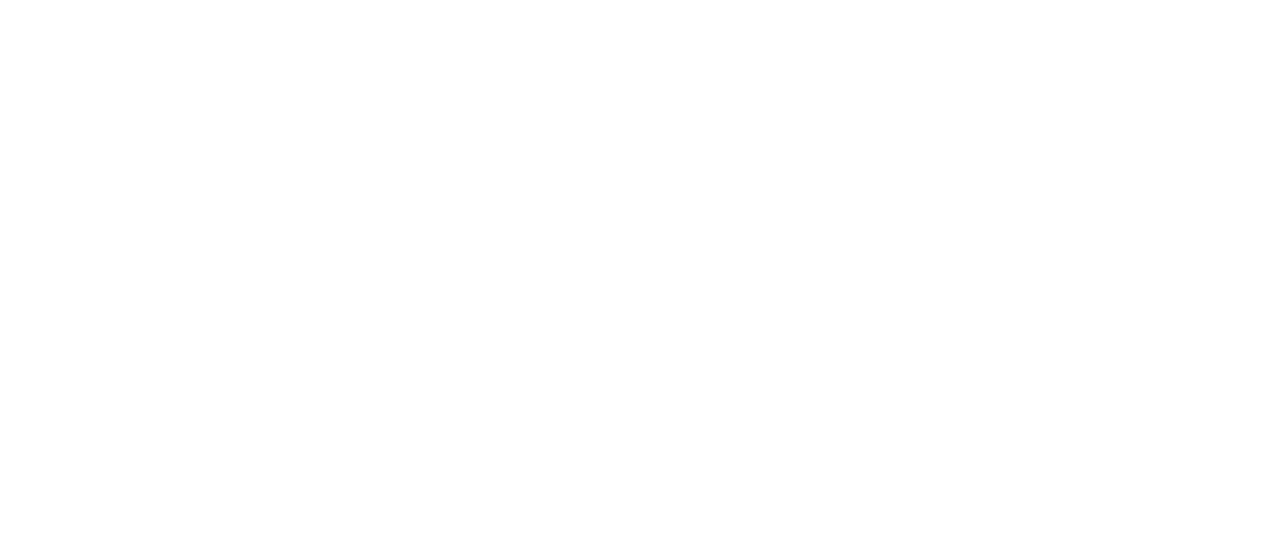
<file: team.html>
<!DOCTYPE html>
<html lang="en">

<head>
    <meta charset="utf-8">
    <title>Logistica - Shipping Company Website Template</title>
    <meta content="width=device-width, initial-scale=1.0" name="viewport">
    <meta content="" name="keywords">
    <meta content="" name="description">

    <!-- Favicon -->
    <link href="img/favicon.ico" rel="icon">

    <!-- Google Web Fonts -->
    <link rel="preconnect" href="https://fonts.googleapis.com">
    <link rel="preconnect" href="https://fonts.gstatic.com" crossorigin>
    <link href="https://fonts.googleapis.com/css2?family=Inter:wght@400;600&family=Roboto:wght@500;700&display=swap" rel="stylesheet">

    <!-- Icon Font Stylesheet -->
    <link href="https://cdnjs.cloudflare.com/ajax/libs/font-awesome/5.10.0/css/all.min.css" rel="stylesheet">
    <link href="https://cdn.jsdelivr.net/npm/bootstrap-icons@1.4.1/font/bootstrap-icons.css" rel="stylesheet">

    <!-- Libraries Stylesheet -->
    <link href="lib/animate/animate.min.css" rel="stylesheet">
    <link href="lib/owlcarousel/assets/owl.carousel.min.css" rel="stylesheet">

    <!-- Customized Bootstrap Stylesheet -->
    <link href="css/bootstrap.min.css" rel="stylesheet">

    <!-- Template Stylesheet -->
    <link href="css/style.css" rel="stylesheet">
</head>

<body>
    <!-- Spinner Start -->
    <div id="spinner" class="show bg-white position-fixed translate-middle w-100 vh-100 top-50 start-50 d-flex align-items-center justify-content-center">
        <div class="spinner-grow text-primary" style="width: 3rem; height: 3rem;" role="status">
            <span class="sr-only">Loading...</span>
        </div>
    </div>
    <!-- Spinner End -->


    <!-- Navbar Start -->
    <nav class="navbar navbar-expand-lg bg-white navbar-light shadow border-top border-5 border-primary sticky-top p-0">
        <a href="index.html" class="navbar-brand bg-primary d-flex align-items-center px-4 px-lg-5">
            <h2 class="mb-2 text-white">Logistica</h2>
        </a>
        <button type="button" class="navbar-toggler me-4" data-bs-toggle="collapse" data-bs-target="#navbarCollapse">
            <span class="navbar-toggler-icon"></span>
        </button>
        <div class="collapse navbar-collapse" id="navbarCollapse">
            <div class="navbar-nav ms-auto p-4 p-lg-0">
                <a href="index.html" class="nav-item nav-link">Home</a>
                <a href="about.html" class="nav-item nav-link">About</a>
                <a href="service.html" class="nav-item nav-link">Services</a>
                <div class="nav-item dropdown">
                    <a href="#" class="nav-link dropdown-toggle active" data-bs-toggle="dropdown">Pages</a>
                    <div class="dropdown-menu fade-up m-0">
                        <a href="price.html" class="dropdown-item">Pricing Plan</a>
                        <a href="feature.html" class="dropdown-item">Features</a>
                        <a href="quote.html" class="dropdown-item">Free Quote</a>
                        <a href="team.html" class="dropdown-item active">Our Team</a>
                        <a href="testimonial.html" class="dropdown-item">Testimonial</a>
                        <a href="404.html" class="dropdown-item">404 Page</a>
                    </div>
                </div>
                <a href="contact.html" class="nav-item nav-link">Contact</a>
            </div>
            <h4 class="m-0 pe-lg-5 d-none d-lg-block"><i class="fa fa-headphones text-primary me-3"></i>+012 345 6789</h4>
        </div>
    </nav>
    <!-- Navbar End -->


    <!-- Page Header Start -->
    <div class="container-fluid page-header py-5" style="margin-bottom: 6rem;">
        <div class="container py-5">
            <h1 class="display-3 text-white mb-3 animated slideInDown">Our Team</h1>
            <nav aria-label="breadcrumb animated slideInDown">
                <ol class="breadcrumb">
                    <li class="breadcrumb-item"><a class="text-white" href="#">Home</a></li>
                    <li class="breadcrumb-item"><a class="text-white" href="#">Pages</a></li>
                    <li class="breadcrumb-item text-white active" aria-current="page">Our Team</li>
                </ol>
            </nav>
        </div>
    </div>
    <!-- Page Header End -->


    <!-- Team Start -->
    <div class="container-xxl py-5">
        <div class="container py-5">
            <div class="text-center wow fadeInUp" data-wow-delay="0.1s">
                <h6 class="text-secondary text-uppercase">Our Team</h6>
                <h1 class="mb-5">Expert Team Members</h1>
            </div>
            <div class="row g-4">
                <div class="col-lg-3 col-md-6 wow fadeInUp" data-wow-delay="0.3s">
                    <div class="team-item p-4">
                        <div class="overflow-hidden mb-4">
                            <img class="img-fluid" src="img/team-1.jpg" alt="">
                        </div>
                        <h5 class="mb-0">Full Name</h5>
                        <p>Designation</p>
                        <div class="btn-slide mt-1">
                            <i class="fa fa-share"></i>
                            <span>
                                <a href=""><i class="fab fa-facebook-f"></i></a>
                                <a href=""><i class="fab fa-twitter"></i></a>
                                <a href=""><i class="fab fa-instagram"></i></a>
                            </span>
                        </div>
                    </div>
                </div>
                <div class="col-lg-3 col-md-6 wow fadeInUp" data-wow-delay="0.5s">
                    <div class="team-item p-4">
                        <div class="overflow-hidden mb-4">
                            <img class="img-fluid" src="img/team-2.jpg" alt="">
                        </div>
                        <h5 class="mb-0">Full Name</h5>
                        <p>Designation</p>
                        <div class="btn-slide mt-1">
                            <i class="fa fa-share"></i>
                            <span>
                                <a href=""><i class="fab fa-facebook-f"></i></a>
                                <a href=""><i class="fab fa-twitter"></i></a>
                                <a href=""><i class="fab fa-instagram"></i></a>
                            </span>
                        </div>
                    </div>
                </div>
                <div class="col-lg-3 col-md-6 wow fadeInUp" data-wow-delay="0.7s">
                    <div class="team-item p-4">
                        <div class="overflow-hidden mb-4">
                            <img class="img-fluid" src="img/team-3.jpg" alt="">
                        </div>
                        <h5 class="mb-0">Full Name</h5>
                        <p>Designation</p>
                        <div class="btn-slide mt-1">
                            <i class="fa fa-share"></i>
                            <span>
                                <a href=""><i class="fab fa-facebook-f"></i></a>
                                <a href=""><i class="fab fa-twitter"></i></a>
                                <a href=""><i class="fab fa-instagram"></i></a>
                            </span>
                        </div>
                    </div>
                </div>
                <div class="col-lg-3 col-md-6 wow fadeInUp" data-wow-delay="0.9s">
                    <div class="team-item p-4">
                        <div class="overflow-hidden mb-4">
                            <img class="img-fluid" src="img/team-4.jpg" alt="">
                        </div>
                        <h5 class="mb-0">Full Name</h5>
                        <p>Designation</p>
                        <div class="btn-slide mt-1">
                            <i class="fa fa-share"></i>
                            <span>
                                <a href=""><i class="fab fa-facebook-f"></i></a>
                                <a href=""><i class="fab fa-twitter"></i></a>
                                <a href=""><i class="fab fa-instagram"></i></a>
                            </span>
                        </div>
                    </div>
                </div>
                <div class="col-lg-3 col-md-6 wow fadeInUp" data-wow-delay="0.3s">
                    <div class="team-item p-4">
                        <div class="overflow-hidden mb-4">
                            <img class="img-fluid" src="img/team-2.jpg" alt="">
                        </div>
                        <h5 class="mb-0">Full Name</h5>
                        <p>Designation</p>
                        <div class="btn-slide mt-1">
                            <i class="fa fa-share"></i>
                            <span>
                                <a href=""><i class="fab fa-facebook-f"></i></a>
                                <a href=""><i class="fab fa-twitter"></i></a>
                                <a href=""><i class="fab fa-instagram"></i></a>
                            </span>
                        </div>
                    </div>
                </div>
                <div class="col-lg-3 col-md-6 wow fadeInUp" data-wow-delay="0.5s">
                    <div class="team-item p-4">
                        <div class="overflow-hidden mb-4">
                            <img class="img-fluid" src="img/team-3.jpg" alt="">
                        </div>
                        <h5 class="mb-0">Full Name</h5>
                        <p>Designation</p>
                        <div class="btn-slide mt-1">
                            <i class="fa fa-share"></i>
                            <span>
                                <a href=""><i class="fab fa-facebook-f"></i></a>
                                <a href=""><i class="fab fa-twitter"></i></a>
                                <a href=""><i class="fab fa-instagram"></i></a>
                            </span>
                        </div>
                    </div>
                </div>
                <div class="col-lg-3 col-md-6 wow fadeInUp" data-wow-delay="0.7s">
                    <div class="team-item p-4">
                        <div class="overflow-hidden mb-4">
                            <img class="img-fluid" src="img/team-4.jpg" alt="">
                        </div>
                        <h5 class="mb-0">Full Name</h5>
                        <p>Designation</p>
                        <div class="btn-slide mt-1">
                            <i class="fa fa-share"></i>
                            <span>
                                <a href=""><i class="fab fa-facebook-f"></i></a>
                                <a href=""><i class="fab fa-twitter"></i></a>
                                <a href=""><i class="fab fa-instagram"></i></a>
                            </span>
                        </div>
                    </div>
                </div>
                <div class="col-lg-3 col-md-6 wow fadeInUp" data-wow-delay="0.9s">
                    <div class="team-item p-4">
                        <div class="overflow-hidden mb-4">
                            <img class="img-fluid" src="img/team-1.jpg" alt="">
                        </div>
                        <h5 class="mb-0">Full Name</h5>
                        <p>Designation</p>
                        <div class="btn-slide mt-1">
                            <i class="fa fa-share"></i>
                            <span>
                                <a href=""><i class="fab fa-facebook-f"></i></a>
                                <a href=""><i class="fab fa-twitter"></i></a>
                                <a href=""><i class="fab fa-instagram"></i></a>
                            </span>
                        </div>
                    </div>
                </div>
            </div>
        </div>
    </div>
    <!-- Team End -->
        

    <!-- Footer Start -->
    <div class="container-fluid bg-dark text-light footer pt-5 wow fadeIn" data-wow-delay="0.1s" style="margin-top: 6rem;">
        <div class="container py-5">
            <div class="row g-5">
                <div class="col-lg-3 col-md-6">
                    <h4 class="text-light mb-4">Address</h4>
                    <p class="mb-2"><i class="fa fa-map-marker-alt me-3"></i>123 Street, New York, USA</p>
                    <p class="mb-2"><i class="fa fa-phone-alt me-3"></i>+012 345 67890</p>
                    <p class="mb-2"><i class="fa fa-envelope me-3"></i>info@example.com</p>
                    <div class="d-flex pt-2">
                        <a class="btn btn-outline-light btn-social" href=""><i class="fab fa-twitter"></i></a>
                        <a class="btn btn-outline-light btn-social" href=""><i class="fab fa-facebook-f"></i></a>
                        <a class="btn btn-outline-light btn-social" href=""><i class="fab fa-youtube"></i></a>
                        <a class="btn btn-outline-light btn-social" href=""><i class="fab fa-linkedin-in"></i></a>
                    </div>
                </div>
                <div class="col-lg-3 col-md-6">
                    <h4 class="text-light mb-4">Services</h4>
                    <a class="btn btn-link" href="">Air Freight</a>
                    <a class="btn btn-link" href="">Sea Freight</a>
                    <a class="btn btn-link" href="">Road Freight</a>
                    <a class="btn btn-link" href="">Logistic Solutions</a>
                    <a class="btn btn-link" href="">Industry solutions</a>
                </div>
                <div class="col-lg-3 col-md-6">
                    <h4 class="text-light mb-4">Quick Links</h4>
                    <a class="btn btn-link" href="">About Us</a>
                    <a class="btn btn-link" href="">Contact Us</a>
                    <a class="btn btn-link" href="">Our Services</a>
                    <a class="btn btn-link" href="">Terms & Condition</a>
                    <a class="btn btn-link" href="">Support</a>
                </div>
                <div class="col-lg-3 col-md-6">
                    <h4 class="text-light mb-4">Newsletter</h4>
                    <p>Dolor amet sit justo amet elitr clita ipsum elitr est.</p>
                    <div class="position-relative mx-auto" style="max-width: 400px;">
                        <input class="form-control border-0 w-100 py-3 ps-4 pe-5" type="text" placeholder="Your email">
                        <button type="button" class="btn btn-primary py-2 position-absolute top-0 end-0 mt-2 me-2">SignUp</button>
                    </div>
                </div>
            </div>
        </div>
        <div class="container">
            <div class="copyright">
                <div class="row">
                    <div class="col-md-6 text-center text-md-start mb-3 mb-md-0">
                        &copy; <a class="border-bottom" href="#">Your Site Name</a>, All Right Reserved.
                    </div>
                    <div class="col-md-6 text-center text-md-end">
                        <!--/*** This template is free as long as you keep the footer author’s credit link/attribution link/backlink. If you'd like to use the template without the footer author’s credit link/attribution link/backlink, you can purchase the Credit Removal License from "https://htmlcodex.com/credit-removal". Thank you for your support. ***/-->
                        Designed By <a class="border-bottom" href="https://htmlcodex.com">HTML Codex</a>
                    </div>
                </div>
            </div>
        </div>
    </div>
    <!-- Footer End -->


    <!-- Back to Top -->
    <a href="#" class="btn btn-lg btn-primary btn-lg-square rounded-0 back-to-top"><i class="bi bi-arrow-up"></i></a>


    <!-- JavaScript Libraries -->
    <script src="https://code.jquery.com/jquery-3.4.1.min.js"></script>
    <script src="https://cdn.jsdelivr.net/npm/bootstrap@5.0.0/dist/js/bootstrap.bundle.min.js"></script>
    <script src="lib/wow/wow.min.js"></script>
    <script src="lib/easing/easing.min.js"></script>
    <script src="lib/waypoints/waypoints.min.js"></script>
    <script src="lib/counterup/counterup.min.js"></script>
    <script src="lib/owlcarousel/owl.carousel.min.js"></script>

    <!-- Template Javascript -->
    <script src="js/main.js"></script>
</body>

</html>
</file>
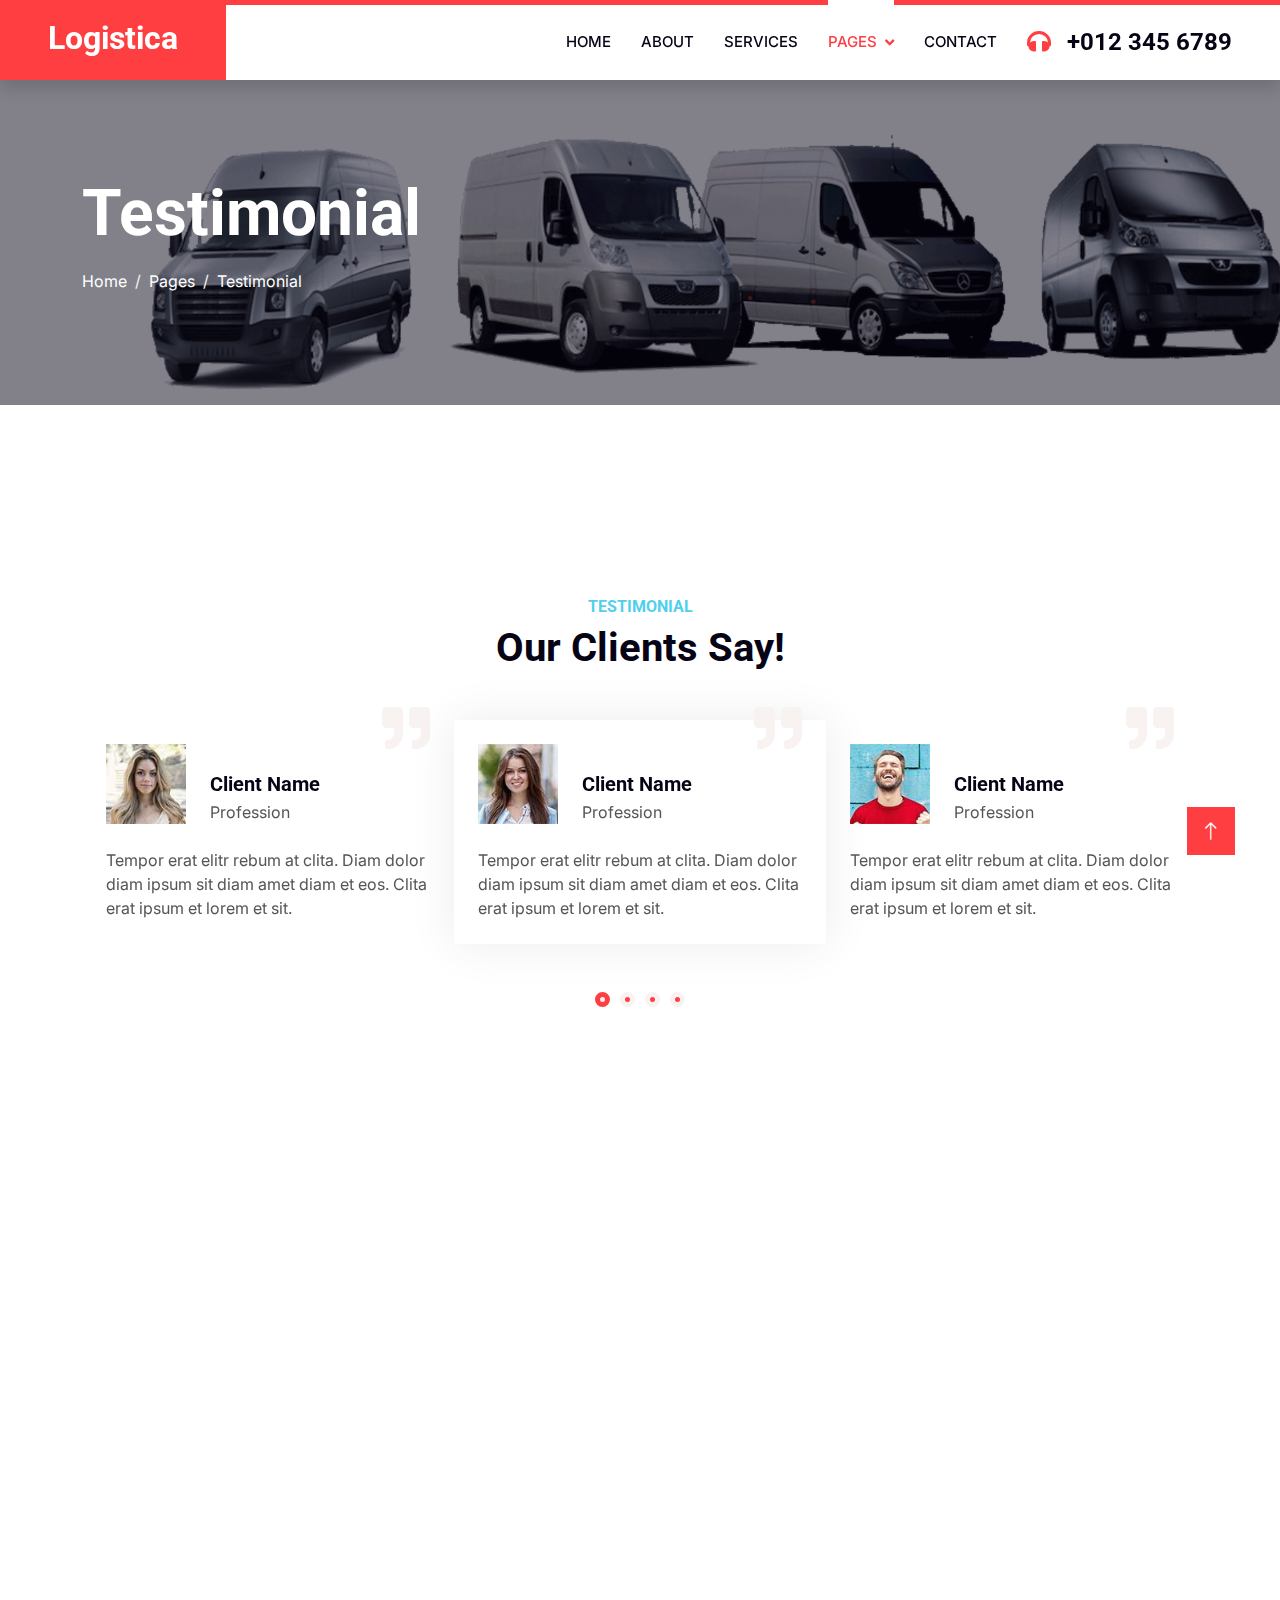
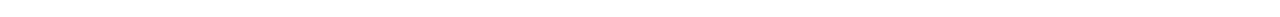
<file: testimonial.html>
<!DOCTYPE html>
<html lang="en">

<head>
    <meta charset="utf-8">
    <title>Logistica - Shipping Company Website Template</title>
    <meta content="width=device-width, initial-scale=1.0" name="viewport">
    <meta content="" name="keywords">
    <meta content="" name="description">

    <!-- Favicon -->
    <link href="img/favicon.ico" rel="icon">

    <!-- Google Web Fonts -->
    <link rel="preconnect" href="https://fonts.googleapis.com">
    <link rel="preconnect" href="https://fonts.gstatic.com" crossorigin>
    <link href="https://fonts.googleapis.com/css2?family=Inter:wght@400;600&family=Roboto:wght@500;700&display=swap" rel="stylesheet">

    <!-- Icon Font Stylesheet -->
    <link href="https://cdnjs.cloudflare.com/ajax/libs/font-awesome/5.10.0/css/all.min.css" rel="stylesheet">
    <link href="https://cdn.jsdelivr.net/npm/bootstrap-icons@1.4.1/font/bootstrap-icons.css" rel="stylesheet">

    <!-- Libraries Stylesheet -->
    <link href="lib/animate/animate.min.css" rel="stylesheet">
    <link href="lib/owlcarousel/assets/owl.carousel.min.css" rel="stylesheet">

    <!-- Customized Bootstrap Stylesheet -->
    <link href="css/bootstrap.min.css" rel="stylesheet">

    <!-- Template Stylesheet -->
    <link href="css/style.css" rel="stylesheet">
</head>

<body>
    <!-- Spinner Start -->
    <div id="spinner" class="show bg-white position-fixed translate-middle w-100 vh-100 top-50 start-50 d-flex align-items-center justify-content-center">
        <div class="spinner-grow text-primary" style="width: 3rem; height: 3rem;" role="status">
            <span class="sr-only">Loading...</span>
        </div>
    </div>
    <!-- Spinner End -->


    <!-- Navbar Start -->
    <nav class="navbar navbar-expand-lg bg-white navbar-light shadow border-top border-5 border-primary sticky-top p-0">
        <a href="index.html" class="navbar-brand bg-primary d-flex align-items-center px-4 px-lg-5">
            <h2 class="mb-2 text-white">Logistica</h2>
        </a>
        <button type="button" class="navbar-toggler me-4" data-bs-toggle="collapse" data-bs-target="#navbarCollapse">
            <span class="navbar-toggler-icon"></span>
        </button>
        <div class="collapse navbar-collapse" id="navbarCollapse">
            <div class="navbar-nav ms-auto p-4 p-lg-0">
                <a href="index.html" class="nav-item nav-link">Home</a>
                <a href="about.html" class="nav-item nav-link">About</a>
                <a href="service.html" class="nav-item nav-link">Services</a>
                <div class="nav-item dropdown">
                    <a href="#" class="nav-link dropdown-toggle active" data-bs-toggle="dropdown">Pages</a>
                    <div class="dropdown-menu fade-up m-0">
                        <a href="price.html" class="dropdown-item">Pricing Plan</a>
                        <a href="feature.html" class="dropdown-item">Features</a>
                        <a href="quote.html" class="dropdown-item">Free Quote</a>
                        <a href="team.html" class="dropdown-item">Our Team</a>
                        <a href="testimonial.html" class="dropdown-item active">Testimonial</a>
                        <a href="404.html" class="dropdown-item">404 Page</a>
                    </div>
                </div>
                <a href="contact.html" class="nav-item nav-link">Contact</a>
            </div>
            <h4 class="m-0 pe-lg-5 d-none d-lg-block"><i class="fa fa-headphones text-primary me-3"></i>+012 345 6789</h4>
        </div>
    </nav>
    <!-- Navbar End -->


    <!-- Page Header Start -->
    <div class="container-fluid page-header py-5" style="margin-bottom: 6rem;">
        <div class="container py-5">
            <h1 class="display-3 text-white mb-3 animated slideInDown">Testimonial</h1>
            <nav aria-label="breadcrumb animated slideInDown">
                <ol class="breadcrumb">
                    <li class="breadcrumb-item"><a class="text-white" href="#">Home</a></li>
                    <li class="breadcrumb-item"><a class="text-white" href="#">Pages</a></li>
                    <li class="breadcrumb-item text-white active" aria-current="page">Testimonial</li>
                </ol>
            </nav>
        </div>
    </div>
    <!-- Page Header End -->


    <!-- Testimonial Start -->
    <div class="container-xxl py-5 wow fadeInUp" data-wow-delay="0.1s">
        <div class="container py-5">
            <div class="text-center">
                <h6 class="text-secondary text-uppercase">Testimonial</h6>
                <h1 class="mb-0">Our Clients Say!</h1>
            </div>
            <div class="owl-carousel testimonial-carousel wow fadeInUp" data-wow-delay="0.1s">
                <div class="testimonial-item p-4 my-5">
                    <i class="fa fa-quote-right fa-3x text-light position-absolute top-0 end-0 mt-n3 me-4"></i>
                    <div class="d-flex align-items-end mb-4">
                        <img class="img-fluid flex-shrink-0" src="img/testimonial-1.jpg" style="width: 80px; height: 80px;">
                        <div class="ms-4">
                            <h5 class="mb-1">Client Name</h5>
                            <p class="m-0">Profession</p>
                        </div>
                    </div>
                    <p class="mb-0">Tempor erat elitr rebum at clita. Diam dolor diam ipsum sit diam amet diam et eos. Clita erat ipsum et lorem et sit.</p>
                </div>
                <div class="testimonial-item p-4 my-5">
                    <i class="fa fa-quote-right fa-3x text-light position-absolute top-0 end-0 mt-n3 me-4"></i>
                    <div class="d-flex align-items-end mb-4">
                        <img class="img-fluid flex-shrink-0" src="img/testimonial-2.jpg" style="width: 80px; height: 80px;">
                        <div class="ms-4">
                            <h5 class="mb-1">Client Name</h5>
                            <p class="m-0">Profession</p>
                        </div>
                    </div>
                    <p class="mb-0">Tempor erat elitr rebum at clita. Diam dolor diam ipsum sit diam amet diam et eos. Clita erat ipsum et lorem et sit.</p>
                </div>
                <div class="testimonial-item p-4 my-5">
                    <i class="fa fa-quote-right fa-3x text-light position-absolute top-0 end-0 mt-n3 me-4"></i>
                    <div class="d-flex align-items-end mb-4">
                        <img class="img-fluid flex-shrink-0" src="img/testimonial-3.jpg" style="width: 80px; height: 80px;">
                        <div class="ms-4">
                            <h5 class="mb-1">Client Name</h5>
                            <p class="m-0">Profession</p>
                        </div>
                    </div>
                    <p class="mb-0">Tempor erat elitr rebum at clita. Diam dolor diam ipsum sit diam amet diam et eos. Clita erat ipsum et lorem et sit.</p>
                </div>
                <div class="testimonial-item p-4 my-5">
                    <i class="fa fa-quote-right fa-3x text-light position-absolute top-0 end-0 mt-n3 me-4"></i>
                    <div class="d-flex align-items-end mb-4">
                        <img class="img-fluid flex-shrink-0" src="img/testimonial-4.jpg" style="width: 80px; height: 80px;">
                        <div class="ms-4">
                            <h5 class="mb-1">Client Name</h5>
                            <p class="m-0">Profession</p>
                        </div>
                    </div>
                    <p class="mb-0">Tempor erat elitr rebum at clita. Diam dolor diam ipsum sit diam amet diam et eos. Clita erat ipsum et lorem et sit.</p>
                </div>
            </div>
        </div>
    </div>
    <!-- Testimonial End -->
        

    <!-- Footer Start -->
    <div class="container-fluid bg-dark text-light footer pt-5 wow fadeIn" data-wow-delay="0.1s" style="margin-top: 6rem;">
        <div class="container py-5">
            <div class="row g-5">
                <div class="col-lg-3 col-md-6">
                    <h4 class="text-light mb-4">Address</h4>
                    <p class="mb-2"><i class="fa fa-map-marker-alt me-3"></i>123 Street, New York, USA</p>
                    <p class="mb-2"><i class="fa fa-phone-alt me-3"></i>+012 345 67890</p>
                    <p class="mb-2"><i class="fa fa-envelope me-3"></i>info@example.com</p>
                    <div class="d-flex pt-2">
                        <a class="btn btn-outline-light btn-social" href=""><i class="fab fa-twitter"></i></a>
                        <a class="btn btn-outline-light btn-social" href=""><i class="fab fa-facebook-f"></i></a>
                        <a class="btn btn-outline-light btn-social" href=""><i class="fab fa-youtube"></i></a>
                        <a class="btn btn-outline-light btn-social" href=""><i class="fab fa-linkedin-in"></i></a>
                    </div>
                </div>
                <div class="col-lg-3 col-md-6">
                    <h4 class="text-light mb-4">Services</h4>
                    <a class="btn btn-link" href="">Air Freight</a>
                    <a class="btn btn-link" href="">Sea Freight</a>
                    <a class="btn btn-link" href="">Road Freight</a>
                    <a class="btn btn-link" href="">Logistic Solutions</a>
                    <a class="btn btn-link" href="">Industry solutions</a>
                </div>
                <div class="col-lg-3 col-md-6">
                    <h4 class="text-light mb-4">Quick Links</h4>
                    <a class="btn btn-link" href="">About Us</a>
                    <a class="btn btn-link" href="">Contact Us</a>
                    <a class="btn btn-link" href="">Our Services</a>
                    <a class="btn btn-link" href="">Terms & Condition</a>
                    <a class="btn btn-link" href="">Support</a>
                </div>
                <div class="col-lg-3 col-md-6">
                    <h4 class="text-light mb-4">Newsletter</h4>
                    <p>Dolor amet sit justo amet elitr clita ipsum elitr est.</p>
                    <div class="position-relative mx-auto" style="max-width: 400px;">
                        <input class="form-control border-0 w-100 py-3 ps-4 pe-5" type="text" placeholder="Your email">
                        <button type="button" class="btn btn-primary py-2 position-absolute top-0 end-0 mt-2 me-2">SignUp</button>
                    </div>
                </div>
            </div>
        </div>
        <div class="container">
            <div class="copyright">
                <div class="row">
                    <div class="col-md-6 text-center text-md-start mb-3 mb-md-0">
                        &copy; <a class="border-bottom" href="#">Your Site Name</a>, All Right Reserved.
                    </div>
                    <div class="col-md-6 text-center text-md-end">
                        <!--/*** This template is free as long as you keep the footer author’s credit link/attribution link/backlink. If you'd like to use the template without the footer author’s credit link/attribution link/backlink, you can purchase the Credit Removal License from "https://htmlcodex.com/credit-removal". Thank you for your support. ***/-->
                        Designed By <a class="border-bottom" href="https://htmlcodex.com">HTML Codex</a>
                    </div>
                </div>
            </div>
        </div>
    </div>
    <!-- Footer End -->


    <!-- Back to Top -->
    <a href="#" class="btn btn-lg btn-primary btn-lg-square rounded-0 back-to-top"><i class="bi bi-arrow-up"></i></a>


    <!-- JavaScript Libraries -->
    <script src="https://code.jquery.com/jquery-3.4.1.min.js"></script>
    <script src="https://cdn.jsdelivr.net/npm/bootstrap@5.0.0/dist/js/bootstrap.bundle.min.js"></script>
    <script src="lib/wow/wow.min.js"></script>
    <script src="lib/easing/easing.min.js"></script>
    <script src="lib/waypoints/waypoints.min.js"></script>
    <script src="lib/counterup/counterup.min.js"></script>
    <script src="lib/owlcarousel/owl.carousel.min.js"></script>

    <!-- Template Javascript -->
    <script src="js/main.js"></script>
</body>

</html>
</file>
<file: css/style.css>
/********** Template CSS **********/
:root {
    --primary: #FF3E41;
    --secondary: #51CFED;
    --light: #F8F2F0;
    --dark: #060315;
}

.fw-medium {
    font-weight: 600 !important;
}

.back-to-top {
    position: fixed;
    display: none;
    right: 45px;
    bottom: 45px;
    z-index: 99;
}


/*** Spinner ***/
#spinner {
    opacity: 0;
    visibility: hidden;
    transition: opacity .5s ease-out, visibility 0s linear .5s;
    z-index: 99999;
}

#spinner.show {
    transition: opacity .5s ease-out, visibility 0s linear 0s;
    visibility: visible;
    opacity: 1;
}


/*** Button ***/
.btn {
    font-weight: 600;
    transition: .5s;
}

.btn.btn-primary,
.btn.btn-secondary {
    color: #FFFFFF;
}

.btn-square {
    width: 38px;
    height: 38px;
}

.btn-sm-square {
    width: 32px;
    height: 32px;
}

.btn-lg-square {
    width: 48px;
    height: 48px;
}

.btn-square,
.btn-sm-square,
.btn-lg-square {
    padding: 0;
    display: flex;
    align-items: center;
    justify-content: center;
    font-weight: normal;
}

/*** Navbar ***/
.navbar .dropdown-toggle::after {
    border: none;
    content: "\f107";
    font-family: "Font Awesome 5 Free";
    font-weight: 900;
    vertical-align: middle;
    margin-left: 8px;
}

.navbar-light .navbar-nav .nav-link {
    position: relative;
    margin-right: 30px;
    padding: 25px 0;
    color: #FFFFFF;
    font-size: 15px;
    text-transform: uppercase;
    outline: none;
}

.navbar-light .navbar-nav .nav-link:hover,
.navbar-light .navbar-nav .nav-link.active {
    color: var(--primary);
}

@media (max-width: 991.98px) {
    .navbar-light .navbar-nav .nav-link  {
        margin-right: 0;
        padding: 10px 0;
    }

    .navbar-light .navbar-nav {
        border-top: 1px solid #EEEEEE;
    }
}

.navbar-light .navbar-brand,
.navbar-light a.btn {
    height: 75px;
}

.navbar-light .navbar-nav .nav-link {
    color: var(--dark);
    font-weight: 500;
}

.navbar-light.sticky-top {
    top: -100px;
    transition: .5s;
}

@media (min-width: 992px) {
    .navbar-light .navbar-nav .nav-link::before {
        position: absolute;
        content: "";
        width: 0;
        height: 5px;
        top: -6px;
        left: 50%;
        background: #FFFFFF;
        transition: .5s;
    }

    .navbar-light .navbar-nav .nav-link:hover::before,
    .navbar-light .navbar-nav .nav-link.active::before {
        width: 100%;
        left: 0;
    }

    .navbar-light .navbar-nav .nav-link.nav-contact::before {
        display: none;
    }

    .navbar .nav-item .dropdown-menu {
        display: block;
        border: none;
        margin-top: 0;
        top: 150%;
        opacity: 0;
        visibility: hidden;
        transition: .5s;
    }

    .navbar .nav-item:hover .dropdown-menu {
        top: 100%;
        visibility: visible;
        transition: .5s;
        opacity: 1;
    }
}


/*** Header ***/
@media (max-width: 768px) {
    .header-carousel .owl-carousel-item {
        position: relative;
        min-height: 500px;
    }
    
    .header-carousel .owl-carousel-item img {
        position: absolute;
        width: 100%;
        height: 100%;
        object-fit: cover;
    }

    .header-carousel .owl-carousel-item h5,
    .header-carousel .owl-carousel-item p {
        font-size: 14px !important;
        font-weight: 400 !important;
    }

    .header-carousel .owl-carousel-item h1 {
        font-size: 30px;
        font-weight: 600;
    }
}

.header-carousel .owl-nav {
    position: absolute;
    top: 50%;
    right: 8%;
    transform: translateY(-50%);
    display: flex;
    flex-direction: column;
}

.header-carousel .owl-nav .owl-prev,
.header-carousel .owl-nav .owl-next {
    margin: 7px 0;
    width: 45px;
    height: 45px;
    display: flex;
    align-items: center;
    justify-content: center;
    color: #FFFFFF;
    background: transparent;
    border: 1px solid #FFFFFF;
    border-radius: 45px;
    font-size: 22px;
    transition: .5s;
}

.header-carousel .owl-nav .owl-prev:hover,
.header-carousel .owl-nav .owl-next:hover {
    background: var(--primary);
    border-color: var(--primary);
}

.page-header {
    background: linear-gradient(rgba(6, 3, 21, .5), rgba(6, 3, 21, .5)), url(../img/chofer.jpg) center center no-repeat;
    background-size: cover;
}

.breadcrumb-item + .breadcrumb-item::before {
    color: var(--light);
}


/*** About ***/
@media (min-width: 992px) {
    .container.about {
        max-width: 100% !important;
    }

    .about-text  {
        padding-right: calc(((100% - 960px) / 2) + .75rem);
    }
}

@media (min-width: 1200px) {
    .about-text  {
        padding-right: calc(((100% - 1140px) / 2) + .75rem);
    }
}

@media (min-width: 1400px) {
    .about-text  {
        padding-right: calc(((100% - 1320px) / 2) + .75rem);
    }
}


/*** Feature ***/
@media (min-width: 992px) {
    .container.feature {
        max-width: 100% !important;
    }

    .feature-text  {
        padding-left: calc(((100% - 960px) / 2) + .75rem);
    }
}

@media (min-width: 1200px) {
    .feature-text  {
        padding-left: calc(((100% - 1140px) / 2) + .75rem);
    }
}

@media (min-width: 1400px) {
    .feature-text  {
        padding-left: calc(((100% - 1320px) / 2) + .75rem);
    }
}


/*** Service, Price & Team ***/
.service-item,
.price-item,
.team-item {
    box-shadow: 0 0 45px rgba(0, 0, 0, .07);
}

.service-item img,
.team-item img {
    transition: .5s;
}

.service-item:hover img,
.team-item:hover img {
    transform: scale(1.1);
}

.service-item a.btn-slide,
.price-item a.btn-slide,
.team-item div.btn-slide {
    position: relative;
    display: inline-block;
    overflow: hidden;
    font-size: 0;
}

.service-item a.btn-slide i,
.service-item a.btn-slide span,
.price-item a.btn-slide i,
.price-item a.btn-slide span,
.team-item div.btn-slide i,
.team-item div.btn-slide span {
    position: relative;
    height: 40px;
    padding: 0 15px;
    display: inline-flex;
    align-items: center;
    font-size: 16px;
    color: #FFFFFF;
    background: var(--primary);
    border-radius: 0 35px 35px 0;
    transition: .5s;
    z-index: 2;
}

.team-item div.btn-slide span a i {
    padding: 0 10px;
}

.team-item div.btn-slide span a:hover i {
    background: var(--secondary);
}

.service-item a.btn-slide span,
.price-item a.btn-slide span,
.team-item div.btn-slide span {
    padding-left: 0;
    left: -100%;
    z-index: 1;
}

.service-item:hover a.btn-slide i,
.price-item:hover a.btn-slide i,
.team-item:hover div.btn-slide i {
    border-radius: 0;
}

.service-item:hover a.btn-slide span,
.price-item:hover a.btn-slide span,
.team-item:hover div.btn-slide span {
    left: 0;
}

.service-item a.btn-slide:hover i,
.service-item a.btn-slide:hover span,
.price-item a.btn-slide:hover i,
.price-item a.btn-slide:hover span {
    background: var(--secondary);
}


/*** Testimonial ***/
.testimonial-carousel .owl-item .testimonial-item {
    position: relative;
    transition: .5s;
}

.testimonial-carousel .owl-item.center .testimonial-item {
    box-shadow: 0 0 45px rgba(0, 0, 0, .08);
    animation: pulse 1s ease-out .5s;
}

.testimonial-carousel .owl-dots {
    display: flex;
    align-items: center;
    justify-content: center;
}

.testimonial-carousel .owl-dot {
    position: relative;
    display: inline-block;
    margin: 0 5px;
    width: 15px;
    height: 15px;
    background: var(--primary);
    border: 5px solid var(--light);
    border-radius: 15px;
    transition: .5s;
}

.testimonial-carousel .owl-dot.active {
    background: var(--light);
    border-color: var(--primary);
}


/*** Contact ***/
@media (min-width: 992px) {
    .container.contact-page {
        max-width: 100% !important;
    }

    .contact-page .contact-form  {
        padding-left: calc(((100% - 960px) / 2) + .75rem);
    }
}

@media (min-width: 1200px) {
    .contact-page .contact-form  {
        padding-left: calc(((100% - 1140px) / 2) + .75rem);
    }
}

@media (min-width: 1400px) {
    .contact-page .contact-form  {
        padding-left: calc(((100% - 1320px) / 2) + .75rem);
    }
}


/*** Footer ***/
.footer {
    background: linear-gradient(rgba(6, 3, 21, .5), rgba(6, 3, 21, .5)), url(../img/map.png) center center no-repeat;
    background-size: cover;
}

.footer .btn.btn-social {
    margin-right: 5px;
    width: 35px;
    height: 35px;
    display: flex;
    align-items: center;
    justify-content: center;
    color: var(--light);
    border: 1px solid #FFFFFF;
    border-radius: 35px;
    transition: .3s;
}

.footer .btn.btn-social:hover {
    color: var(--primary);
}

.footer .btn.btn-link {
    display: block;
    margin-bottom: 5px;
    padding: 0;
    text-align: left;
    color: #FFFFFF;
    font-size: 15px;
    font-weight: normal;
    text-transform: capitalize;
    transition: .3s;
}

.footer .btn.btn-link::before {
    position: relative;
    content: "\f105";
    font-family: "Font Awesome 5 Free";
    font-weight: 900;
    margin-right: 10px;
}

.footer .btn.btn-link:hover {
    letter-spacing: 1px;
    box-shadow: none;
}

.footer .copyright {
    padding: 25px 0;
    font-size: 15px;
    border-top: 1px solid rgba(256, 256, 256, .1);
}

.footer .copyright a {
    color: var(--light);
}
</file>
